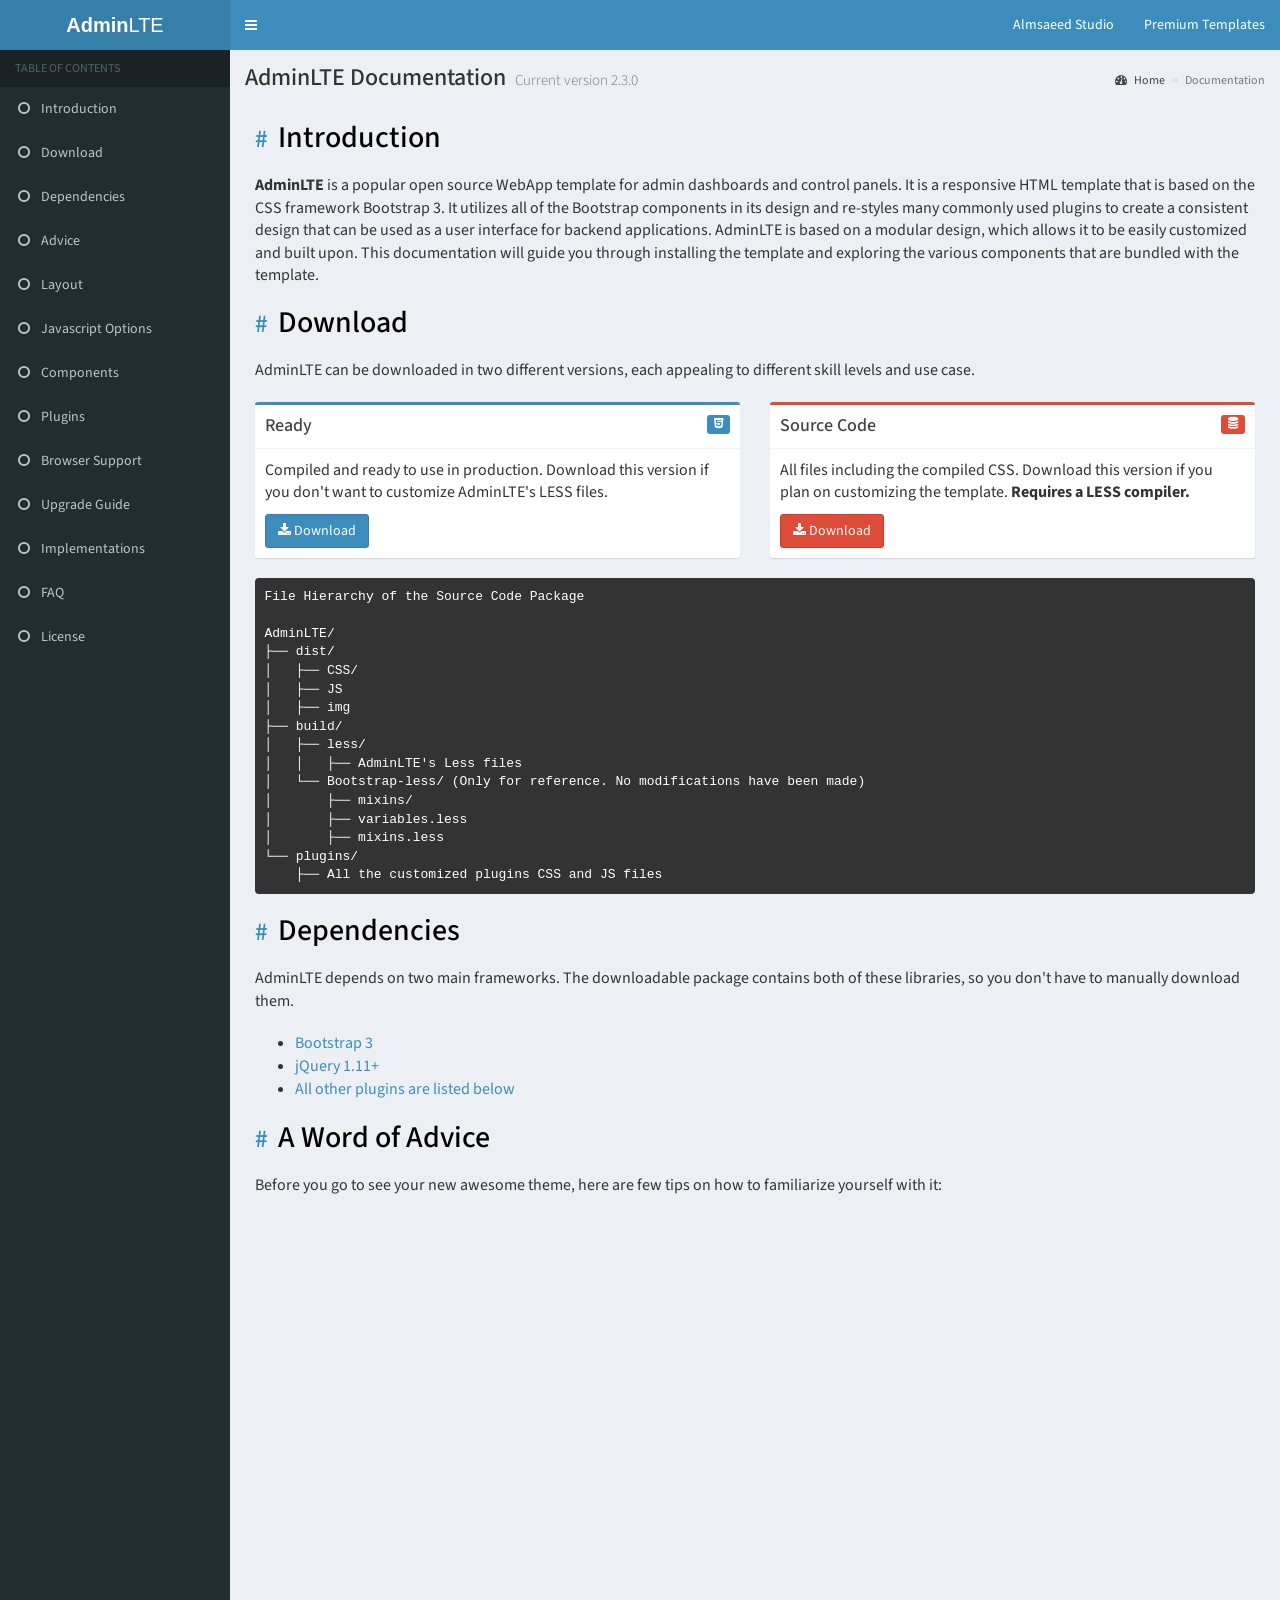
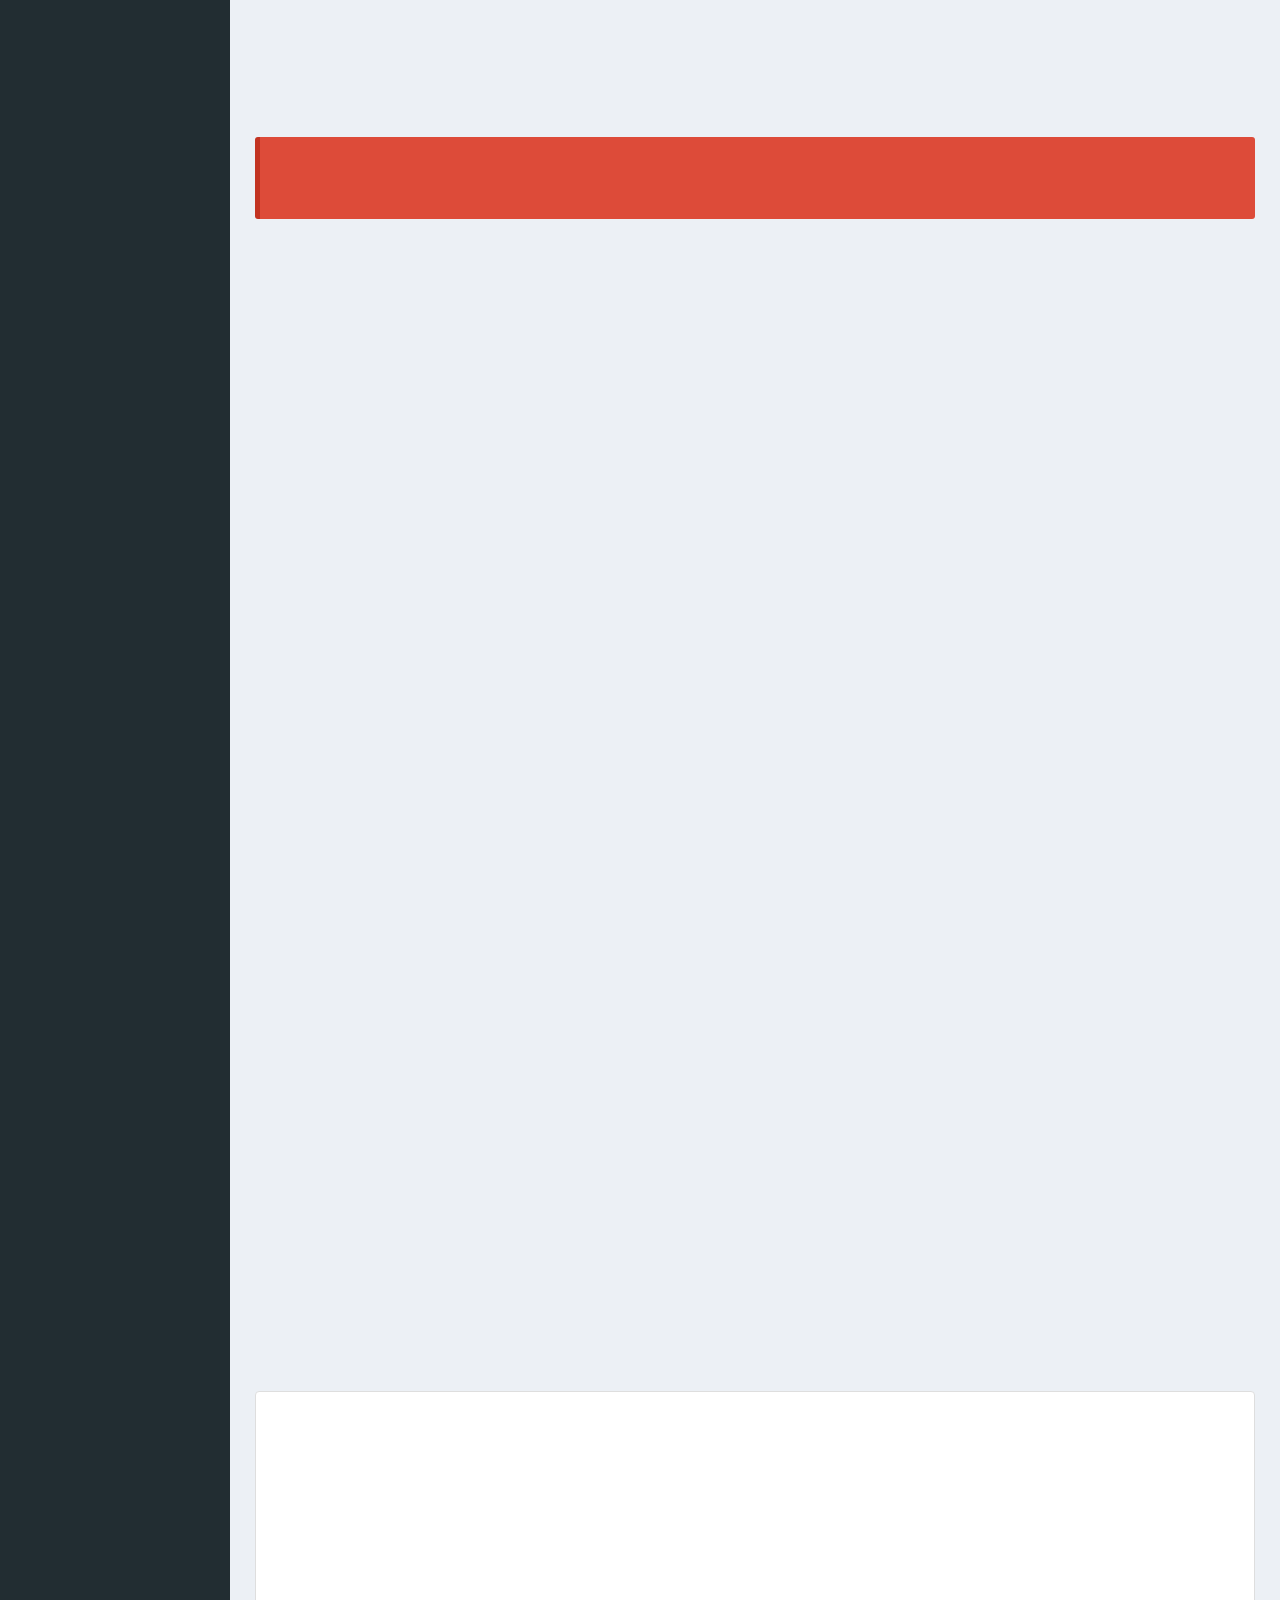
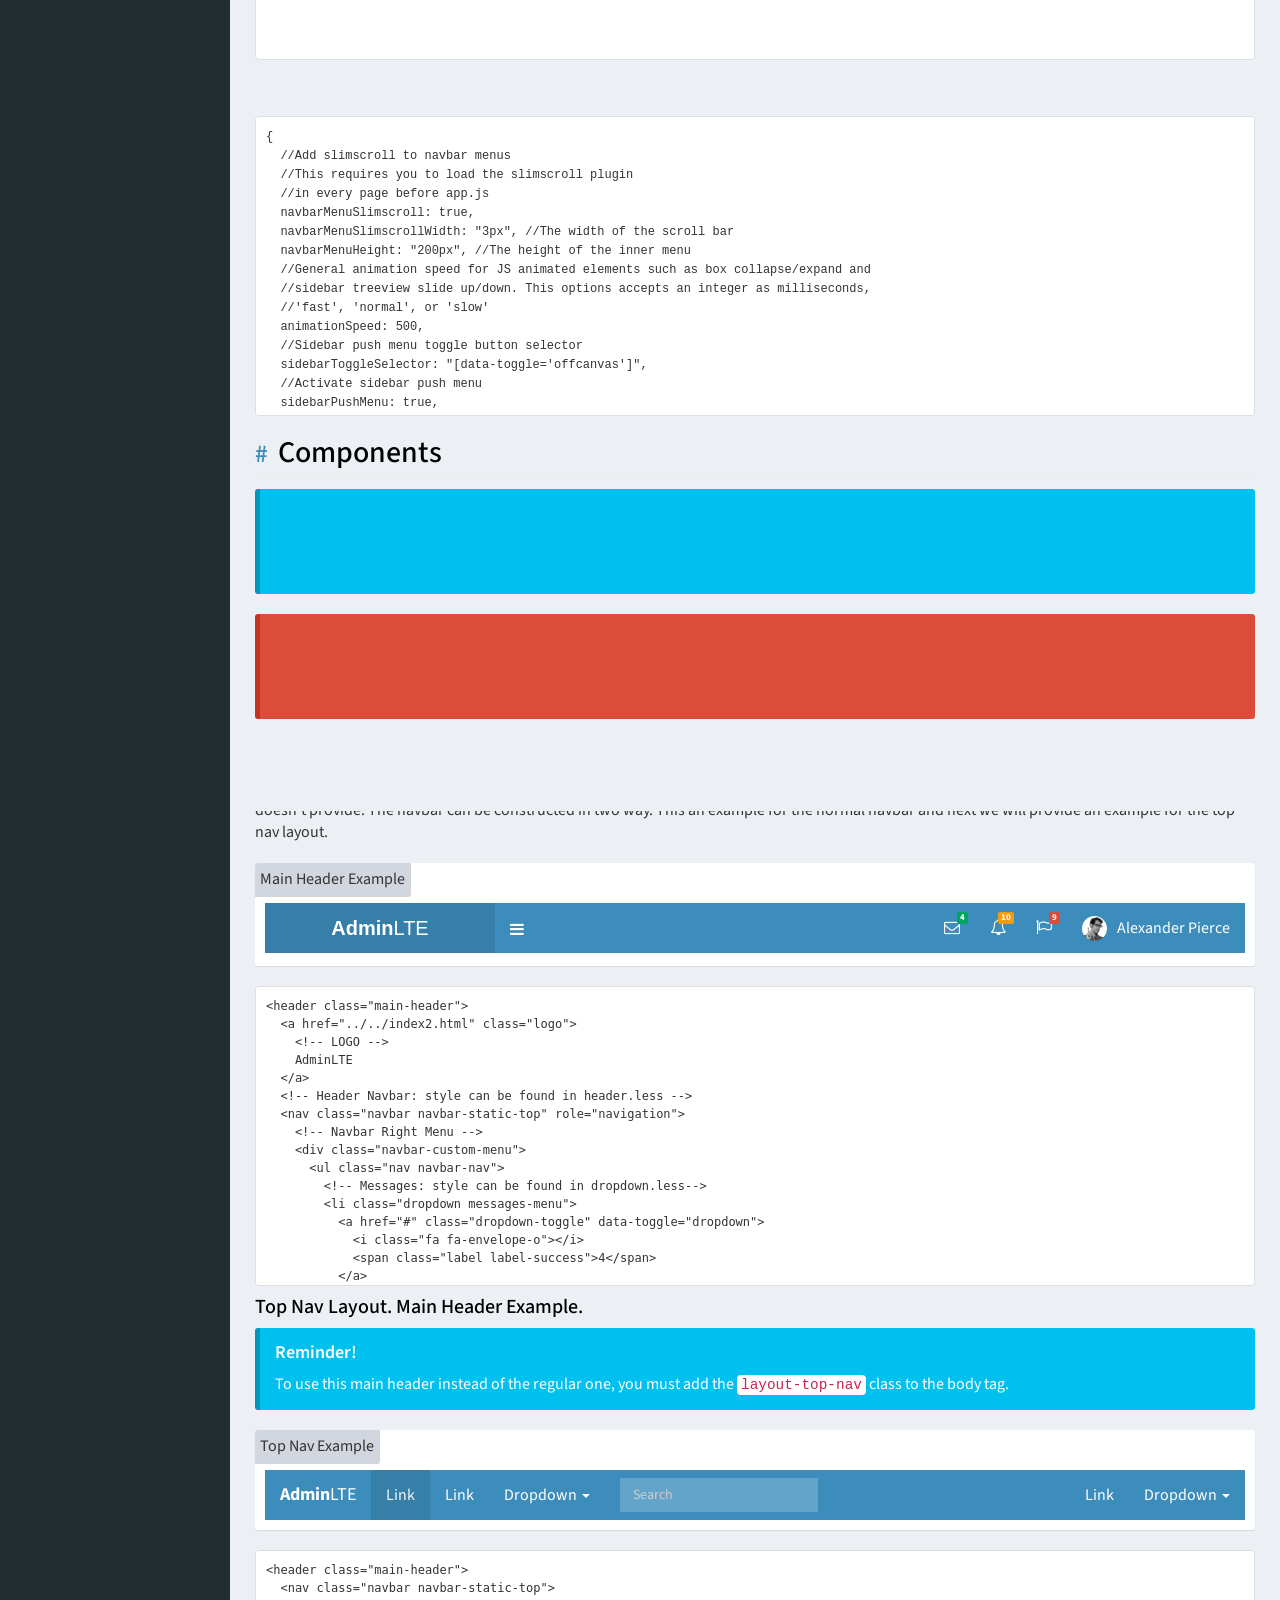
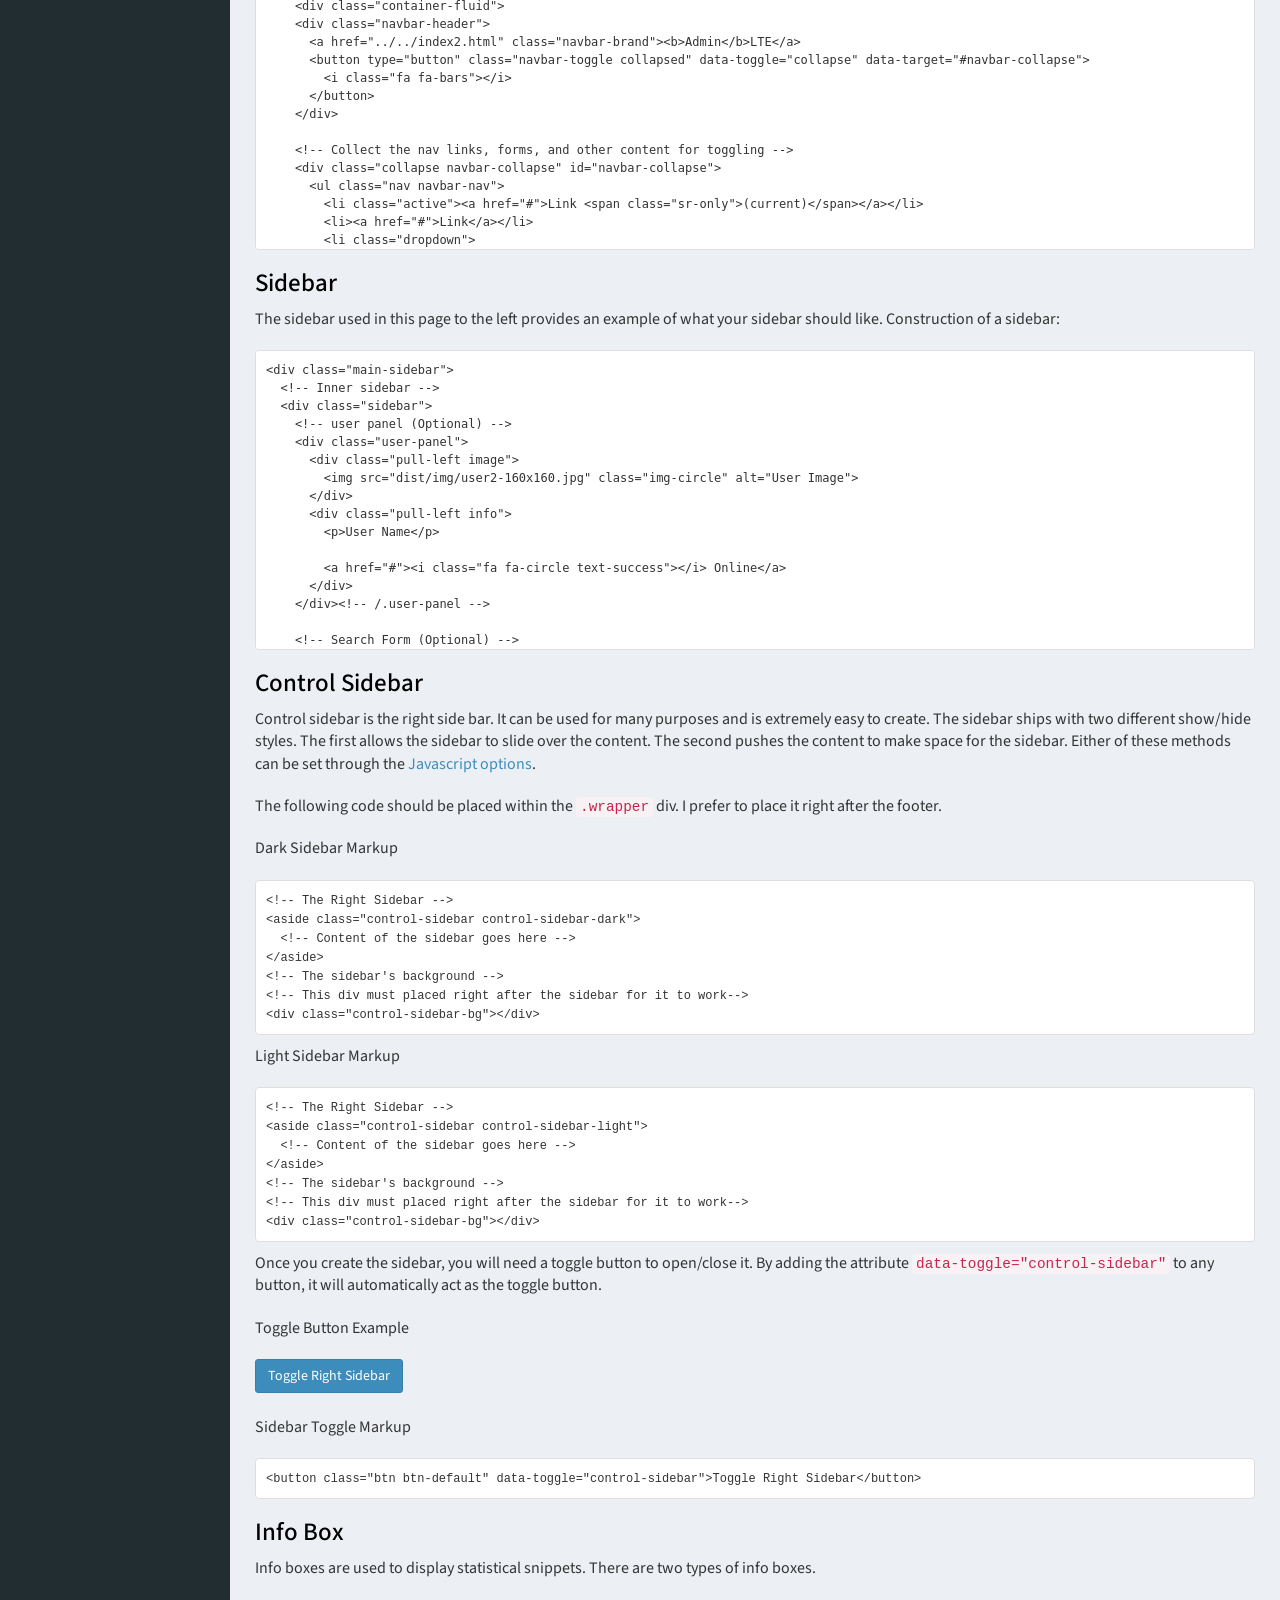
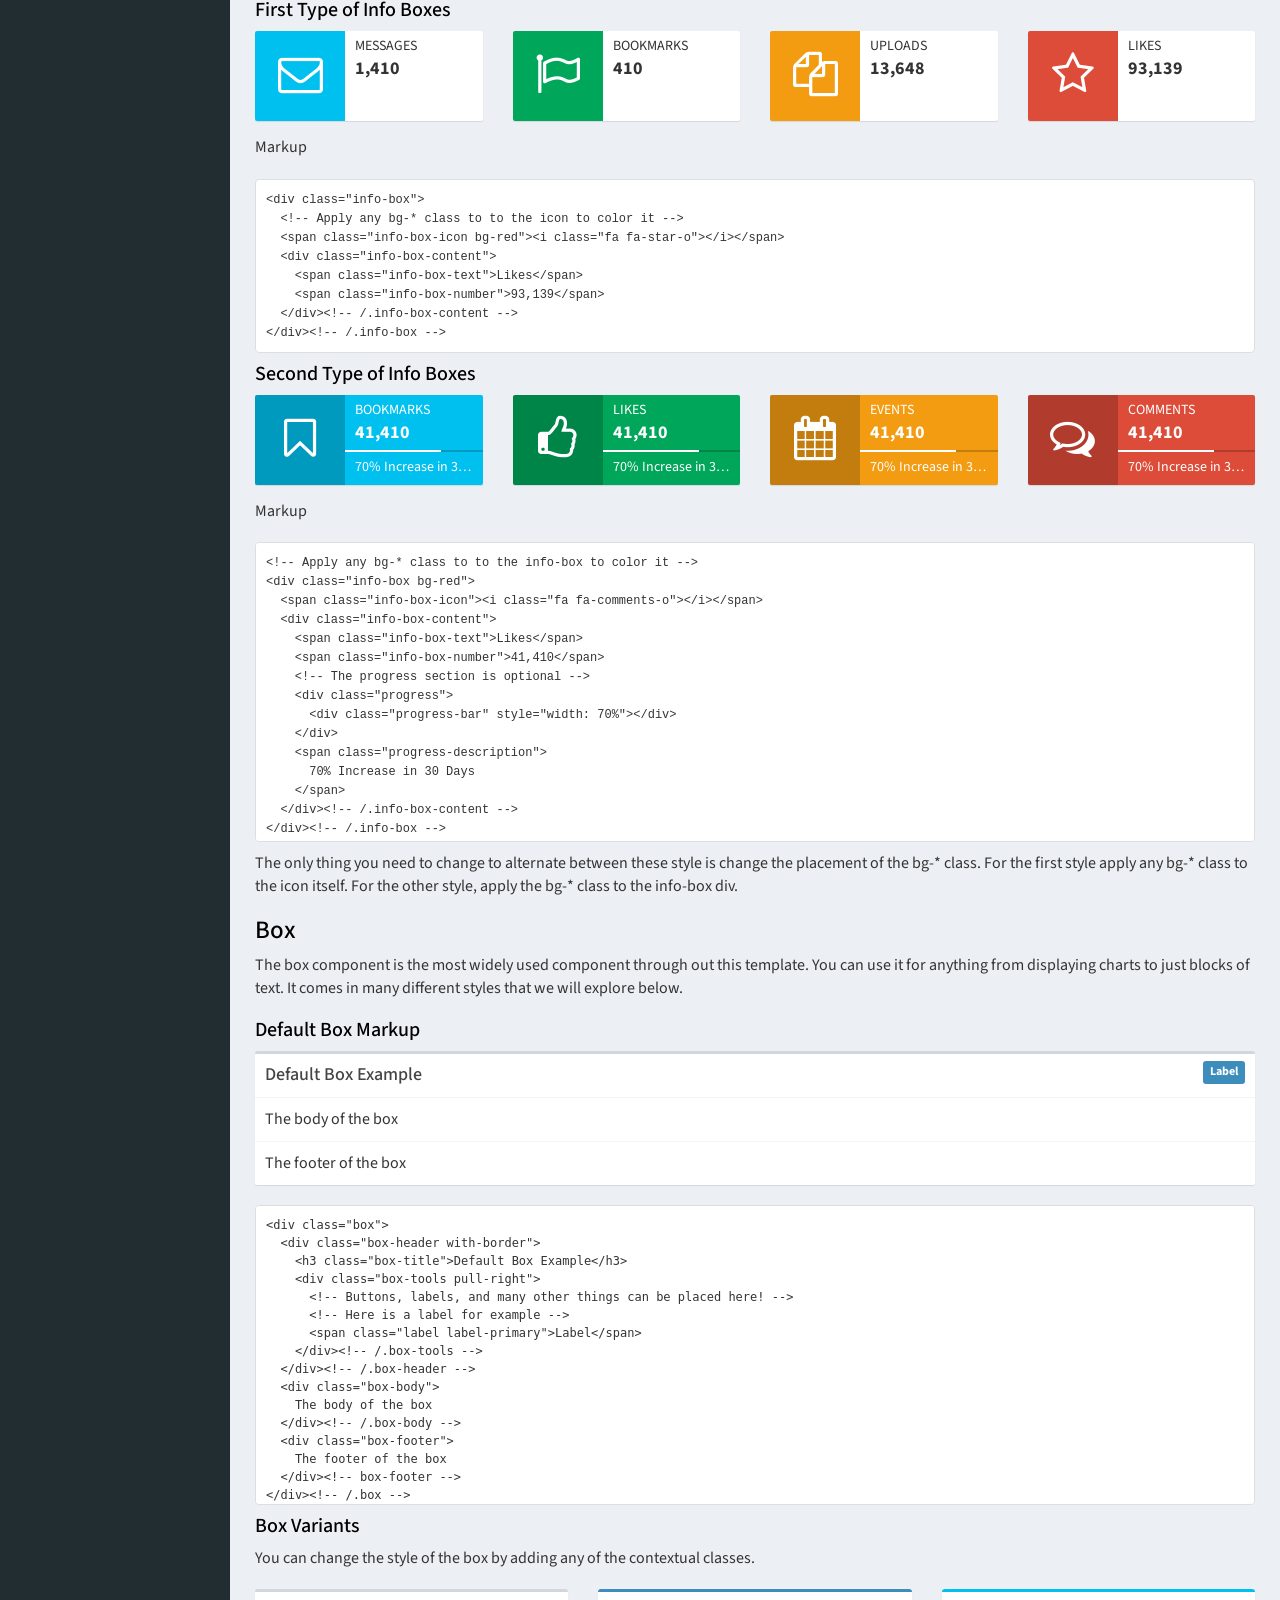
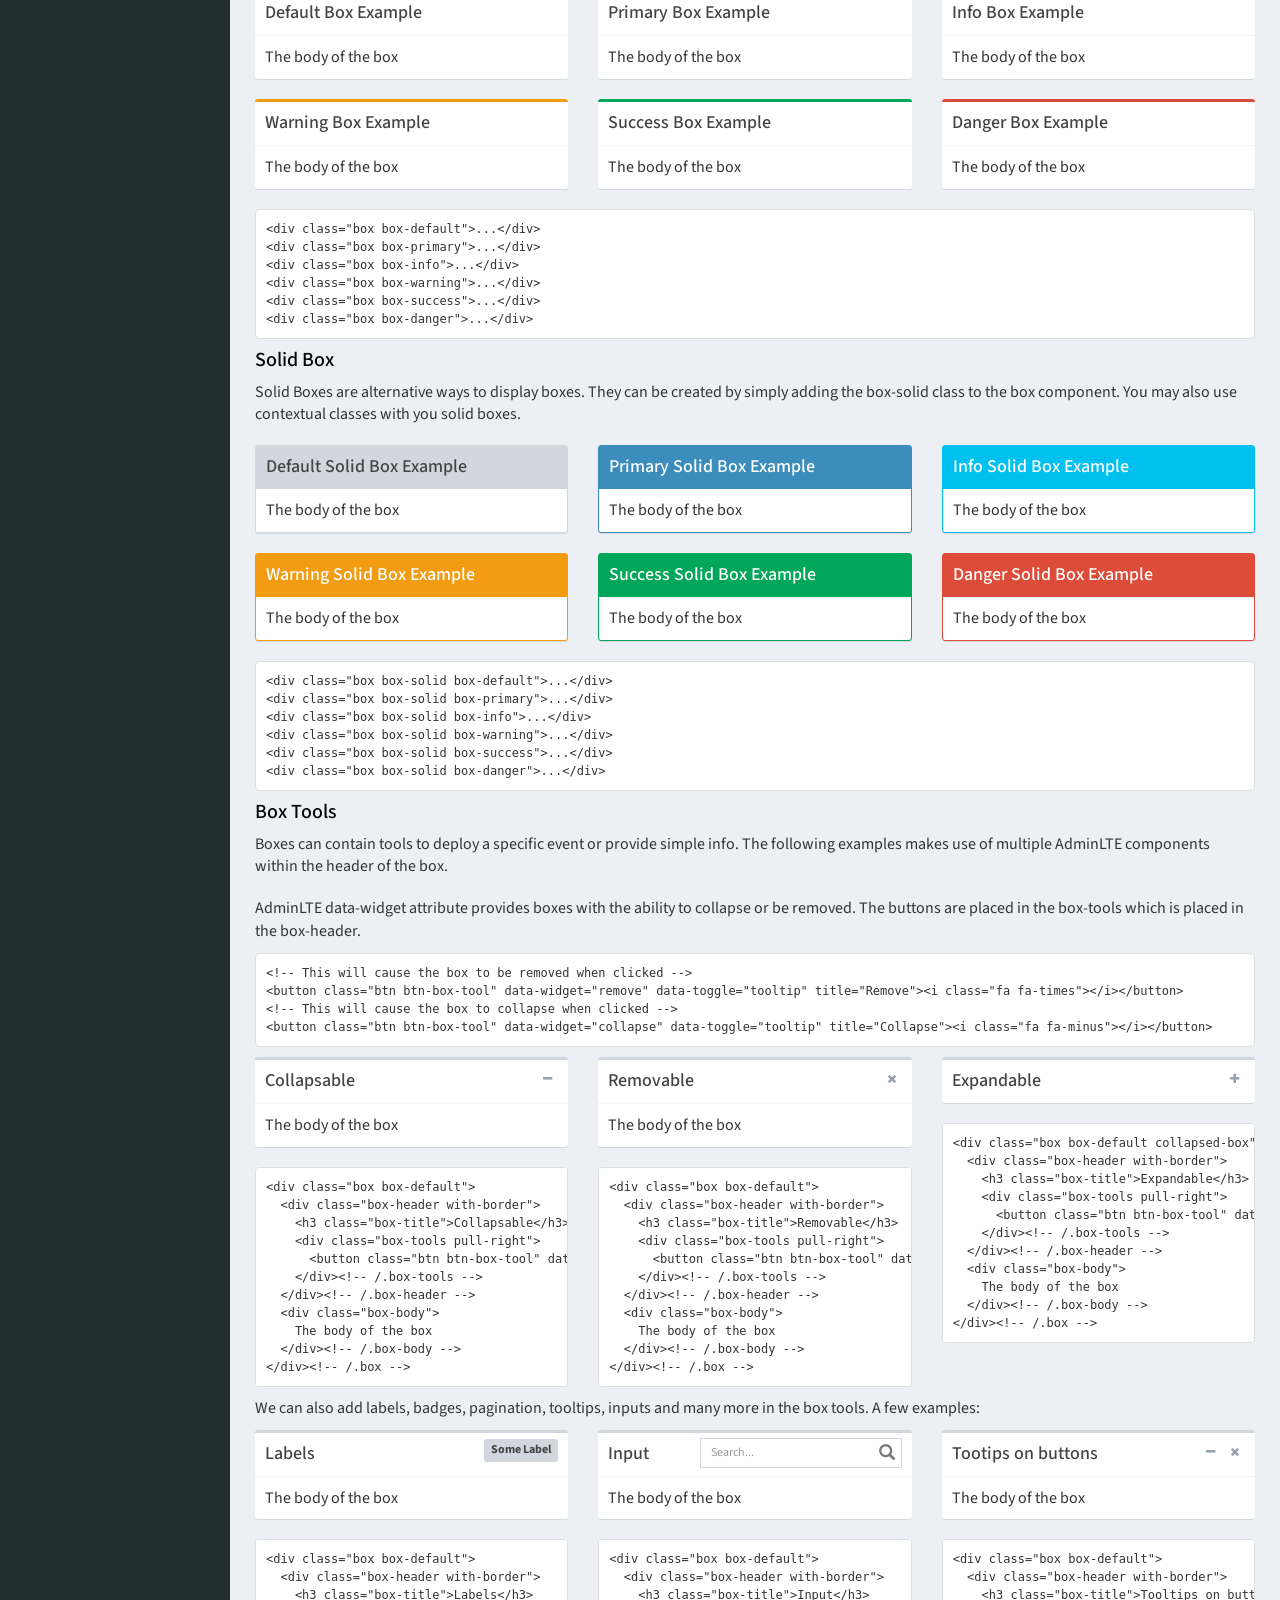
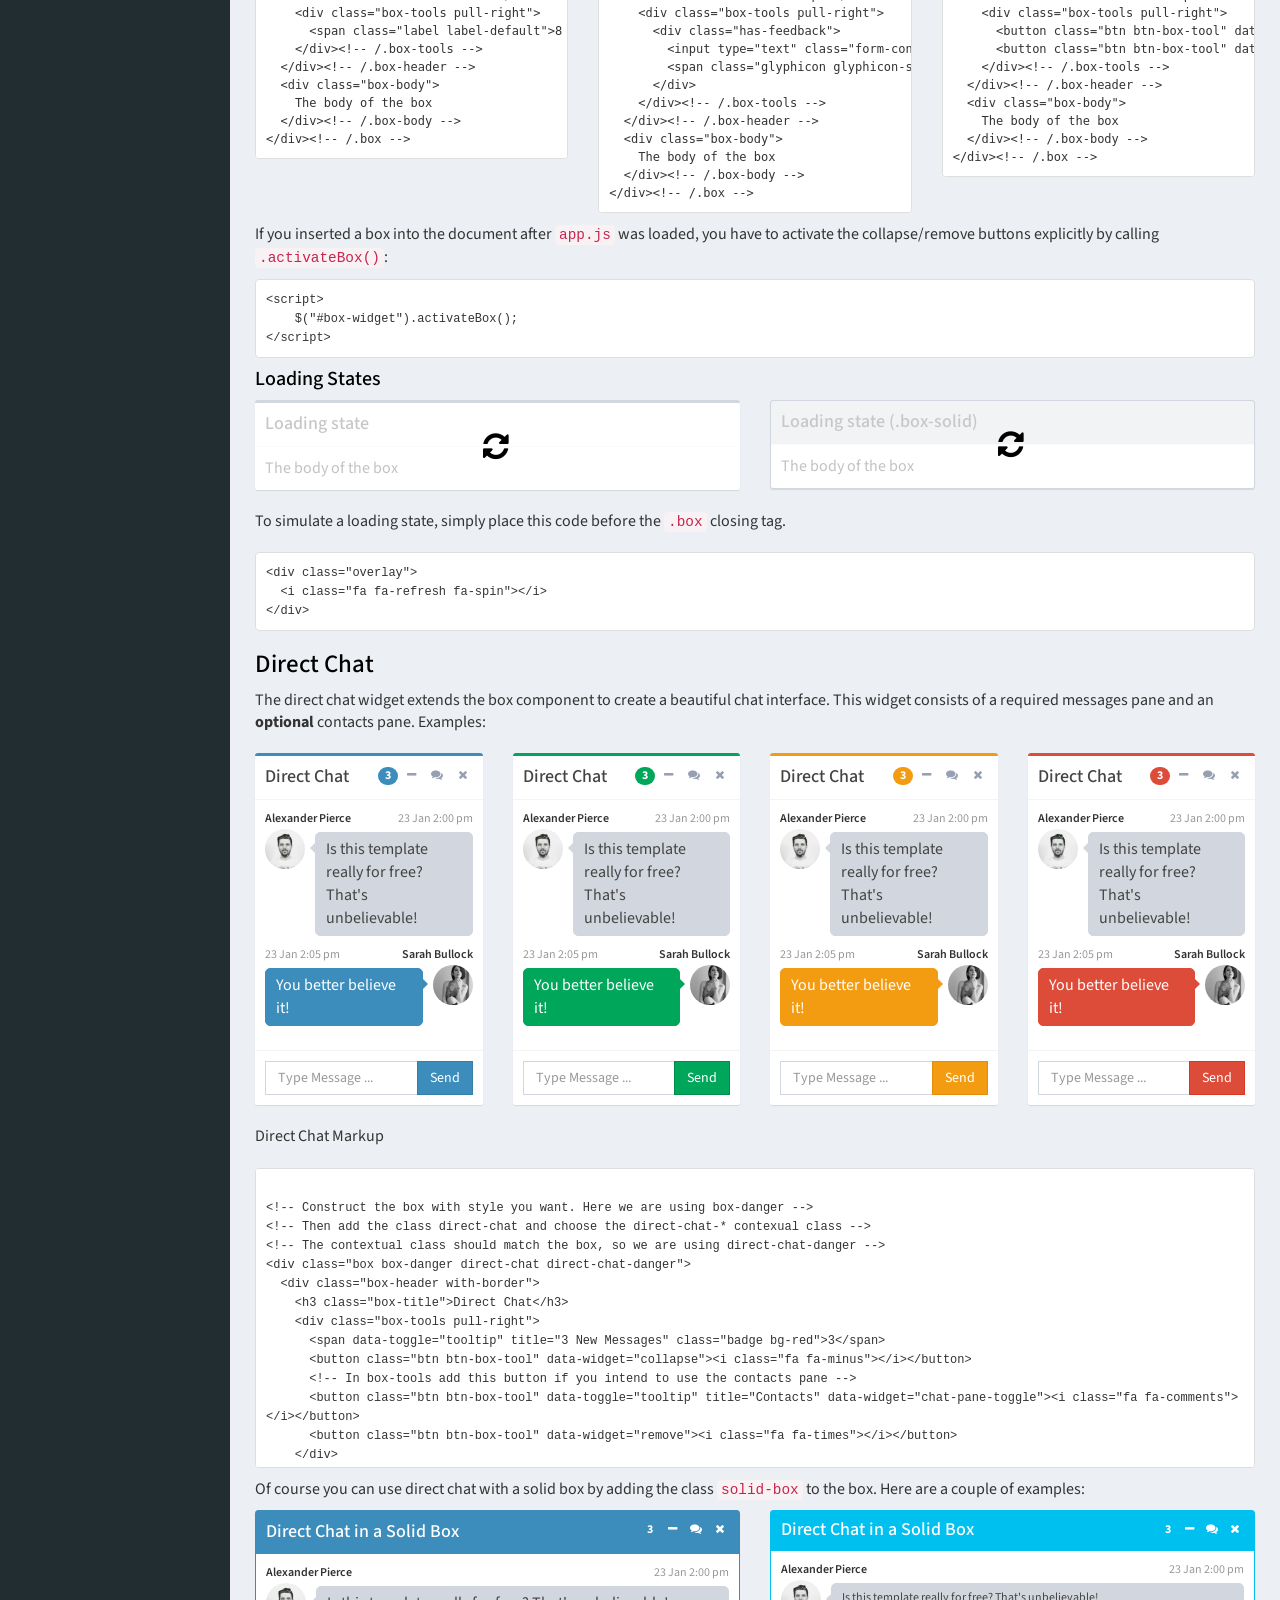
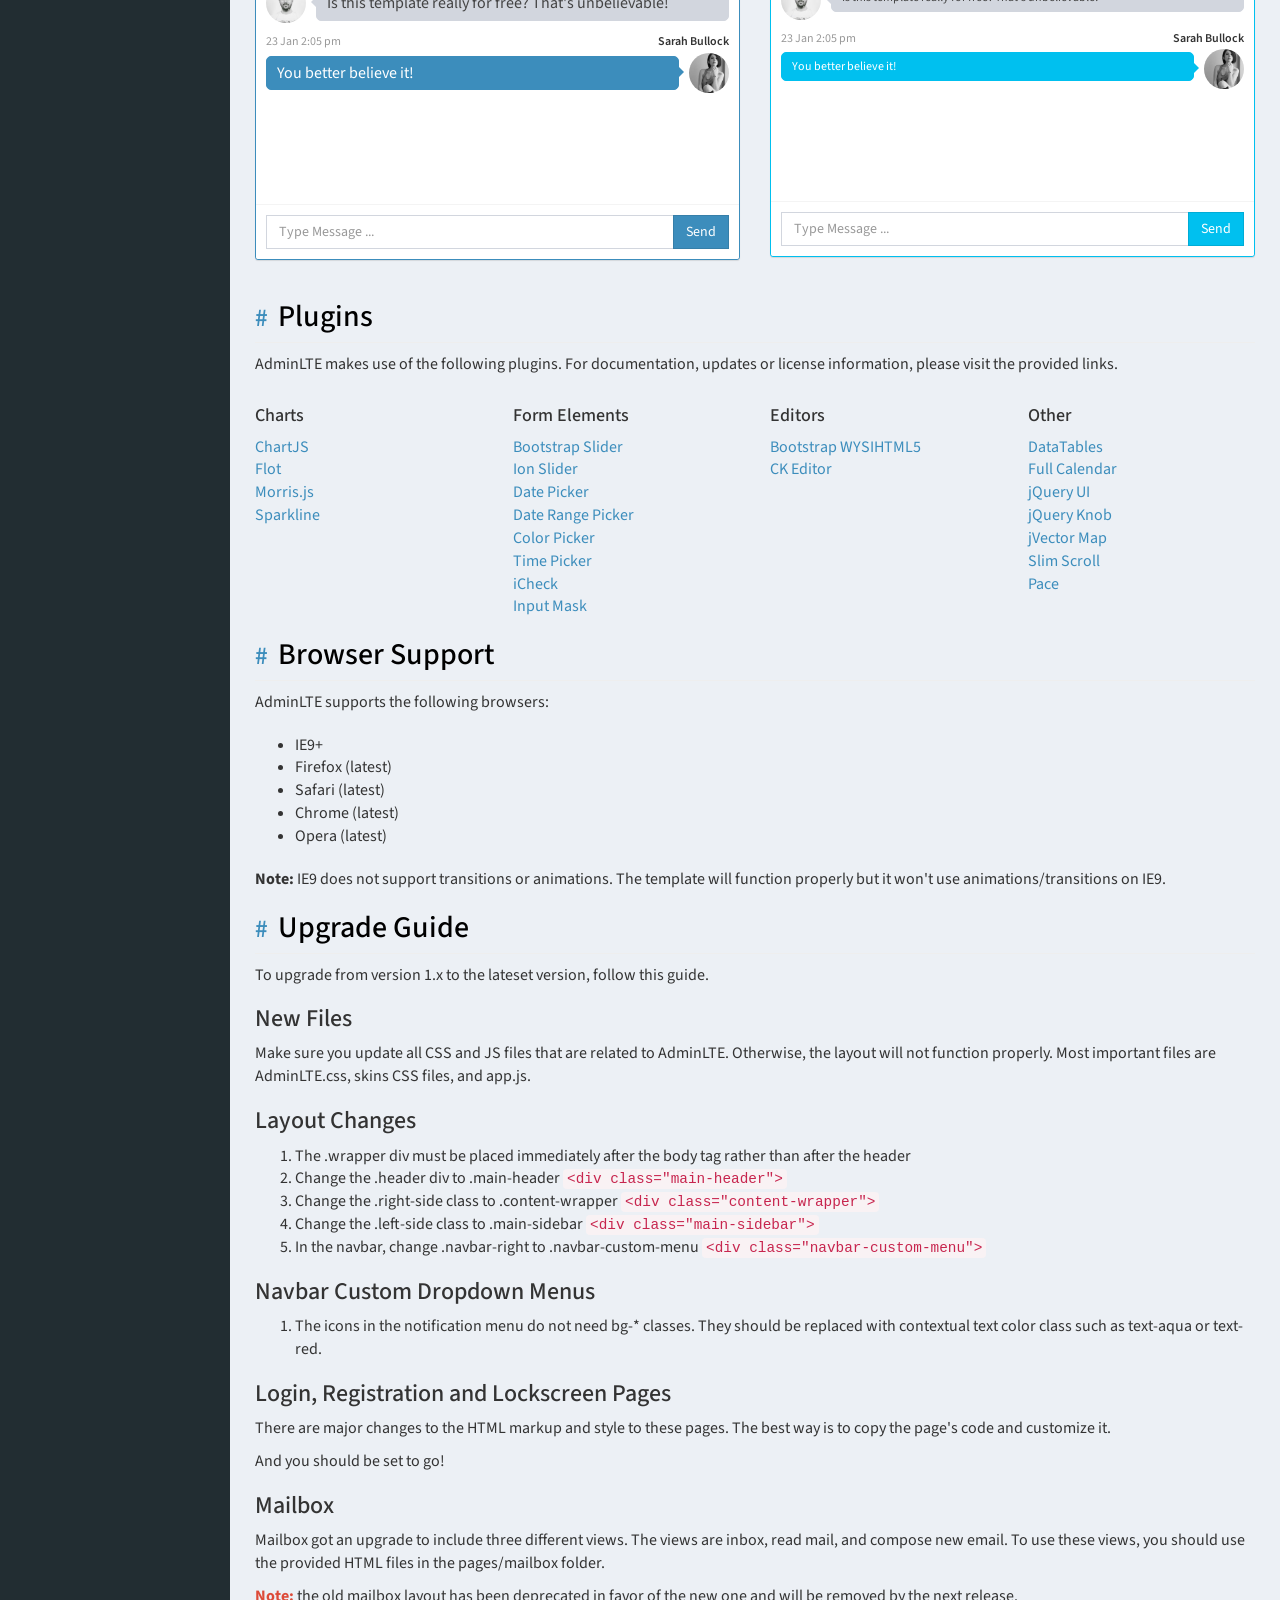
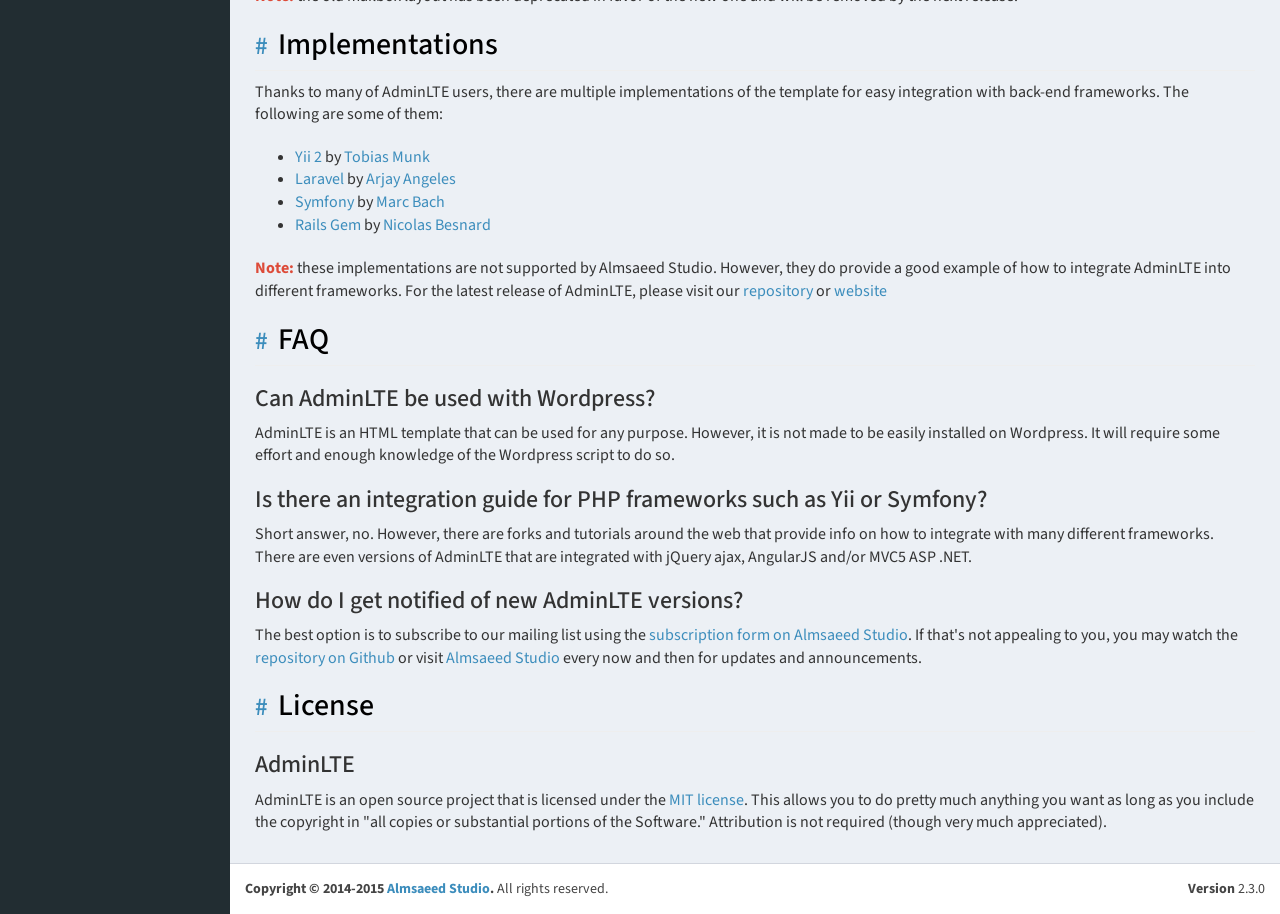
<file: documentation/index.html>
<!DOCTYPE html>
<html>
  <head>
    <meta charset="utf-8">
    <meta http-equiv="X-UA-Compatible" content="IE=edge">
    <title>AdminLTE 2 | Documentation</title>
    <meta content="width=device-width, initial-scale=1, maximum-scale=1, user-scalable=no" name="viewport">
    <!-- Bootstrap 3.3.5 -->
    <link rel="stylesheet" href="../bootstrap/css/bootstrap.min.css">
    <!-- Font Awesome -->
    <link rel="stylesheet" href="https://maxcdn.bootstrapcdn.com/font-awesome/4.4.0/css/font-awesome.min.css">
    <!-- Ionicons -->
    <link rel="stylesheet" href="https://code.ionicframework.com/ionicons/2.0.1/css/ionicons.min.css">
    <!-- Theme style -->
    <link rel="stylesheet" href="../dist/css/AdminLTE.min.css">
    <link rel="stylesheet" href="../dist/css/skins/_all-skins.min.css">
    <link rel="stylesheet" href="style.css">

    <!-- HTML5 Shim and Respond.js IE8 support of HTML5 elements and media queries -->
    <!-- WARNING: Respond.js doesn't work if you view the page via file:// -->
    <!--[if lt IE 9]>
        <script src="https://oss.maxcdn.com/html5shiv/3.7.3/html5shiv.min.js"></script>
        <script src="https://oss.maxcdn.com/respond/1.4.2/respond.min.js"></script>
    <![endif]-->
  </head>
  <body class="skin-blue fixed" data-spy="scroll" data-target="#scrollspy">
    <div class="wrapper">

      <header class="main-header">
        <!-- Logo -->
        <!-- Logo -->
        <a href="../index2.html" class="logo">
          <!-- mini logo for sidebar mini 50x50 pixels -->
          <span class="logo-mini"><b>A</b>LT</span>
          <!-- logo for regular state and mobile devices -->
          <span class="logo-lg"><b>Admin</b>LTE</span>
        </a>
        <!-- Header Navbar: style can be found in header.less -->
        <nav class="navbar navbar-static-top" role="navigation">
          <!-- Sidebar toggle button-->
          <a href="#" class="sidebar-toggle" data-toggle="offcanvas" role="button">
            <span class="sr-only">Toggle navigation</span>
          </a>
          <!-- Navbar Right Menu -->
          <div class="navbar-custom-menu">
            <ul class="nav navbar-nav">
              <li><a href="http://almsaeedstudio.com">Almsaeed Studio</a></li>
              <li><a href="http://almsaeedstudio.com/premium">Premium Templates</a></li>
            </ul>
          </div>
        </nav>
      </header>
      <!-- Left side column. contains the logo and sidebar -->
      <aside class="main-sidebar">
        <!-- sidebar: style can be found in sidebar.less -->
        <div class="sidebar" id="scrollspy">

          <!-- sidebar menu: : style can be found in sidebar.less -->
          <ul class="nav sidebar-menu">
            <li class="header">TABLE OF CONTENTS</li>
            <li class="active"><a href="#introduction"><i class="fa fa-circle-o"></i> Introduction</a></li>
            <li><a href="#download"><i class="fa fa-circle-o"></i> Download</a></li>
            <li><a href="#dependencies"><i class="fa fa-circle-o"></i> Dependencies</a></li>
            <li><a href="#advice"><i class="fa fa-circle-o"></i> Advice</a></li>
            <li><a href="#layout"><i class="fa fa-circle-o"></i> Layout</a></li>
            <li><a href="#adminlte-options"><i class="fa fa-circle-o"></i> Javascript Options</a></li>
            <li class="treeview" id="scrollspy-components">
              <a href="javascript::;"><i class="fa fa-circle-o"></i> Components</a>
              <ul class="nav treeview-menu">
                <li><a href="#component-main-header">Main Header</a></li>
                <li><a href="#component-sidebar">Sidebar</a></li>
                <li><a href="#component-control-sidebar">Control Sidebar</a></li>
                <li><a href="#component-info-box">Info Box</a></li>
                <li><a href="#component-box">Boxes</a></li>
                <li><a href="#component-direct-chat">Direct Chat</a></li>
              </ul>
            </li>
            <li><a href="#plugins"><i class="fa fa-circle-o"></i> Plugins</a></li>
            <li><a href="#browsers"><i class="fa fa-circle-o"></i> Browser Support</a></li>
            <li><a href="#upgrade"><i class="fa fa-circle-o"></i> Upgrade Guide</a></li>
            <li><a href="#implementations"><i class="fa fa-circle-o"></i> Implementations</a></li>
            <li><a href="#faq"><i class="fa fa-circle-o"></i> FAQ</a></li>
            <li><a href="#license"><i class="fa fa-circle-o"></i> License</a></li>
          </ul>
        </div>
        <!-- /.sidebar -->
      </aside>

      <!-- Content Wrapper. Contains page content -->
      <div class="content-wrapper">
        <!-- Content Header (Page header) -->
        <div class="content-header">
          <h1>
            AdminLTE Documentation
            <small>Current version 2.3.0</small>
          </h1>
          <ol class="breadcrumb">
            <li><a href="#"><i class="fa fa-dashboard"></i> Home</a></li>
            <li class="active">Documentation</li>
          </ol>
        </div>

        <!-- Main content -->
        <div class="content body">

<section id="introduction">
  <h2 class="page-header"><a href="#introduction">Introduction</a></h2>
  <p class="lead">
    <b>AdminLTE</b> is a popular open source WebApp template for admin dashboards and control panels.
    It is a responsive HTML template that is based on the CSS framework Bootstrap 3.
    It utilizes all of the Bootstrap components in its design and re-styles many
    commonly used plugins to create a consistent design that can be used as a user
    interface for backend applications. AdminLTE is based on a modular design, which
    allows it to be easily customized and built upon. This documentation will guide you through
    installing the template and exploring the various components that are bundled with the template.
  </p>
</section><!-- /#introduction -->


<!-- ============================================================= -->

<section id="download">
  <h2 class="page-header"><a href="#download">Download</a></h2>
  <p class="lead">
    AdminLTE can be downloaded in two different versions, each appealing to different skill levels and use case.
  </p>
  <div class="row">
    <div class="col-sm-6">
      <div class="box box-primary">
        <div class="box-header with-border">
          <h3 class="box-title">Ready</h3>
          <span class="label label-primary pull-right"><i class="fa fa-html5"></i></span>
        </div><!-- /.box-header -->
        <div class="box-body">
          <p>Compiled and ready to use in production. Download this version if you don't want to customize AdminLTE's LESS files.</p>
          <a href="http://almsaeedstudio.com/download/AdminLTE-dist" class="btn btn-primary"><i class="fa fa-download"></i> Download</a>
        </div><!-- /.box-body -->
      </div><!-- /.box -->
    </div><!-- /.col -->
    <div class="col-sm-6">
      <div class="box box-danger">
        <div class="box-header with-border">
          <h3 class="box-title">Source Code</h3>
          <span class="label label-danger pull-right"><i class="fa fa-database"></i></span>
        </div><!-- /.box-header -->
        <div class="box-body">
          <p>All files including the compiled CSS. Download this version if you plan on customizing the template. <b>Requires a LESS compiler.</b></p>
          <a href="http://almsaeedstudio.com/download/AdminLTE" class="btn btn-danger"><i class="fa fa-download"></i> Download</a>
        </div><!-- /.box-body -->
      </div><!-- /.box -->
    </div><!-- /.col -->
  </div><!-- /.row -->
  <pre class="hierarchy bring-up"><code class="language-bash" data-lang="bash">File Hierarchy of the Source Code Package

AdminLTE/
├── dist/
│   ├── CSS/
│   ├── JS
│   ├── img
├── build/
│   ├── less/
│   │   ├── AdminLTE's Less files
│   └── Bootstrap-less/ (Only for reference. No modifications have been made)
│       ├── mixins/
│       ├── variables.less
│       ├── mixins.less
└── plugins/
    ├── All the customized plugins CSS and JS files</code></pre>
</section>


<!-- ============================================================= -->

<section id="dependencies">
  <h2 class="page-header"><a href="#dependencies">Dependencies</a></h2>
  <p class="lead">AdminLTE depends on two main frameworks.
    The downloadable package contains both of these libraries, so you don't have to manually download them.</p>
  <ul class="bring-up">
    <li><a href="http://getbootstrap.com" target="_blank">Bootstrap 3</a></li>
    <li><a href="http://jquery.com/" target="_blank">jQuery 1.11+</a></li>
    <li><a href="#plugins">All other plugins are listed below</a></li>
  </ul>
</section>

<!-- ============================================================= -->

<section id="advice">
  <h2 class="page-header"><a href="#advice">A Word of Advice</a></h2>
  <p class="lead">
    Before you go to see your new awesome theme, here are few tips on how to familiarize yourself with it:
  </p>

  <ul>
    <li><b>AdminLTE is based on <a href="http://getbootstrap.com/" target="_blank">Bootstrap 3</a>.</b> If you are unfamiliar with Bootstrap, visit their website and read through the documentation. All of Bootstrap components have been modified to fit the style of AdminLTE and provide a consistent look throughout the template. This way, we guarantee you will get the best of AdminLTE.</li>
    <li><b>Go through the pages that are bundled with the theme.</b> Most of the template example pages contain quick tips on how to create or use a component which can be really helpful when you need to create something on the fly.</li>
    <li><b>Documentation.</b> We are trying our best to make your experience with AdminLTE be smooth. One way to achieve that is to provide documentation and support. If you think that something is missing from the documentation, please do not hesitate to create an issue to tell us about it. Also, if you would like to contribute, email the support team at <a href="mailto:support@almsaeedstudio.com">support@almsaeedstudio.com</a>.</li>
    <li><b>Built with <a href="http://lesscss.org/" target="_blank">LESS</a>.</b> This theme uses the LESS compiler to make it easier to customize and use. LESS is easy to learn if you know CSS or SASS. It is not necessary to learn LESS but it will benefit you a lot in the future.</li>
    <li><b>Hosted on <a href="https://github.com/almasaeed2010/AdminLTE/" target="_blank">GitHub</a>.</b> Visit our GitHub repository to view issues, make requests, or contribute to the project.</li>
  </ul>
  <p>
    <b>Note:</b> LESS files are better commented than the compiled CSS file.
  </p>
</section>


<!-- ============================================================= -->

<section id="layout">
  <h2 class="page-header"><a href="#layout">Layout</a></h2>
  <p class="lead">The layout consists of four major parts:</p>
  <ul>
    <li>Wrapper <code>.wrapper</code>. A div that wraps the whole site.</li>
    <li>Main Header <code>.main-header</code>. Contains the logo and navbar.</li>
    <li>Sidebar <code>.sidebar-wrapper</code>. Contains the user panel and sidebar menu.</li>
    <li>Content <code>.content-wrapper</code>. Contains the page header and content.</li>
  </ul>
  <div class="callout callout-danger lead">
    <h4>Tip!</h4>
    <p>The <a href="../starter.html">starter page</a> is a good place to start building your app if you'd like to start from scratch.</p>
  </div>

  <h3>Layout Options</h3>
  <p class="lead">AdminLTE 2.0 provides a set of options to apply to your main layout. Each on of these classes can be added
    to the body tag to get the desired goal.</p>
  <ul>
    <li><b>Fixed:</b> use the class <code>.fixed</code> to get a fixed header and sidebar.</li>
    <li><b>Collapsed Sidebar:</b> use the class <code>.sidebar-collapse</code> to have a collapsed sidebar upon loading.</li>
    <li><b>Boxed Layout:</b> use the class <code>.layout-boxed</code> to get a boxed layout that stretches only to 1250px.</li>
    <li><b>Top Navigation</b> use the class <code>.layout-top-nav</code> to remove the sidebar and have your links at the top navbar.</li>
  </ul>
  <p><b>Note:</b> you cannot use both layout-boxed and fixed at the same time. Anything else can be mixed together.</p>

  <h3>Skins</h3>
  <p class="lead">Skins can be found in the dist/css/skins folder.
    Choose and the skin file that you want then add the appropriate
    class to the body tag to change the template's appearance. Here is the list of available skins:</p>
  <div class="box box-solid" style="max-width: 300px;">
    <div class="box-body no-padding">
      <table id="layout-skins-list" class="table table-striped bring-up nth-2-center">
        <thead>
          <tr>
            <th style="width: 210px;">Skin Class</th>
            <th>Preview</th>
          </tr>
        </thead>
        <tbody>
          <tr>
            <td><code>skin-blue</code></td>
            <td><a href="#" data-skin="skin-blue" class="btn btn-primary btn-xs"><i class="fa fa-eye"></i></a></td>
          </tr>
          <tr>
            <td><code>skin-blue-light</code></td>
            <td><a href="#" data-skin="skin-blue-light" class="btn btn-primary btn-xs"><i class="fa fa-eye"></i></a></td>
          </tr>
          <tr>
            <td><code>skin-yellow</code></td>
            <td><a href="#" data-skin="skin-yellow" class="btn btn-warning btn-xs"><i class="fa fa-eye"></i></a></td>
          </tr>
          <tr>
            <td><code>skin-yellow-light</code></td>
            <td><a href="#" data-skin="skin-yellow-light" class="btn btn-warning btn-xs"><i class="fa fa-eye"></i></a></td>
          </tr>
          <tr>
            <td><code>skin-green</code></td>
            <td><a href="#" data-skin="skin-green" class="btn btn-success btn-xs"><i class="fa fa-eye"></i></a></td>
          </tr>
          <tr>
            <td><code>skin-green-light</code></td>
            <td><a href="#" data-skin="skin-green-light" class="btn btn-success btn-xs"><i class="fa fa-eye"></i></a></td>
          </tr>
          <tr>
            <td><code>skin-purple</code></td>
            <td><a href="#" data-skin="skin-purple" class="btn bg-purple btn-xs"><i class="fa fa-eye"></i></a></td>
          </tr>
          <tr>
            <td><code>skin-purple-light</code></td>
            <td><a href="#" data-skin="skin-purple-light" class="btn bg-purple btn-xs"><i class="fa fa-eye"></i></a></td>
          </tr>
          <tr>
            <td><code>skin-red</code></td>
            <td><a href="#" data-skin="skin-red" class="btn btn-danger btn-xs"><i class="fa fa-eye"></i></a></td>
          </tr>
          <tr>
            <td><code>skin-red-light</code></td>
            <td><a href="#" data-skin="skin-red-light" class="btn btn-danger btn-xs"><i class="fa fa-eye"></i></a></td>
          </tr>
          <tr>
            <td><code>skin-black</code></td>
            <td><a href="#" data-skin="skin-black" class="btn bg-black btn-xs"><i class="fa fa-eye"></i></a></td>
          </tr>
          <tr>
            <td><code>skin-black-light</code></td>
            <td><a href="#" data-skin="skin-black-light" class="btn bg-black btn-xs"><i class="fa fa-eye"></i></a></td>
          </tr>
        </tbody>
      </table>
    </div><!-- /.box-body -->
  </div><!-- /.box -->
</section>


<!-- ============================================================= -->

<section id="adminlte-options">
  <h2 class="page-header"><a href="#adminlte-options">AdminLTE Javascript Options</a></h2>
  <p class="lead">Modifying the options of AdminLTE's app.js can be done using one of the following ways.</p>

  <h3>Editing app.js</h3>
  <p>Within the main Javascript file, modify the <code>$.AdminLTE.options</code> object to suit your use case.</p>

  <h3>Defining AdminLTEOptions</h3>
  <p>Alternatively, you can define a global options variable named <code>AdminLTEOptions</code> and initialize it before loading app.js.</p>
  <p>Example</p>
  <pre class="prettyprint"><code class="html">&LT;script>
  var AdminLTEOptions = {
    //Enable sidebar expand on hover effect for sidebar mini
    //This option is forced to true if both the fixed layout and sidebar mini
    //are used together
    sidebarExpandOnHover: true,
    //BoxRefresh Plugin
    enableBoxRefresh: true,
    //Bootstrap.js tooltip
    enableBSToppltip: true
  };
&LT;/script>
&LT;script src="dist/js/app.js" type="text/javascript">&LT;/script></code></pre>

  <h3>Available AdminLTE Options</h3>
  <pre class="prettyprint"><code class="javascript">{
  //Add slimscroll to navbar menus
  //This requires you to load the slimscroll plugin
  //in every page before app.js
  navbarMenuSlimscroll: true,
  navbarMenuSlimscrollWidth: "3px", //The width of the scroll bar
  navbarMenuHeight: "200px", //The height of the inner menu
  //General animation speed for JS animated elements such as box collapse/expand and
  //sidebar treeview slide up/down. This options accepts an integer as milliseconds,
  //'fast', 'normal', or 'slow'
  animationSpeed: 500,
  //Sidebar push menu toggle button selector
  sidebarToggleSelector: "[data-toggle='offcanvas']",
  //Activate sidebar push menu
  sidebarPushMenu: true,
  //Activate sidebar slimscroll if the fixed layout is set (requires SlimScroll Plugin)
  sidebarSlimScroll: true,
  //Enable sidebar expand on hover effect for sidebar mini
  //This option is forced to true if both the fixed layout and sidebar mini
  //are used together
  sidebarExpandOnHover: false,
  //BoxRefresh Plugin
  enableBoxRefresh: true,
  //Bootstrap.js tooltip
  enableBSToppltip: true,
  BSTooltipSelector: "[data-toggle='tooltip']",
  //Enable Fast Click. Fastclick.js creates a more
  //native touch experience with touch devices. If you
  //choose to enable the plugin, make sure you load the script
  //before AdminLTE's app.js
  enableFastclick: true,
  //Control Sidebar Options
  enableControlSidebar: true,
  controlSidebarOptions: {
    //Which button should trigger the open/close event
    toggleBtnSelector: "[data-toggle='control-sidebar']",
    //The sidebar selector
    selector: ".control-sidebar",
    //Enable slide over content
    slide: true
  },
  //Box Widget Plugin. Enable this plugin
  //to allow boxes to be collapsed and/or removed
  enableBoxWidget: true,
  //Box Widget plugin options
  boxWidgetOptions: {
    boxWidgetIcons: {
      //Collapse icon
      collapse: 'fa-minus',
      //Open icon
      open: 'fa-plus',
      //Remove icon
      remove: 'fa-times'
    },
    boxWidgetSelectors: {
      //Remove button selector
      remove: '[data-widget="remove"]',
      //Collapse button selector
      collapse: '[data-widget="collapse"]'
    }
  },
  //Direct Chat plugin options
  directChat: {
    //Enable direct chat by default
    enable: true,
    //The button to open and close the chat contacts pane
    contactToggleSelector: '[data-widget="chat-pane-toggle"]'
  },
  //Define the set of colors to use globally around the website
  colors: {
    lightBlue: "#3c8dbc",
    red: "#f56954",
    green: "#00a65a",
    aqua: "#00c0ef",
    yellow: "#f39c12",
    blue: "#0073b7",
    navy: "#001F3F",
    teal: "#39CCCC",
    olive: "#3D9970",
    lime: "#01FF70",
    orange: "#FF851B",
    fuchsia: "#F012BE",
    purple: "#8E24AA",
    maroon: "#D81B60",
    black: "#222222",
    gray: "#d2d6de"
  },
  //The standard screen sizes that bootstrap uses.
  //If you change these in the variables.less file, change
  //them here too.
  screenSizes: {
    xs: 480,
    sm: 768,
    md: 992,
    lg: 1200
  }
}</code></pre>
</section>


<!-- ============================================================= -->

<section id="components" data-spy="scroll" data-target="#scrollspy-components">
  <h2 class="page-header"><a href="#components">Components</a></h2>
  <div class="callout callout-info lead">
    <h4>Reminder!</h4>
    <p>
      AdminLTE uses all of Bootstrap 3 components. It's a good start to review
      the <a href="http://getbootstrap.com">Bootstrap documentation</a> to get an idea of the various components
      that this documentation <b>does not</b> cover.
    </p>
  </div>
  <div class="callout callout-danger lead">
    <h4>Tip!</h4>
    <p>
      If you go through the example pages and would like to copy a component, right-click on
      the component and choose "inspect element" to get to the HTML quicker than scanning
      the HTML page.
    </p>
  </div>
  <h3 id="component-main-header">Main Header</h3>
  <p class="lead">The main header contains the logo and navbar. Construction of the
    navbar differs slightly from Bootstrap because it has components that Bootstrap doesn't provide.
    The navbar can be constructed in two way. This an example for the normal navbar and next we will provide an example for
    the top nav layout.</p>
  <div class="box box-solid">
    <div class="box-body" style="position: relative;">
      <span class="eg">Main Header Example</span>
      <header class="main-header" style="position: relative;">
        <!-- Logo -->
        <a href="index2.html" class="logo" style="position: relative;"><b>Admin</b>LTE</a>
        <!-- Header Navbar: style can be found in header.less -->
        <nav class="navbar" role="navigation" style="border: 0;max-height: 50px;">
          <!-- Sidebar toggle button-->
          <a href="#" class="sidebar-toggle" role="button">
            <span class="sr-only">Toggle navigation</span>
          </a>
          <!-- Navbar Right Menu -->
          <div class="navbar-custom-menu">
            <ul class="nav navbar-nav">
              <!-- Messages: style can be found in dropdown.less-->
              <li class="dropdown messages-menu">
                <a href="#" class="dropdown-toggle" data-toggle="dropdown">
                  <i class="fa fa-envelope-o"></i>
                  <span class="label label-success">4</span>
                </a>
                <ul class="dropdown-menu">
                  <li class="header">You have 4 messages</li>
                  <li>
                    <!-- inner menu: contains the actual data -->
                    <ul class="menu">
                      <li><!-- start message -->
                        <a href="#">
                          <div class="pull-left">
                            <img src="../dist/img/user2-160x160.jpg" class="img-circle" alt="User Image">
                          </div>
                          <h4>
                            Support Team
                            <small><i class="fa fa-clock-o"></i> 5 mins</small>
                          </h4>
                          <p>Why not buy a new awesome theme?</p>
                        </a>
                      </li><!-- end message -->
                    </ul>
                  </li>
                  <li class="footer"><a href="#">See All Messages</a></li>
                </ul>
              </li>
              <!-- Notifications: style can be found in dropdown.less -->
              <li class="dropdown notifications-menu">
                <a href="#" class="dropdown-toggle" data-toggle="dropdown">
                  <i class="fa fa-bell-o"></i>
                  <span class="label label-warning">10</span>
                </a>
                <ul class="dropdown-menu">
                  <li class="header">You have 10 notifications</li>
                  <li>
                    <!-- inner menu: contains the actual data -->
                    <ul class="menu">
                      <li>
                        <a href="#">
                          <i class="fa fa-users text-aqua"></i> 5 new members joined today
                        </a>
                      </li>
                    </ul>
                  </li>
                  <li class="footer"><a href="#">View all</a></li>
                </ul>
              </li>
              <!-- Tasks: style can be found in dropdown.less -->
              <li class="dropdown tasks-menu">
                <a href="#" class="dropdown-toggle" data-toggle="dropdown">
                  <i class="fa fa-flag-o"></i>
                  <span class="label label-danger">9</span>
                </a>
                <ul class="dropdown-menu">
                  <li class="header">You have 9 tasks</li>
                  <li>
                    <!-- inner menu: contains the actual data -->
                    <ul class="menu">
                      <li><!-- Task item -->
                        <a href="#">
                          <h3>
                            Design some buttons
                            <small class="pull-right">20%</small>
                          </h3>
                          <div class="progress xs">
                            <div class="progress-bar progress-bar-aqua" style="width: 20%" role="progressbar" aria-valuenow="20" aria-valuemin="0" aria-valuemax="100">
                              <span class="sr-only">20% Complete</span>
                            </div>
                          </div>
                        </a>
                      </li><!-- end task item -->
                    </ul>
                  </li>
                  <li class="footer">
                    <a href="#">View all tasks</a>
                  </li>
                </ul>
              </li>
              <!-- User Account: style can be found in dropdown.less -->
              <li class="dropdown user user-menu">
                <a href="#" class="dropdown-toggle" data-toggle="dropdown">
                  <img src="../dist/img/user2-160x160.jpg" class="user-image" alt="User Image">
                  <span class="hidden-xs">Alexander Pierce</span>
                </a>
                <ul class="dropdown-menu">
                  <!-- User image -->
                  <li class="user-header">
                    <img src="../dist/img/user2-160x160.jpg" class="img-circle" alt="User Image">
                    <p>
                      Alexander Pierce - Web Developer
                      <small>Member since Nov. 2012</small>
                    </p>
                  </li>
                  <!-- Menu Body -->
                  <li class="user-body">
                    <div class="col-xs-4 text-center">
                      <a href="#">Followers</a>
                    </div>
                    <div class="col-xs-4 text-center">
                      <a href="#">Sales</a>
                    </div>
                    <div class="col-xs-4 text-center">
                      <a href="#">Friends</a>
                    </div>
                  </li>
                  <!-- Menu Footer-->
                  <li class="user-footer">
                    <div class="pull-left">
                      <a href="#" class="btn btn-default btn-flat">Profile</a>
                    </div>
                    <div class="pull-right">
                      <a href="#" class="btn btn-default btn-flat">Sign out</a>
                    </div>
                  </li>
                </ul>
              </li>
            </ul>
          </div>
        </nav>
      </header>
    </div>
  </div>
  <pre class="prettyprint">&LT;header class="main-header">
  &LT;a href="../../index2.html" class="logo">
    &LT;!-- LOGO -->
    AdminLTE
  &LT;/a>
  &LT;!-- Header Navbar: style can be found in header.less -->
  &LT;nav class="navbar navbar-static-top" role="navigation">
    &LT;!-- Navbar Right Menu -->
    &LT;div class="navbar-custom-menu">
      &LT;ul class="nav navbar-nav">
        &LT;!-- Messages: style can be found in dropdown.less-->
        &LT;li class="dropdown messages-menu">
          &LT;a href="#" class="dropdown-toggle" data-toggle="dropdown">
            &LT;i class="fa fa-envelope-o">&LT;/i>
            &LT;span class="label label-success">4&LT;/span>
          &LT;/a>
          &LT;ul class="dropdown-menu">
            &LT;li class="header">You have 4 messages&LT;/li>
            &LT;li>
              &LT;!-- inner menu: contains the actual data -->
              &LT;ul class="menu">
                &LT;li>&LT;!-- start message -->
                  &LT;a href="#">
                    &LT;div class="pull-left">
                      &LT;img src="dist/img/user2-160x160.jpg" class="img-circle" alt="User Image">
                    &LT;/div>
                    &LT;h4>
                      Sender Name
                      &LT;small>&LT;i class="fa fa-clock-o">&LT;/i> 5 mins&LT;/small>
                    &LT;/h4>
                    &LT;p>Message Excerpt&LT;/p>
                  &LT;/a>
                &LT;/li>&LT;!-- end message -->
                ...
              &LT;/ul>
            &LT;/li>
            &LT;li class="footer">&LT;a href="#">See All Messages&LT;/a>&LT;/li>
          &LT;/ul>
        &LT;/li>
        &LT;!-- Notifications: style can be found in dropdown.less -->
        &LT;li class="dropdown notifications-menu">
          &LT;a href="#" class="dropdown-toggle" data-toggle="dropdown">
            &LT;i class="fa fa-bell-o">&LT;/i>
            &LT;span class="label label-warning">10&LT;/span>
          &LT;/a>
          &LT;ul class="dropdown-menu">
            &LT;li class="header">You have 10 notifications&LT;/li>
            &LT;li>
              &LT;!-- inner menu: contains the actual data -->
              &LT;ul class="menu">
                &LT;li>
                  &LT;a href="#">
                    &LT;i class="ion ion-ios-people info">&LT;/i> Notification title
                  &LT;/a>
                &LT;/li>
                ...
              &LT;/ul>
            &LT;/li>
            &LT;li class="footer">&LT;a href="#">View all&LT;/a>&LT;/li>
          &LT;/ul>
        &LT;/li>
        &LT;!-- Tasks: style can be found in dropdown.less -->
        &LT;li class="dropdown tasks-menu">
          &LT;a href="#" class="dropdown-toggle" data-toggle="dropdown">
            &LT;i class="fa fa-flag-o">&LT;/i>
            &LT;span class="label label-danger">9&LT;/span>
          &LT;/a>
          &LT;ul class="dropdown-menu">
            &LT;li class="header">You have 9 tasks&LT;/li>
            &LT;li>
              &LT;!-- inner menu: contains the actual data -->
              &LT;ul class="menu">
                &LT;li>&LT;!-- Task item -->
                  &LT;a href="#">
                    &LT;h3>
                      Design some buttons
                      &LT;small class="pull-right">20%&LT;/small>
                    &LT;/h3>
                    &LT;div class="progress xs">
                      &LT;div class="progress-bar progress-bar-aqua" style="width: 20%" role="progressbar" aria-valuenow="20" aria-valuemin="0" aria-valuemax="100">
                        &LT;span class="sr-only">20% Complete&LT;/span>
                      &LT;/div>
                    &LT;/div>
                  &LT;/a>
                &LT;/li>&LT;!-- end task item -->
                ...
              &LT;/ul>
            &LT;/li>
            &LT;li class="footer">
              &LT;a href="#">View all tasks&LT;/a>
            &LT;/li>
          &LT;/ul>
        &LT;/li>
        &LT;!-- User Account: style can be found in dropdown.less -->
        &LT;li class="dropdown user user-menu">
          &LT;a href="#" class="dropdown-toggle" data-toggle="dropdown">
            &LT;img src="dist/img/user2-160x160.jpg" class="user-image" alt="User Image">
            &LT;span class="hidden-xs">Alexander Pierce&LT;/span>
          &LT;/a>
          &LT;ul class="dropdown-menu">
            &LT;!-- User image -->
            &LT;li class="user-header">
              &LT;img src="dist/img/user2-160x160.jpg" class="img-circle" alt="User Image">
              &LT;p>
                Alexander Pierce - Web Developer
                &LT;small>Member since Nov. 2012&LT;/small>
              &LT;/p>
            &LT;/li>
            &LT;!-- Menu Body -->
            &LT;li class="user-body">
              &LT;div class="col-xs-4 text-center">
                &LT;a href="#">Followers&LT;/a>
              &LT;/div>
              &LT;div class="col-xs-4 text-center">
                &LT;a href="#">Sales&LT;/a>
              &LT;/div>
              &LT;div class="col-xs-4 text-center">
                &LT;a href="#">Friends&LT;/a>
              &LT;/div>
            &LT;/li>
            &LT;!-- Menu Footer-->
            &LT;li class="user-footer">
              &LT;div class="pull-left">
                &LT;a href="#" class="btn btn-default btn-flat">Profile&LT;/a>
              &LT;/div>
              &LT;div class="pull-right">
                &LT;a href="#" class="btn btn-default btn-flat">Sign out&LT;/a>
              &LT;/div>
            &LT;/li>
          &LT;/ul>
        &LT;/li>
      &LT;/ul>
    &LT;/div>
  &LT;/nav>
&LT;/header></pre>
  <h4>Top Nav Layout. Main Header Example.</h4>
  <div class="callout callout-info lead">
    <h4>Reminder!</h4>
    <p>To use this main header instead of the regular one, you must add the <code>layout-top-nav</code> class to the body tag.</p>
  </div>
  <div class="box box-solid">
    <div class="box-body layout-top-nav">
      <span class="eg">Top Nav Example</span>
      <header class="main-header">
        <nav class="navbar navbar-static-top">
          <div class="container-fluid">
            <div class="navbar-header">
              <a href="../../index2.html" class="navbar-brand"><b>Admin</b>LTE</a>
              <button type="button" class="navbar-toggle collapsed" data-toggle="collapse" data-target="#navbar-collapse">
                <i class="fa fa-bars"></i>
              </button>
            </div>

            <!-- Collect the nav links, forms, and other content for toggling -->
            <div class="collapse navbar-collapse" id="navbar-collapse">
              <ul class="nav navbar-nav">
                <li class="active"><a href="#">Link <span class="sr-only">(current)</span></a></li>
                <li><a href="#">Link</a></li>
                <li class="dropdown">
                  <a href="#" class="dropdown-toggle" data-toggle="dropdown">Dropdown <span class="caret"></span></a>
                  <ul class="dropdown-menu" role="menu">
                    <li><a href="#">Action</a></li>
                    <li><a href="#">Another action</a></li>
                    <li><a href="#">Something else here</a></li>
                    <li class="divider"></li>
                    <li><a href="#">Separated link</a></li>
                    <li class="divider"></li>
                    <li><a href="#">One more separated link</a></li>
                  </ul>
                </li>
              </ul>
              <form class="navbar-form navbar-left" role="search">
                <div class="form-group">
                  <input type="text" class="form-control" id="navbar-search-input" placeholder="Search">
                </div>
              </form>
              <ul class="nav navbar-nav navbar-right">
                <li><a href="#">Link</a></li>
                <li class="dropdown">
                  <a href="#" class="dropdown-toggle" data-toggle="dropdown">Dropdown <span class="caret"></span></a>
                  <ul class="dropdown-menu" role="menu">
                    <li><a href="#">Action</a></li>
                    <li><a href="#">Another action</a></li>
                    <li><a href="#">Something else here</a></li>
                    <li class="divider"></li>
                    <li><a href="#">Separated link</a></li>
                  </ul>
                </li>
              </ul>
            </div><!-- /.navbar-collapse -->
          </div><!-- /.container-fluid -->
        </nav>
      </header>
    </div>
  </div>
  <pre class="prettyprint">
&LT;header class="main-header">
  &LT;nav class="navbar navbar-static-top">
    &LT;div class="container-fluid">
    &LT;div class="navbar-header">
      &LT;a href="../../index2.html" class="navbar-brand">&LT;b>Admin&LT;/b>LTE&LT;/a>
      &LT;button type="button" class="navbar-toggle collapsed" data-toggle="collapse" data-target="#navbar-collapse">
        &LT;i class="fa fa-bars">&LT;/i>
      &LT;/button>
    &LT;/div>

    &LT;!-- Collect the nav links, forms, and other content for toggling -->
    &LT;div class="collapse navbar-collapse" id="navbar-collapse">
      &LT;ul class="nav navbar-nav">
        &LT;li class="active">&LT;a href="#">Link &LT;span class="sr-only">(current)&LT;/span>&LT;/a>&LT;/li>
        &LT;li>&LT;a href="#">Link&LT;/a>&LT;/li>
        &LT;li class="dropdown">
          &LT;a href="#" class="dropdown-toggle" data-toggle="dropdown">Dropdown &LT;span class="caret">&LT;/span>&LT;/a>
          &LT;ul class="dropdown-menu" role="menu">
            &LT;li>&LT;a href="#">Action&LT;/a>&LT;/li>
            &LT;li>&LT;a href="#">Another action&LT;/a>&LT;/li>
            &LT;li>&LT;a href="#">Something else here&LT;/a>&LT;/li>
            &LT;li class="divider">&LT;/li>
            &LT;li>&LT;a href="#">Separated link&LT;/a>&LT;/li>
            &LT;li class="divider">&LT;/li>
            &LT;li>&LT;a href="#">One more separated link&LT;/a>&LT;/li>
          &LT;/ul>
        &LT;/li>
      &LT;/ul>
      &LT;form class="navbar-form navbar-left" role="search">
        &LT;div class="form-group">
          &LT;input type="text" class="form-control" id="navbar-search-input" placeholder="Search">
        &LT;/div>
      &LT;/form>
      &LT;ul class="nav navbar-nav navbar-right">
        &LT;li>&LT;a href="#">Link&LT;/a>&LT;/li>
        &LT;li class="dropdown">
          &LT;a href="#" class="dropdown-toggle" data-toggle="dropdown">Dropdown &LT;span class="caret">&LT;/span>&LT;/a>
          &LT;ul class="dropdown-menu" role="menu">
            &LT;li>&LT;a href="#">Action&LT;/a>&LT;/li>
            &LT;li>&LT;a href="#">Another action&LT;/a>&LT;/li>
            &LT;li>&LT;a href="#">Something else here&LT;/a>&LT;/li>
            &LT;li class="divider">&LT;/li>
            &LT;li>&LT;a href="#">Separated link&LT;/a>&LT;/li>
          &LT;/ul>
        &LT;/li>
      &LT;/ul>
    &LT;/div>&LT;!-- /.navbar-collapse -->
    &LT;/div>&LT;!-- /.container-fluid -->
  &LT;/nav>
&LT;/header></pre>

  <!-- ===================================================================== -->

  <h3 id="component-sidebar">Sidebar</h3>
  <p class="lead">
    The sidebar used in this page to the left provides an example of what your sidebar should like.
    Construction of a sidebar:
  </p>
  <pre class="prettyprint">
&LT;div class="main-sidebar">
  &LT;!-- Inner sidebar -->
  &LT;div class="sidebar">
    &LT;!-- user panel (Optional) -->
    &LT;div class="user-panel">
      &LT;div class="pull-left image">
        &LT;img src="dist/img/user2-160x160.jpg" class="img-circle" alt="User Image">
      &LT;/div>
      &LT;div class="pull-left info">
        &LT;p>User Name&LT;/p>

        &LT;a href="#">&LT;i class="fa fa-circle text-success">&LT;/i> Online&LT;/a>
      &LT;/div>
    &LT;/div>&LT;!-- /.user-panel -->

    &LT;!-- Search Form (Optional) -->
    &LT;form action="#" method="get" class="sidebar-form">
      &LT;div class="input-group">
        &LT;input type="text" name="q" class="form-control" placeholder="Search...">
        &LT;span class="input-group-btn">
          &LT;button type="submit" name="search" id="search-btn" class="btn btn-flat">&LT;i class="fa fa-search">&LT;/i>&LT;/button>
        &LT;/span>
      &LT;/div>
    &LT;/form>&LT;!-- /.sidebar-form -->

    &LT;!-- Sidebar Menu -->
    &LT;ul class="sidebar-menu">
      &LT;li class="header">HEADER&LT;/li>
      &LT;!-- Optionally, you can add icons to the links -->
      &LT;li class="active">&LT;a href="#">&LT;span>Link&LT;/span>&LT;/a>&LT;&LT;/li>
      &LT;li>&LT;a href="#">&LT;span>Another Link&LT;/span>&LT;/a>&LT;/li>
      &LT;li class="treeview">
        &LT;a href="#">&LT;span>Multilevel&LT;/span> &LT;i class="fa fa-angle-left pull-right">&LT;/i>&LT;/a>
        &LT;ul class="treeview-menu">
          &LT;li>&LT;a href="#">Link in level 2&LT;/a>&LT;/li>
          &LT;li>&LT;a href="#">Link in level 2&LT;/a>&LT;/li>
        &LT;/ul>
      &LT;/li>
    &LT;/ul>&LT;!-- /.sidebar-menu -->

  &LT;/div>&LT;!-- /.sidebar -->
&LT;/div>&LT;!-- /.main-sidebar --></pre>

  <h3 id="component-control-sidebar">Control Sidebar</h3>
  <p class="lead">Control sidebar is the right side bar. It can be used for many purposes and is extremely easy
    to create. The sidebar ships with two different show/hide styles. The first allows the sidebar to
  slide over the content. The second pushes the content to make space for the sidebar. Either of
  these methods can be set through the <a href="#adminlte-options">Javascript options</a>.</p>
  <p class="lead">The following code should be placed within the <code>.wrapper</code> div. I prefer
  to place it right after the footer.</p>
  <p class="lead">Dark Sidebar Markup</p>
<pre class="prettyprint"><code class="lang-html">&LT;!-- The Right Sidebar -->
&LT;aside class="control-sidebar control-sidebar-dark">
  &LT;!-- Content of the sidebar goes here -->
&LT;/aside>
&LT;!-- The sidebar's background -->
&LT;!-- This div must placed right after the sidebar for it to work-->
&LT;div class="control-sidebar-bg">&LT;/div></code></pre>

  <p class="lead">Light Sidebar Markup</p>
<pre class="prettyprint"><code class="lang-html">&LT;!-- The Right Sidebar -->
&LT;aside class="control-sidebar control-sidebar-light">
  &LT;!-- Content of the sidebar goes here -->
&LT;/aside>
&LT;!-- The sidebar's background -->
&LT;!-- This div must placed right after the sidebar for it to work-->
&LT;div class="control-sidebar-bg">&LT;/div></code></pre>

  <p class="lead">Once you create the sidebar, you will need a toggle button to open/close it.
  By adding the attribute <code>data-toggle="control-sidebar"</code> to any button, it will
  automatically act as the toggle button.</p>

  <p class="lead">Toggle Button Example</p>
  <button class="btn btn-primary" data-toggle="control-sidebar">Toggle Right Sidebar</button><br><br>

  <p class="lead">Sidebar Toggle Markup</p>
  <pre class="prettyprint"><code class="lang-html">&LT;button class="btn btn-default" data-toggle="control-sidebar">Toggle Right Sidebar&LT;/button></code></pre>
  <!-- ===================================================================== -->

  <h3 id="component-info-box">Info Box</h3>
  <p class="lead">Info boxes are used to display statistical snippets. There are two types of info boxes.</p>
  <h4>First Type of Info Boxes</h4>
  <!-- Info Boxes -->
  <div class="row">
    <div class="col-md-3 col-sm-6 col-xs-12">
      <div class="info-box">
        <span class="info-box-icon bg-aqua"><i class="fa fa-envelope-o"></i></span>
        <div class="info-box-content">
          <span class="info-box-text">Messages</span>
          <span class="info-box-number">1,410</span>
        </div><!-- /.info-box-content -->
      </div><!-- /.info-box -->
    </div><!-- /.col -->
    <div class="col-md-3 col-sm-6 col-xs-12">
      <div class="info-box">
        <span class="info-box-icon bg-green"><i class="fa fa-flag-o"></i></span>
        <div class="info-box-content">
          <span class="info-box-text">Bookmarks</span>
          <span class="info-box-number">410</span>
        </div><!-- /.info-box-content -->
      </div><!-- /.info-box -->
    </div><!-- /.col -->
    <div class="col-md-3 col-sm-6 col-xs-12">
      <div class="info-box">
        <span class="info-box-icon bg-yellow"><i class="fa fa-files-o"></i></span>
        <div class="info-box-content">
          <span class="info-box-text">Uploads</span>
          <span class="info-box-number">13,648</span>
        </div><!-- /.info-box-content -->
      </div><!-- /.info-box -->
    </div><!-- /.col -->
    <div class="col-md-3 col-sm-6 col-xs-12">
      <div class="info-box">
        <span class="info-box-icon bg-red"><i class="fa fa-star-o"></i></span>
        <div class="info-box-content">
          <span class="info-box-text">Likes</span>
          <span class="info-box-number">93,139</span>
        </div><!-- /.info-box-content -->
      </div><!-- /.info-box -->
    </div><!-- /.col -->
  </div><!-- /.row -->
  <p class="lead">Markup</p>
  <pre class="prettyprint"><code class="lang-html">&LT;div class="info-box">
  &LT;!-- Apply any bg-* class to to the icon to color it -->
  &LT;span class="info-box-icon bg-red">&LT;i class="fa fa-star-o">&LT;/i>&LT;/span>
  &LT;div class="info-box-content">
    &LT;span class="info-box-text">Likes&LT;/span>
    &LT;span class="info-box-number">93,139&LT;/span>
  &LT;/div>&LT;!-- /.info-box-content -->
&LT;/div>&LT;!-- /.info-box --></code></pre>

  <h4>Second Type of Info Boxes</h4>
  <div class="row">
    <div class="col-md-3 col-sm-6 col-xs-12">
      <div class="info-box bg-aqua">
        <span class="info-box-icon"><i class="fa fa-bookmark-o"></i></span>
        <div class="info-box-content">
          <span class="info-box-text">Bookmarks</span>
          <span class="info-box-number">41,410</span>
          <div class="progress">
            <div class="progress-bar" style="width: 70%"></div>
          </div>
          <span class="progress-description">
            70% Increase in 30 Days
          </span>
        </div><!-- /.info-box-content -->
      </div><!-- /.info-box -->
    </div><!-- /.col -->
    <div class="col-md-3 col-sm-6 col-xs-12">
      <div class="info-box bg-green">
        <span class="info-box-icon"><i class="fa fa-thumbs-o-up"></i></span>
        <div class="info-box-content">
          <span class="info-box-text">Likes</span>
          <span class="info-box-number">41,410</span>
          <div class="progress">
            <div class="progress-bar" style="width: 70%"></div>
          </div>
          <span class="progress-description">
            70% Increase in 30 Days
          </span>
        </div><!-- /.info-box-content -->
      </div><!-- /.info-box -->
    </div><!-- /.col -->
    <div class="col-md-3 col-sm-6 col-xs-12">
      <div class="info-box bg-yellow">
        <span class="info-box-icon"><i class="fa fa-calendar"></i></span>
        <div class="info-box-content">
          <span class="info-box-text">Events</span>
          <span class="info-box-number">41,410</span>
          <div class="progress">
            <div class="progress-bar" style="width: 70%"></div>
          </div>
          <span class="progress-description">
            70% Increase in 30 Days
          </span>
        </div><!-- /.info-box-content -->
      </div><!-- /.info-box -->
    </div><!-- /.col -->
    <div class="col-md-3 col-sm-6 col-xs-12">
      <div class="info-box bg-red">
        <span class="info-box-icon"><i class="fa fa-comments-o"></i></span>
        <div class="info-box-content">
          <span class="info-box-text">Comments</span>
          <span class="info-box-number">41,410</span>
          <div class="progress">
            <div class="progress-bar" style="width: 70%"></div>
          </div>
          <span class="progress-description">
            70% Increase in 30 Days
          </span>
        </div><!-- /.info-box-content -->
      </div><!-- /.info-box -->
    </div><!-- /.col -->
  </div><!-- /.row -->
  <p class="lead">Markup</p>
  <pre class="prettyprint"><code class="lang-html">&LT;!-- Apply any bg-* class to to the info-box to color it -->
&LT;div class="info-box bg-red">
  &LT;span class="info-box-icon">&LT;i class="fa fa-comments-o">&LT;/i>&LT;/span>
  &LT;div class="info-box-content">
    &LT;span class="info-box-text">Likes&LT;/span>
    &LT;span class="info-box-number">41,410&LT;/span>
    &LT;!-- The progress section is optional -->
    &LT;div class="progress">
      &LT;div class="progress-bar" style="width: 70%">&LT;/div>
    &LT;/div>
    &LT;span class="progress-description">
      70% Increase in 30 Days
    &LT;/span>
  &LT;/div>&LT;!-- /.info-box-content -->
&LT;/div>&LT;!-- /.info-box --></code></pre>
  <p class="lead">The only thing you need to change to alternate between these style is change the placement of the bg-* class. For the
    first style apply any bg-* class to the icon itself. For the other style, apply the bg-* class to the info-box div.</p>
  <!-- ===================================================================== -->

  <h3 id="component-box">Box</h3>
  <p class="lead">The box component is the most widely used component through out this template. You can
    use it for anything from displaying charts to just blocks of text. It comes in many different
    styles that we will explore below.</p>
  <h4>Default Box Markup</h4>
  <div class="box">
    <div class="box-header with-border">
      <h3 class="box-title">Default Box Example</h3>
      <div class="box-tools pull-right">
        <!-- Buttons, labels, and many other things can be placed here! -->
        <!-- Here is a label for example -->
        <span class="label label-primary">Label</span>
      </div><!-- /.box-tools -->
    </div><!-- /.box-header -->
    <div class="box-body">
      The body of the box
    </div><!-- /.box-body -->
    <div class="box-footer">
      The footer of the box
    </div><!-- box-footer -->
  </div><!-- /.box -->
  <pre class="prettyprint">&LT;div class="box">
  &LT;div class="box-header with-border">
    &LT;h3 class="box-title">Default Box Example&LT;/h3>
    &LT;div class="box-tools pull-right">
      &LT;!-- Buttons, labels, and many other things can be placed here! -->
      &LT;!-- Here is a label for example -->
      &LT;span class="label label-primary">Label&LT;/span>
    &LT;/div>&LT;!-- /.box-tools -->
  &LT;/div>&LT;!-- /.box-header -->
  &LT;div class="box-body">
    The body of the box
  &LT;/div>&LT;!-- /.box-body -->
  &LT;div class="box-footer">
    The footer of the box
  &LT;/div>&LT;!-- box-footer -->
&LT;/div>&LT;!-- /.box --></pre>
  <h4>Box Variants</h4>
  <p class="lead">You can change the style of the box by adding any of the contextual classes.</p>
  <div class="row">
    <div class="col-md-4">
      <div class="box">
        <div class="box-header with-border">
          <h3 class="box-title">Default Box Example</h3>
        </div><!-- /.box-header -->
        <div class="box-body">
          The body of the box
        </div><!-- /.box-body -->
      </div><!-- /.box -->
    </div>
    <div class="col-md-4">
      <div class="box box-primary">
        <div class="box-header with-border">
          <h3 class="box-title">Primary Box Example</h3>
        </div><!-- /.box-header -->
        <div class="box-body">
          The body of the box
        </div><!-- /.box-body -->
      </div><!-- /.box -->
    </div>
    <div class="col-md-4">
      <div class="box box-info">
        <div class="box-header with-border">
          <h3 class="box-title">Info Box Example</h3>
        </div><!-- /.box-header -->
        <div class="box-body">
          The body of the box
        </div><!-- /.box-body -->
      </div><!-- /.box -->
    </div>
    <div class="clearfix"></div>
    <div class="col-md-4">
      <div class="box box-warning">
        <div class="box-header with-border">
          <h3 class="box-title">Warning Box Example</h3>
        </div><!-- /.box-header -->
        <div class="box-body">
          The body of the box
        </div><!-- /.box-body -->
      </div><!-- /.box -->
    </div>
    <div class="col-md-4">
      <div class="box box-success">
        <div class="box-header with-border">
          <h3 class="box-title">Success Box Example</h3>
        </div><!-- /.box-header -->
        <div class="box-body">
          The body of the box
        </div><!-- /.box-body -->
      </div><!-- /.box -->
    </div>
    <div class="col-md-4">
      <div class="box box-danger">
        <div class="box-header with-border">
          <h3 class="box-title">Danger Box Example</h3>
        </div><!-- /.box-header -->
        <div class="box-body">
          The body of the box
        </div><!-- /.box-body -->
      </div><!-- /.box -->
    </div>
  </div><!-- /.row -->
  <pre class="prettyprint">&LT;div class="box box-default">...&LT;/div>
&LT;div class="box box-primary">...&LT;/div>
&LT;div class="box box-info">...&LT;/div>
&LT;div class="box box-warning">...&LT;/div>
&LT;div class="box box-success">...&LT;/div>
&LT;div class="box box-danger">...&LT;/div></pre>

  <h4>Solid Box</h4>
  <p class="lead">Solid Boxes are alternative ways to display boxes.
    They can be created by simply adding the box-solid class to the box component.
    You may also use contextual classes with you solid boxes.</p>
  <div class="row">
    <div class="col-md-4">
      <div class="box box-solid box-default">
        <div class="box-header">
          <h3 class="box-title">Default Solid Box Example</h3>
        </div><!-- /.box-header -->
        <div class="box-body">
          The body of the box
        </div><!-- /.box-body -->
      </div><!-- /.box -->
    </div>
    <div class="col-md-4">
      <div class="box box-solid box-primary">
        <div class="box-header">
          <h3 class="box-title">Primary Solid Box Example</h3>
        </div><!-- /.box-header -->
        <div class="box-body">
          The body of the box
        </div><!-- /.box-body -->
      </div><!-- /.box -->
    </div>
    <div class="col-md-4">
      <div class="box box-solid box-info">
        <div class="box-header">
          <h3 class="box-title">Info Solid Box Example</h3>
        </div><!-- /.box-header -->
        <div class="box-body">
          The body of the box
        </div><!-- /.box-body -->
      </div><!-- /.box -->
    </div>
    <div class="clearfix"></div>
    <div class="col-md-4">
      <div class="box box-solid box-warning">
        <div class="box-header">
          <h3 class="box-title">Warning Solid Box Example</h3>
        </div><!-- /.box-header -->
        <div class="box-body">
          The body of the box
        </div><!-- /.box-body -->
      </div><!-- /.box -->
    </div>
    <div class="col-md-4">
      <div class="box box-solid box-success">
        <div class="box-header">
          <h3 class="box-title">Success Solid Box Example</h3>
        </div><!-- /.box-header -->
        <div class="box-body">
          The body of the box
        </div><!-- /.box-body -->
      </div><!-- /.box -->
    </div>
    <div class="col-md-4">
      <div class="box box-solid box-danger">
        <div class="box-header">
          <h3 class="box-title">Danger Solid Box Example</h3>
        </div><!-- /.box-header -->
        <div class="box-body">
          The body of the box
        </div><!-- /.box-body -->
      </div><!-- /.box -->
    </div>
  </div><!-- /.row -->
  <pre class="prettyprint">
&LT;div class="box box-solid box-default">...&LT;/div>
&LT;div class="box box-solid box-primary">...&LT;/div>
&LT;div class="box box-solid box-info">...&LT;/div>
&LT;div class="box box-solid box-warning">...&LT;/div>
&LT;div class="box box-solid box-success">...&LT;/div>
&LT;div class="box box-solid box-danger">...&LT;/div></pre>
  <h4>Box Tools</h4>
  <p class="lead">Boxes can contain tools to deploy a specific event or provide simple info. The following examples makes use
    of multiple AdminLTE components within the header of the box.</p>
  <p>AdminLTE data-widget attribute provides boxes with the ability to collapse or be removed. The buttons
    are placed in the box-tools which is placed in the box-header.</p>
  <pre class="prettyprint">
&LT;!-- This will cause the box to be removed when clicked -->
&LT;button class="btn btn-box-tool" data-widget="remove" data-toggle="tooltip" title="Remove">&LT;i class="fa fa-times">&LT;/i>&LT;/button>
&LT;!-- This will cause the box to collapse when clicked -->
&LT;button class="btn btn-box-tool" data-widget="collapse" data-toggle="tooltip" title="Collapse">&LT;i class="fa fa-minus">&LT;/i>&LT;/button></pre>
  <div class="row">
    <div class="col-md-4">
      <div class="box box-default">
        <div class="box-header with-border">
          <h3 class="box-title">Collapsable</h3>
          <div class="box-tools pull-right">
            <button class="btn btn-box-tool" data-widget="collapse"><i class="fa fa-minus"></i></button>
          </div><!-- /.box-tools -->
        </div><!-- /.box-header -->
        <div class="box-body">
          The body of the box
        </div><!-- /.box-body -->
      </div><!-- /.box -->
      <pre class="prettyprint">
&LT;div class="box box-default">
  &LT;div class="box-header with-border">
    &LT;h3 class="box-title">Collapsable&LT;/h3>
    &LT;div class="box-tools pull-right">
      &LT;button class="btn btn-box-tool" data-widget="collapse">&LT;i class="fa fa-minus">&LT;/i>&LT;/button>
    &LT;/div>&LT;!-- /.box-tools -->
  &LT;/div>&LT;!-- /.box-header -->
  &LT;div class="box-body">
    The body of the box
  &LT;/div>&LT;!-- /.box-body -->
&LT;/div>&LT;!-- /.box --></pre>
    </div>
    <div class="col-md-4">
      <div class="box box-default">
        <div class="box-header with-border">
          <h3 class="box-title">Removable</h3>
          <div class="box-tools pull-right">
            <button class="btn btn-box-tool" data-widget="remove"><i class="fa fa-times"></i></button>
          </div><!-- /.box-tools -->
        </div><!-- /.box-header -->
        <div class="box-body">
          The body of the box
        </div><!-- /.box-body -->
      </div><!-- /.box -->
      <pre class="prettyprint">
&LT;div class="box box-default">
  &LT;div class="box-header with-border">
    &LT;h3 class="box-title">Removable&LT;/h3>
    &LT;div class="box-tools pull-right">
      &LT;button class="btn btn-box-tool" data-widget="remove">&LT;i class="fa fa-times">&LT;/i>&LT;/button>
    &LT;/div>&LT;!-- /.box-tools -->
  &LT;/div>&LT;!-- /.box-header -->
  &LT;div class="box-body">
    The body of the box
  &LT;/div>&LT;!-- /.box-body -->
&LT;/div>&LT;!-- /.box --></pre>
    </div>
    <div class="col-md-4">
      <div class="box box-default collapsed-box">
        <div class="box-header with-border">
          <h3 class="box-title">Expandable</h3>
          <div class="box-tools pull-right">
            <button class="btn btn-box-tool" data-widget="collapse"><i class="fa fa-plus"></i></button>
          </div><!-- /.box-tools -->
        </div><!-- /.box-header -->
        <div class="box-body">
          The body of the box
        </div><!-- /.box-body -->
      </div><!-- /.box -->
      <pre class="prettyprint">
&LT;div class="box box-default collapsed-box">
  &LT;div class="box-header with-border">
    &LT;h3 class="box-title">Expandable&LT;/h3>
    &LT;div class="box-tools pull-right">
      &LT;button class="btn btn-box-tool" data-widget="collapse">&LT;i class="fa fa-plus">&LT;/i>&LT;/button>
    &LT;/div>&LT;!-- /.box-tools -->
  &LT;/div>&LT;!-- /.box-header -->
  &LT;div class="box-body">
    The body of the box
  &LT;/div>&LT;!-- /.box-body -->
&LT;/div>&LT;!-- /.box --></pre>
    </div>
  </div><!-- /.row -->
  <p>We can also add labels, badges, pagination, tooltips, inputs and many more in the box tools. A few examples:</p>
  <div class="row">
    <div class="col-md-4">
      <div class="box box-default">
        <div class="box-header with-border">
          <h3 class="box-title">Labels</h3>
          <div class="box-tools pull-right">
            <span class="label label-default">Some Label</span>
          </div><!-- /.box-tools -->
        </div><!-- /.box-header -->
        <div class="box-body">
          The body of the box
        </div><!-- /.box-body -->
      </div><!-- /.box -->
      <pre class="prettyprint">
&LT;div class="box box-default">
  &LT;div class="box-header with-border">
    &LT;h3 class="box-title">Labels&LT;/h3>
    &LT;div class="box-tools pull-right">
      &LT;span class="label label-default">8 New Messages&LT;/span>
    &LT;/div>&LT;!-- /.box-tools -->
  &LT;/div>&LT;!-- /.box-header -->
  &LT;div class="box-body">
    The body of the box
  &LT;/div>&LT;!-- /.box-body -->
&LT;/div>&LT;!-- /.box --></pre>
    </div>
    <div class="col-md-4">
      <div class="box box-default">
        <div class="box-header with-border">
          <h3 class="box-title">Input</h3>
          <div class="box-tools pull-right">
            <div class="has-feedback">
              <input type="text" class="form-control input-sm" placeholder="Search...">
              <span class="glyphicon glyphicon-search form-control-feedback text-muted"></span>
            </div>
          </div><!-- /.box-tools -->
        </div><!-- /.box-header -->
        <div class="box-body">
          The body of the box
        </div><!-- /.box-body -->
      </div><!-- /.box -->
      <pre class="prettyprint">
&LT;div class="box box-default">
  &LT;div class="box-header with-border">
    &LT;h3 class="box-title">Input&LT;/h3>
    &LT;div class="box-tools pull-right">
      &LT;div class="has-feedback">
        &LT;input type="text" class="form-control input-sm" placeholder="Search...">
        &LT;span class="glyphicon glyphicon-search form-control-feedback">&LT;/span>
      &LT;/div>
    &LT;/div>&LT;!-- /.box-tools -->
  &LT;/div>&LT;!-- /.box-header -->
  &LT;div class="box-body">
    The body of the box
  &LT;/div>&LT;!-- /.box-body -->
&LT;/div>&LT;!-- /.box --></pre>
    </div>
    <div class="col-md-4">
      <div class="box box-default">
        <div class="box-header with-border">
          <h3 class="box-title">Tootips on buttons</h3>
          <div class="box-tools pull-right">
            <button class="btn btn-box-tool" data-widget="collapse" data-toggle="tooltip" title="Collapse"><i class="fa fa-minus"></i></button>
            <button class="btn btn-box-tool" data-widget="remove" data-toggle="tooltip" title="Remove"><i class="fa fa-times"></i></button>
          </div><!-- /.box-tools -->
        </div><!-- /.box-header -->
        <div class="box-body">
          The body of the box
        </div><!-- /.box-body -->
      </div><!-- /.box -->
      <pre class="prettyprint">
&LT;div class="box box-default">
  &LT;div class="box-header with-border">
    &LT;h3 class="box-title">Tooltips on buttons&LT;/h3>
    &LT;div class="box-tools pull-right">
      &LT;button class="btn btn-box-tool" data-widget="collapse" data-toggle="tooltip" title="Collapse">&LT;i class="fa fa-minus">&LT;/i>&LT;/button>
      &LT;button class="btn btn-box-tool" data-widget="remove" data-toggle="tooltip" title="Remove">&LT;i class="fa fa-times">&LT;/i>&LT;/button>
    &LT;/div>&LT;!-- /.box-tools -->
  &LT;/div>&LT;!-- /.box-header -->
  &LT;div class="box-body">
    The body of the box
  &LT;/div>&LT;!-- /.box-body -->
&LT;/div>&LT;!-- /.box --></pre>
    </div><!-- /.col -->
  </div><!-- /.row -->
  <p>
    If you inserted a box into the document after <code>app.js</code> was loaded, you have to activate
    the collapse/remove buttons explicitly by calling <code>.activateBox()</code>:
  </p>
  <pre class="prettyprint"><code class="html">&LT;script>
    $("#box-widget").activateBox();
&LT;/script></code></pre>

  <h4>Loading States</h4>
  <div class="row">
    <div class="col-md-6">
      <div class="box box-default">
        <div class="box-header with-border">
          <h3 class="box-title">Loading state</h3>
        </div>
        <div class="box-body">
          The body of the box
        </div><!-- /.box-body -->
        <!-- Loading (remove the following to stop the loading)-->
        <div class="overlay">
          <i class="fa fa-refresh fa-spin"></i>
        </div>
        <!-- end loading -->
      </div><!-- /.box -->
    </div><!-- /.col -->

    <div class="col-md-6">
      <div class="box box-default box-solid">
        <div class="box-header with-border">
          <h3 class="box-title">Loading state (.box-solid)</h3>
        </div>
        <div class="box-body">
          The body of the box
        </div><!-- /.box-body -->
        <!-- Loading (remove the following to stop the loading)-->
        <div class="overlay">
          <i class="fa fa-refresh fa-spin"></i>
        </div>
        <!-- end loading -->
      </div><!-- /.box -->
    </div><!-- /.col -->
  </div><!-- /.row -->
  <p class="lead">
    To simulate a loading state, simply place this code before the <code>.box</code> closing tag.
  </p>
  <pre class="prettyprint"><code class="html">&LT;div class="overlay">
  &LT;i class="fa fa-refresh fa-spin">&LT;/i>
&LT;/div>
</code></pre>
  <h3 id="component-direct-chat">Direct Chat</h3>
  <p class="lead">The direct chat widget extends the box component to create a beautiful chat interface. This widget
    consists of a required messages pane and an <b>optional</b> contacts pane. Examples:</p>
  <!-- Direct Chat -->
  <div class="row">
    <div class="col-md-3">
      <!-- DIRECT CHAT PRIMARY -->
      <div class="box box-primary direct-chat direct-chat-primary">
        <div class="box-header with-border">
          <h3 class="box-title">Direct Chat</h3>
          <div class="box-tools pull-right">
            <span data-toggle="tooltip" title="3 New Messages" class="badge bg-light-blue">3</span>
            <button class="btn btn-box-tool" data-widget="collapse"><i class="fa fa-minus"></i></button>
            <button class="btn btn-box-tool" data-toggle="tooltip" title="Contacts" data-widget="chat-pane-toggle"><i class="fa fa-comments"></i></button>
            <button class="btn btn-box-tool" data-widget="remove"><i class="fa fa-times"></i></button>
          </div>
        </div><!-- /.box-header -->
        <div class="box-body">
          <!-- Conversations are loaded here -->
          <div class="direct-chat-messages">
            <!-- Message. Default to the left -->
            <div class="direct-chat-msg">
              <div class="direct-chat-info clearfix">
                <span class="direct-chat-name pull-left">Alexander Pierce</span>
                <span class="direct-chat-timestamp pull-right">23 Jan 2:00 pm</span>
              </div><!-- /.direct-chat-info -->
              <img class="direct-chat-img" src="../dist/img/user1-128x128.jpg" alt="message user image"><!-- /.direct-chat-img -->
              <div class="direct-chat-text">
                Is this template really for free? That's unbelievable!
              </div><!-- /.direct-chat-text -->
            </div><!-- /.direct-chat-msg -->

            <!-- Message to the right -->
            <div class="direct-chat-msg right">
              <div class="direct-chat-info clearfix">
                <span class="direct-chat-name pull-right">Sarah Bullock</span>
                <span class="direct-chat-timestamp pull-left">23 Jan 2:05 pm</span>
              </div><!-- /.direct-chat-info -->
              <img class="direct-chat-img" src="../dist/img/user3-128x128.jpg" alt="message user image"><!-- /.direct-chat-img -->
              <div class="direct-chat-text">
                You better believe it!
              </div><!-- /.direct-chat-text -->
            </div><!-- /.direct-chat-msg -->
          </div><!--/.direct-chat-messages-->

          <!-- Contacts are loaded here -->
          <div class="direct-chat-contacts">
            <ul class="contacts-list">
              <li>
                <a href="#">
                  <img class="contacts-list-img" src="../dist/img/user1-128x128.jpg" alt="Contact Avatar">
                  <div class="contacts-list-info">
                    <span class="contacts-list-name">
                      Count Dracula
                      <small class="contacts-list-date pull-right">2/28/2015</small>
                    </span>
                    <span class="contacts-list-msg">How have you been? I was...</span>
                  </div><!-- /.contacts-list-info -->
                </a>
              </li><!-- End Contact Item -->
            </ul><!-- /.contatcts-list -->
          </div><!-- /.direct-chat-pane -->
        </div><!-- /.box-body -->
        <div class="box-footer">
          <form action="#" method="post">
            <div class="input-group">
              <input type="text" name="message" placeholder="Type Message ..." class="form-control">
              <span class="input-group-btn">
                <button type="button" class="btn btn-primary btn-flat">Send</button>
              </span>
            </div>
          </form>
        </div><!-- /.box-footer-->
      </div><!--/.direct-chat -->
    </div><!-- /.col -->

    <div class="col-md-3">
      <!-- DIRECT CHAT SUCCESS -->
      <div class="box box-success direct-chat direct-chat-success">
        <div class="box-header with-border">
          <h3 class="box-title">Direct Chat</h3>
          <div class="box-tools pull-right">
            <span data-toggle="tooltip" title="3 New Messages" class="badge bg-green">3</span>
            <button class="btn btn-box-tool" data-widget="collapse"><i class="fa fa-minus"></i></button>
            <button class="btn btn-box-tool" data-toggle="tooltip" title="Contacts" data-widget="chat-pane-toggle"><i class="fa fa-comments"></i></button>
            <button class="btn btn-box-tool" data-widget="remove"><i class="fa fa-times"></i></button>
          </div>
        </div><!-- /.box-header -->
        <div class="box-body">
          <!-- Conversations are loaded here -->
          <div class="direct-chat-messages">
            <!-- Message. Default to the left -->
            <div class="direct-chat-msg">
              <div class="direct-chat-info clearfix">
                <span class="direct-chat-name pull-left">Alexander Pierce</span>
                <span class="direct-chat-timestamp pull-right">23 Jan 2:00 pm</span>
              </div><!-- /.direct-chat-info -->
              <img class="direct-chat-img" src="../dist/img/user1-128x128.jpg" alt="message user image"><!-- /.direct-chat-img -->
              <div class="direct-chat-text">
                Is this template really for free? That's unbelievable!
              </div><!-- /.direct-chat-text -->
            </div><!-- /.direct-chat-msg -->

            <!-- Message to the right -->
            <div class="direct-chat-msg right">
              <div class="direct-chat-info clearfix">
                <span class="direct-chat-name pull-right">Sarah Bullock</span>
                <span class="direct-chat-timestamp pull-left">23 Jan 2:05 pm</span>
              </div><!-- /.direct-chat-info -->
              <img class="direct-chat-img" src="../dist/img/user3-128x128.jpg" alt="message user image"><!-- /.direct-chat-img -->
              <div class="direct-chat-text">
                You better believe it!
              </div><!-- /.direct-chat-text -->
            </div><!-- /.direct-chat-msg -->
          </div><!--/.direct-chat-messages-->

          <!-- Contacts are loaded here -->
          <div class="direct-chat-contacts">
            <ul class="contacts-list">
              <li>
                <a href="#">
                  <img class="contacts-list-img" src="../dist/img/user1-128x128.jpg" alt="Contact Avatar">
                  <div class="contacts-list-info">
                    <span class="contacts-list-name">
                      Count Dracula
                      <small class="contacts-list-date pull-right">2/28/2015</small>
                    </span>
                    <span class="contacts-list-msg">How have you been? I was...</span>
                  </div><!-- /.contacts-list-info -->
                </a>
              </li><!-- End Contact Item -->
            </ul><!-- /.contatcts-list -->
          </div><!-- /.direct-chat-pane -->
        </div><!-- /.box-body -->
        <div class="box-footer">
          <form action="#" method="post">
            <div class="input-group">
              <input type="text" name="message" placeholder="Type Message ..." class="form-control">
              <span class="input-group-btn">
                <button type="button" class="btn btn-success btn-flat">Send</button>
              </span>
            </div>
          </form>
        </div><!-- /.box-footer-->
      </div><!--/.direct-chat -->
    </div><!-- /.col -->

    <div class="col-md-3">
      <!-- DIRECT CHAT WARNING -->
      <div class="box box-warning direct-chat direct-chat-warning">
        <div class="box-header with-border">
          <h3 class="box-title">Direct Chat</h3>
          <div class="box-tools pull-right">
            <span data-toggle="tooltip" title="3 New Messages" class="badge bg-yellow">3</span>
            <button class="btn btn-box-tool" data-widget="collapse"><i class="fa fa-minus"></i></button>
            <button class="btn btn-box-tool" data-toggle="tooltip" title="Contacts" data-widget="chat-pane-toggle"><i class="fa fa-comments"></i></button>
            <button class="btn btn-box-tool" data-widget="remove"><i class="fa fa-times"></i></button>
          </div>
        </div><!-- /.box-header -->
        <div class="box-body">
          <!-- Conversations are loaded here -->
          <div class="direct-chat-messages">
            <!-- Message. Default to the left -->
            <div class="direct-chat-msg">
              <div class="direct-chat-info clearfix">
                <span class="direct-chat-name pull-left">Alexander Pierce</span>
                <span class="direct-chat-timestamp pull-right">23 Jan 2:00 pm</span>
              </div><!-- /.direct-chat-info -->
              <img class="direct-chat-img" src="../dist/img/user1-128x128.jpg" alt="message user image"><!-- /.direct-chat-img -->
              <div class="direct-chat-text">
                Is this template really for free? That's unbelievable!
              </div><!-- /.direct-chat-text -->
            </div><!-- /.direct-chat-msg -->

            <!-- Message to the right -->
            <div class="direct-chat-msg right">
              <div class="direct-chat-info clearfix">
                <span class="direct-chat-name pull-right">Sarah Bullock</span>
                <span class="direct-chat-timestamp pull-left">23 Jan 2:05 pm</span>
              </div><!-- /.direct-chat-info -->
              <img class="direct-chat-img" src="../dist/img/user3-128x128.jpg" alt="message user image"><!-- /.direct-chat-img -->
              <div class="direct-chat-text">
                You better believe it!
              </div><!-- /.direct-chat-text -->
            </div><!-- /.direct-chat-msg -->
          </div><!--/.direct-chat-messages-->

          <!-- Contacts are loaded here -->
          <div class="direct-chat-contacts">
            <ul class="contacts-list">
              <li>
                <a href="#">
                  <img class="contacts-list-img" src="../dist/img/user1-128x128.jpg" alt="Contact Avatar">
                  <div class="contacts-list-info">
                    <span class="contacts-list-name">
                      Count Dracula
                      <small class="contacts-list-date pull-right">2/28/2015</small>
                    </span>
                    <span class="contacts-list-msg">How have you been? I was...</span>
                  </div><!-- /.contacts-list-info -->
                </a>
              </li><!-- End Contact Item -->
            </ul><!-- /.contatcts-list -->
          </div><!-- /.direct-chat-pane -->
        </div><!-- /.box-body -->
        <div class="box-footer">
          <form action="#" method="post">
            <div class="input-group">
              <input type="text" name="message" placeholder="Type Message ..." class="form-control">
              <span class="input-group-btn">
                <button type="button" class="btn btn-warning btn-flat">Send</button>
              </span>
            </div>
          </form>
        </div><!-- /.box-footer-->
      </div><!--/.direct-chat -->
    </div><!-- /.col -->

    <div class="col-md-3">
      <!-- DIRECT CHAT DANGER -->
      <div class="box box-danger direct-chat direct-chat-danger">
        <div class="box-header with-border">
          <h3 class="box-title">Direct Chat</h3>
          <div class="box-tools pull-right">
            <span data-toggle="tooltip" title="3 New Messages" class="badge bg-red">3</span>
            <button class="btn btn-box-tool" data-widget="collapse"><i class="fa fa-minus"></i></button>
            <button class="btn btn-box-tool" data-toggle="tooltip" title="Contacts" data-widget="chat-pane-toggle"><i class="fa fa-comments"></i></button>
            <button class="btn btn-box-tool" data-widget="remove"><i class="fa fa-times"></i></button>
          </div>
        </div><!-- /.box-header -->
        <div class="box-body">
          <!-- Conversations are loaded here -->
          <div class="direct-chat-messages">
            <!-- Message. Default to the left -->
            <div class="direct-chat-msg">
              <div class="direct-chat-info clearfix">
                <span class="direct-chat-name pull-left">Alexander Pierce</span>
                <span class="direct-chat-timestamp pull-right">23 Jan 2:00 pm</span>
              </div><!-- /.direct-chat-info -->
              <img class="direct-chat-img" src="../dist/img/user1-128x128.jpg" alt="message user image"><!-- /.direct-chat-img -->
              <div class="direct-chat-text">
                Is this template really for free? That's unbelievable!
              </div><!-- /.direct-chat-text -->
            </div><!-- /.direct-chat-msg -->

            <!-- Message to the right -->
            <div class="direct-chat-msg right">
              <div class="direct-chat-info clearfix">
                <span class="direct-chat-name pull-right">Sarah Bullock</span>
                <span class="direct-chat-timestamp pull-left">23 Jan 2:05 pm</span>
              </div><!-- /.direct-chat-info -->
              <img class="direct-chat-img" src="../dist/img/user3-128x128.jpg" alt="message user image"><!-- /.direct-chat-img -->
              <div class="direct-chat-text">
                You better believe it!
              </div><!-- /.direct-chat-text -->
            </div><!-- /.direct-chat-msg -->
          </div><!--/.direct-chat-messages-->

          <!-- Contacts are loaded here -->
          <div class="direct-chat-contacts">
            <ul class="contacts-list">
              <li>
                <a href="#">
                  <img class="contacts-list-img" src="../dist/img/user1-128x128.jpg" alt="Contact Avatar">
                  <div class="contacts-list-info">
                    <span class="contacts-list-name">
                      Count Dracula
                      <small class="contacts-list-date pull-right">2/28/2015</small>
                    </span>
                    <span class="contacts-list-msg">How have you been? I was...</span>
                  </div><!-- /.contacts-list-info -->
                </a>
              </li><!-- End Contact Item -->
            </ul><!-- /.contatcts-list -->
          </div><!-- /.direct-chat-pane -->
        </div><!-- /.box-body -->
        <div class="box-footer">
          <form action="#" method="post">
            <div class="input-group">
              <input type="text" name="message" placeholder="Type Message ..." class="form-control">
              <span class="input-group-btn">
                <button type="button" class="btn btn-danger btn-flat">Send</button>
              </span>
            </div>
          </form>
        </div><!-- /.box-footer-->
      </div><!--/.direct-chat -->
    </div><!-- /.col -->
  </div><!-- /.row -->
  <p class="lead">Direct Chat Markup</p>
  <pre class="prettyprint"><code class="html">
&LT;!-- Construct the box with style you want. Here we are using box-danger -->
&LT;!-- Then add the class direct-chat and choose the direct-chat-* contexual class -->
&LT;!-- The contextual class should match the box, so we are using direct-chat-danger -->
&LT;div class="box box-danger direct-chat direct-chat-danger">
  &LT;div class="box-header with-border">
    &LT;h3 class="box-title">Direct Chat&LT;/h3>
    &LT;div class="box-tools pull-right">
      &LT;span data-toggle="tooltip" title="3 New Messages" class="badge bg-red">3&LT;/span>
      &LT;button class="btn btn-box-tool" data-widget="collapse">&LT;i class="fa fa-minus">&LT;/i>&LT;/button>
      &LT;!-- In box-tools add this button if you intend to use the contacts pane -->
      &LT;button class="btn btn-box-tool" data-toggle="tooltip" title="Contacts" data-widget="chat-pane-toggle">&LT;i class="fa fa-comments">&LT;/i>&LT;/button>
      &LT;button class="btn btn-box-tool" data-widget="remove">&LT;i class="fa fa-times">&LT;/i>&LT;/button>
    &LT;/div>
  &LT;/div>&LT;!-- /.box-header -->
  &LT;div class="box-body">
    &LT;!-- Conversations are loaded here -->
    &LT;div class="direct-chat-messages">
      &LT;!-- Message. Default to the left -->
      &LT;div class="direct-chat-msg">
        &LT;div class="direct-chat-info clearfix">
          &LT;span class="direct-chat-name pull-left">Alexander Pierce&LT;/span>
          &LT;span class="direct-chat-timestamp pull-right">23 Jan 2:00 pm&LT;/span>
        &LT;/div>&LT;!-- /.direct-chat-info -->
        &LT;img class="direct-chat-img" src="../dist/img/user1-128x128.jpg" alt="message user image">&LT;!-- /.direct-chat-img -->
        &LT;div class="direct-chat-text">
          Is this template really for free? That's unbelievable!
        &LT;/div>&LT;!-- /.direct-chat-text -->
      &LT;/div>&LT;!-- /.direct-chat-msg -->

      &LT;!-- Message to the right -->
      &LT;div class="direct-chat-msg right">
        &LT;div class="direct-chat-info clearfix">
          &LT;span class="direct-chat-name pull-right">Sarah Bullock&LT;/span>
          &LT;span class="direct-chat-timestamp pull-left">23 Jan 2:05 pm&LT;/span>
        &LT;/div>&LT;!-- /.direct-chat-info -->
        &LT;img class="direct-chat-img" src="../dist/img/user3-128x128.jpg" alt="message user image">&LT;!-- /.direct-chat-img -->
        &LT;div class="direct-chat-text">
          You better believe it!
        &LT;/div>&LT;!-- /.direct-chat-text -->
      &LT;/div>&LT;!-- /.direct-chat-msg -->
    &LT;/div>&LT;!--/.direct-chat-messages-->

    &LT;!-- Contacts are loaded here -->
    &LT;div class="direct-chat-contacts">
      &LT;ul class="contacts-list">
        &LT;li>
          &LT;a href="#">
            &LT;img class="contacts-list-img" src="../dist/img/user1-128x128.jpg" alt="Contact Avatar">
            &LT;div class="contacts-list-info">
              &LT;span class="contacts-list-name">
                Count Dracula
                &LT;small class="contacts-list-date pull-right">2/28/2015&LT;/small>
              &LT;/span>
              &LT;span class="contacts-list-msg">How have you been? I was...&LT;/span>
            &LT;/div>&LT;!-- /.contacts-list-info -->
          &LT;/a>
        &LT;/li>&LT;!-- End Contact Item -->
      &LT;/ul>&LT;!-- /.contatcts-list -->
    &LT;/div>&LT;!-- /.direct-chat-pane -->
  &LT;/div>&LT;!-- /.box-body -->
  &LT;div class="box-footer">
    &LT;div class="input-group">
      &LT;input type="text" name="message" placeholder="Type Message ..." class="form-control">
      &LT;span class="input-group-btn">
        &LT;button type="button" class="btn btn-danger btn-flat">Send&LT;/button>
      &LT;/span>
    &LT;/div>
  &LT;/div>&LT;!-- /.box-footer-->
&LT;/div>&LT;!--/.direct-chat -->
</code></pre>

  <p>Of course you can use direct chat with a solid box by adding the class <code>solid-box</code> to the box. Here are a couple of examples:</p>

  <!-- Direct Chat With Solid Boxes -->
  <div class="row">
    <div class="col-md-6">
      <!-- DIRECT CHAT WARNING -->
      <div class="box box-primary box-solid direct-chat direct-chat-primary">
        <div class="box-header">
          <h3 class="box-title">Direct Chat in a Solid Box</h3>
          <div class="box-tools pull-right">
            <span data-toggle="tooltip" title="3 New Messages" class="badge bg-light-blue">3</span>
            <button class="btn btn-box-tool" data-widget="collapse"><i class="fa fa-minus"></i></button>
            <button class="btn btn-box-tool" data-toggle="tooltip" title="Contacts" data-widget="chat-pane-toggle"><i class="fa fa-comments"></i></button>
            <button class="btn btn-box-tool" data-widget="remove"><i class="fa fa-times"></i></button>
          </div>
        </div><!-- /.box-header -->
        <div class="box-body">
          <!-- Conversations are loaded here -->
          <div class="direct-chat-messages">
            <!-- Message. Default to the left -->
            <div class="direct-chat-msg">
              <div class="direct-chat-info clearfix">
                <span class="direct-chat-name pull-left">Alexander Pierce</span>
                <span class="direct-chat-timestamp pull-right">23 Jan 2:00 pm</span>
              </div><!-- /.direct-chat-info -->
              <img class="direct-chat-img" src="../dist/img/user1-128x128.jpg" alt="message user image"><!-- /.direct-chat-img -->
              <div class="direct-chat-text">
                Is this template really for free? That's unbelievable!
              </div><!-- /.direct-chat-text -->
            </div><!-- /.direct-chat-msg -->

            <!-- Message to the right -->
            <div class="direct-chat-msg right">
              <div class="direct-chat-info clearfix">
                <span class="direct-chat-name pull-right">Sarah Bullock</span>
                <span class="direct-chat-timestamp pull-left">23 Jan 2:05 pm</span>
              </div><!-- /.direct-chat-info -->
              <img class="direct-chat-img" src="../dist/img/user3-128x128.jpg" alt="message user image"><!-- /.direct-chat-img -->
              <div class="direct-chat-text">
                You better believe it!
              </div><!-- /.direct-chat-text -->
            </div><!-- /.direct-chat-msg -->
          </div><!--/.direct-chat-messages-->

          <!-- Contacts are loaded here -->
          <div class="direct-chat-contacts">
            <ul class="contacts-list">
              <li>
                <a href="#">
                  <img class="contacts-list-img" src="../dist/img/user1-128x128.jpg" alt="Contact Avatar">
                  <div class="contacts-list-info">
                    <span class="contacts-list-name">
                      Count Dracula
                      <small class="contacts-list-date pull-right">2/28/2015</small>
                    </span>
                    <span class="contacts-list-msg">How have you been? I was...</span>
                  </div><!-- /.contacts-list-info -->
                </a>
              </li><!-- End Contact Item -->
            </ul><!-- /.contatcts-list -->
          </div><!-- /.direct-chat-pane -->
        </div><!-- /.box-body -->
        <div class="box-footer">
          <form action="#" method="post">
            <div class="input-group">
              <input type="text" name="message" placeholder="Type Message ..." class="form-control">
              <span class="input-group-btn">
                <button type="button" class="btn btn-primary btn-flat">Send</button>
              </span>
            </div>
          </form>
        </div><!-- /.box-footer-->
      </div><!--/.direct-chat -->
    </div><!-- /.col -->

    <div class="col-md-6">
      <!-- DIRECT CHAT DANGER -->
      <div class="box box-info box-solid direct-chat direct-chat-info">
        <div class="box-header">
          <h3 class="box-title">Direct Chat in a Solid Box</h3>
          <div class="box-tools pull-right">
            <span data-toggle="tooltip" title="3 New Messages" class="badge bg-aqua">3</span>
            <button class="btn btn-box-tool" data-widget="collapse"><i class="fa fa-minus"></i></button>
            <button class="btn btn-box-tool" data-toggle="tooltip" title="Contacts" data-widget="chat-pane-toggle"><i class="fa fa-comments"></i></button>
            <button class="btn btn-box-tool" data-widget="remove"><i class="fa fa-times"></i></button>
          </div>
        </div><!-- /.box-header -->
        <div class="box-body">
          <!-- Conversations are loaded here -->
          <div class="direct-chat-messages">
            <!-- Message. Default to the left -->
            <div class="direct-chat-msg">
              <div class="direct-chat-info clearfix">
                <span class="direct-chat-name pull-left">Alexander Pierce</span>
                <span class="direct-chat-timestamp pull-right">23 Jan 2:00 pm</span>
              </div><!-- /.direct-chat-info -->
              <img class="direct-chat-img" src="../dist/img/user1-128x128.jpg" alt="message user image"><!-- /.direct-chat-img -->
              <div class="direct-chat-text">
                Is this template really for free? That's unbelievable!
              </div><!-- /.direct-chat-text -->
            </div><!-- /.direct-chat-msg -->

            <!-- Message to the right -->
            <div class="direct-chat-msg right">
              <div class="direct-chat-info clearfix">
                <span class="direct-chat-name pull-right">Sarah Bullock</span>
                <span class="direct-chat-timestamp pull-left">23 Jan 2:05 pm</span>
              </div><!-- /.direct-chat-info -->
              <img class="direct-chat-img" src="../dist/img/user3-128x128.jpg" alt="message user image"><!-- /.direct-chat-img -->
              <div class="direct-chat-text">
                You better believe it!
              </div><!-- /.direct-chat-text -->
            </div><!-- /.direct-chat-msg -->
          </div><!--/.direct-chat-messages-->

          <!-- Contacts are loaded here -->
          <div class="direct-chat-contacts">
            <ul class="contacts-list">
              <li>
                <a href="#">
                  <img class="contacts-list-img" src="../dist/img/user1-128x128.jpg" alt="Contact Avatar">
                  <div class="contacts-list-info">
                    <span class="contacts-list-name">
                      Count Dracula
                      <small class="contacts-list-date pull-right">2/28/2015</small>
                    </span>
                    <span class="contacts-list-msg">How have you been? I was...</span>
                  </div><!-- /.contacts-list-info -->
                </a>
              </li><!-- End Contact Item -->
            </ul><!-- /.contatcts-list -->
          </div><!-- /.direct-chat-pane -->
        </div><!-- /.box-body -->
        <div class="box-footer">
          <form action="#" method="post">
            <div class="input-group">
              <input type="text" name="message" placeholder="Type Message ..." class="form-control">
              <span class="input-group-btn">
                <button type="button" class="btn btn-info btn-flat">Send</button>
              </span>
            </div>
          </form>
        </div><!-- /.box-footer-->
      </div><!--/.direct-chat -->
    </div><!-- /.col -->
  </div><!-- /.row -->
</section>


<!-- ============================================================= -->

<section id="plugins">
  <h2 class="page-header"><a href="#plugins">Plugins</a></h2>
  <p class="lead">AdminLTE makes use of the following plugins. For documentation, updates or license information, please visit the provided links.</p>
  <div class="row bring-up">
    <div class="col-sm-3">
      <ul class="list-unstyled">
        <li><h4>Charts</h4></li>
        <li><a href="http://www.chartjs.org/" target="_blank">ChartJS</a></li>
        <li><a href="http://www.flotcharts.org/" target="_blank">Flot</a></li>
        <li><a href="http://morrisjs.github.io/morris.js/" target="_blank">Morris.js</a></li>
        <li><a href="http://omnipotent.net/jquery.sparkline/" target="_blank">Sparkline</a></li>
      </ul>
    </div><!-- /.col -->
    <div class="col-sm-3">
      <ul class="list-unstyled">
        <li><h4>Form Elements</h4></li>
        <li><a href="https://github.com/seiyria/bootstrap-slider/">Bootstrap Slider</a></li>
        <li><a href="http://ionden.com/a/plugins/ion.rangeSlider/en.html" target="_blank">Ion Slider</a></li>
        <li><a href="http://bootstrap-datepicker.readthedocs.org/" target="_blank">Date Picker</a></li>
        <li><a href="http://www.daterangepicker.com/" target="_blank">Date Range Picker</a></li>
        <li><a href="http://mjolnic.com/bootstrap-colorpicker/" target="_blank">Color Picker</a></li>
        <li><a href="https://github.com/jdewit/bootstrap-timepicker/" target="_blank">Time Picker</a></li>
        <li><a href="http://fronteed.com/iCheck/" target="_blank">iCheck</a></li>
        <li><a href="https://github.com/RobinHerbots/jquery.inputmask/" target="_blank">Input Mask</a></li>
      </ul>
    </div><!-- /.col -->
    <div class="col-sm-3">
      <ul class="list-unstyled">
        <li><h4>Editors</h4></li>
        <li><a href="https://github.com/bootstrap-wysiwyg/bootstrap3-wysiwyg/" target="_blank">Bootstrap WYSIHTML5</a></li>
        <li><a href="http://ckeditor.com/" target="_blank">CK Editor</a></li>
      </ul>
    </div><!-- /. col -->
    <div class="col-sm-3">
      <ul class="list-unstyled">
        <li><h4>Other</h4></li>
        <li><a href="https://datatables.net/examples/styling/bootstrap.html" target="_blank">DataTables</a></li>
        <li><a href="http://fullcalendar.io/" target="_blank">Full Calendar</a></li>
        <li><a href="http://jqueryui.com/" target="_blank">jQuery UI</a></li>
        <li><a href="http://anthonyterrien.com/knob/" target="_blank">jQuery Knob</a></li>
        <li><a href="http://jvectormap.com/" target="_blank">jVector Map</a></li>
        <li><a href="http://rocha.la/jQuery-slimScroll/" target="_blank">Slim Scroll</a></li>
        <li><a href="http://github.hubspot.com/pace/docs/welcome/" target="_blank">Pace</a></li>
      </ul>
    </div><!-- /.col -->
  </div><!-- /.row -->
</section>


<!-- ============================================================= -->

<section id="browsers">
  <h2 class="page-header"><a href="#browsers">Browser Support</a></h2>
  <p class="lead">AdminLTE supports the following browsers:</p>
  <ul>
    <li>IE9+</li>
    <li>Firefox (latest)</li>
    <li>Safari (latest)</li>
    <li>Chrome (latest)</li>
    <li>Opera (latest)</li>
  </ul>
  <p><b>Note:</b> IE9 does not support transitions or animations. The template will function properly but it won't use animations/transitions on IE9.</p>
</section>


<!-- ============================================================= -->

<section id="upgrade">
  <h2 class="page-header"><a href="#upgrade">Upgrade Guide</a></h2>
  <p class="lead">To upgrade from version 1.x to the lateset version, follow this guide.</p>
  <h3>New Files</h3>
  <p>Make sure you update all CSS and JS files that are related to AdminLTE. Otherwise, the layout will not
    function properly. Most important files are AdminLTE.css, skins CSS files, and app.js.</p>
  <h3>Layout Changes</h3>
  <ol>
    <li>The .wrapper div must be placed immediately after the body tag rather than after the header</li>
    <li>Change the .header div to .main-header <code>&LT;div class="main-header"></code></li>
    <li>Change the .right-side class to .content-wrapper <code>&LT;div class="content-wrapper"></code></li>
    <li>Change the .left-side class to .main-sidebar <code>&LT;div class="main-sidebar"></code></li>
    <li>In the navbar, change .navbar-right to .navbar-custom-menu <code>&LT;div class="navbar-custom-menu"></code></li>
  </ol>
  <h3>Navbar Custom Dropdown Menus</h3>
  <ol>
    <li>The icons in the notification menu do not need bg-* classes. They should be replaced with contextual text color class such as text-aqua or text-red.</li>
  </ol>
  <h3>Login, Registration and Lockscreen Pages</h3>
  <p>There are major changes to the HTML markup and style to these pages. The best way is to copy the page's code and customize it.</p>
  <p>And you should be set to go!</p>
  <h3>Mailbox</h3>
  <p>Mailbox got an upgrade to include three different views. The views are inbox, read mail, and compose new email. To use these views,
    you should use the provided HTML files in the pages/mailbox folder.</p>
  <p><b class="text-red">Note:</b> the old mailbox layout has been deprecated in favor of the new one and will be removed by the next release.</p>
</section>


<!-- ============================================================= -->

<section id="implementations">
  <h2 class="page-header"><a href="#implementations">Implementations</a></h2>
  <p class="lead">Thanks to many of AdminLTE users, there are multiple implementations of the template
  for easy integration with back-end frameworks. The following are some of them:</p>

  <ul>
    <li><a href="https://github.com/dmstr/yii2-adminlte-asset" target="_blank">Yii 2</a> by <a href="https://github.com/schmunk42" target="_blank">Tobias Munk</a></li>
    <li><a href="https://github.com/yajra/laravel-admin-template" target="_blank">Laravel</a> by <a href="https://github.com/yajra" target="_blank">Arjay Angeles</a></li>
    <li><a href="https://github.com/avanzu/AdminThemeBundle" target="_blank">Symfony</a> by <a href="https://github.com/avanzu" target="_blank">Marc Bach</a></li>
    <li><a href="https://github.com/nicolas-besnard/adminlte2-rails" target="_blank">Rails Gem</a> by <a href="https://github.com/nicolas-besnard" target="_blank">Nicolas Besnard</a></li>
  </ul>

  <p><b class="text-red">Note:</b> these implementations are not supported by Almsaeed Studio. However,
    they do provide a good example of how to integrate AdminLTE into different frameworks. For the latest release
    of AdminLTE, please visit our <a href="https://github.com/almasaeed2010/AdminLTE">repository</a> or <a href="https://almsaeedstudio.com">website</a></p>
</section>


<!-- ============================================================= -->

<section id="faq">
  <h2 class="page-header"><a href="#faq">FAQ</a></h2>
  <h3>Can AdminLTE be used with Wordpress?</h3>
  <p class="lead">AdminLTE is an HTML template that can be used for any purpose. However, it is not made to be easily installed on Wordpress. It will require some effort and enough knowledge of the Wordpress script to do so.</p>

  <h3>Is there an integration guide for PHP frameworks such as Yii or Symfony?</h3>
  <p class="lead">Short answer, no. However, there are forks and tutorials around the web that provide info on how to integrate with many different frameworks. There are even versions of AdminLTE that are integrated with jQuery ajax, AngularJS and/or MVC5 ASP .NET.</p>

  <h3>How do I get notified of new AdminLTE versions?</h3>
  <p class="lead">The best option is to subscribe to our mailing list using the <a href="http://almsaeedstudio.com/#subscribe">subscription form on Almsaeed Studio</a>.
    If that's not appealing to you, you may watch the <a href="https://github.com/almasaeed2010/AdminLTE">repository on Github</a> or visit <a href="http://almsaeedstudio.com">Almsaeed Studio</a> every now and then for updates and announcements.</p>
</section>


<!-- ============================================================= -->

<section id="license">
  <h2 class="page-header"><a href="#license">License</a></h2>
  <h3>AdminLTE</h3>
  <p class="lead">
    AdminLTE is an open source project that is licensed under the <a href="http://opensource.org/licenses/MIT">MIT license</a>.
    This allows you to do pretty much anything you want as long as you include
    the copyright in "all copies or substantial portions of the Software."
    Attribution is not required (though very much appreciated).
  </p>
</section>


        </div><!-- /.content -->
      </div><!-- /.content-wrapper -->

      <footer class="main-footer">
        <div class="pull-right hidden-xs">
          <b>Version</b> 2.3.0
        </div>
        <strong>Copyright &copy; 2014-2015 <a href="http://almsaeedstudio.com">Almsaeed Studio</a>.</strong> All rights reserved.
      </footer>

      <!-- Control Sidebar -->
      <aside class="control-sidebar control-sidebar-dark">
        <!-- Create the tabs -->
        <div class="pad">
          This is an example of the control sidebar.
        </div>
      </aside><!-- /.control-sidebar -->
      <!-- Add the sidebar's background. This div must be placed
           immediately after the control sidebar -->
      <div class="control-sidebar-bg"></div>

    </div><!-- ./wrapper -->

    <!-- jQuery 2.1.4 -->
    <script src="../plugins/jQuery/jQuery-2.1.4.min.js"></script>
    <!-- Bootstrap 3.3.5 -->
    <script src="../bootstrap/js/bootstrap.min.js"></script>
    <!-- FastClick -->
    <script src="../plugins/fastclick/fastclick.min.js"></script>
    <!-- AdminLTE App -->
    <script src="../dist/js/app.min.js"></script>
    <!-- SlimScroll 1.3.0 -->
    <script src="../plugins/slimScroll/jquery.slimscroll.min.js"></script>
    <script src="https://google-code-prettify.googlecode.com/svn/loader/run_prettify.js"></script>
    <script src="docs.js"></script>
  </body>
</html>
</file>
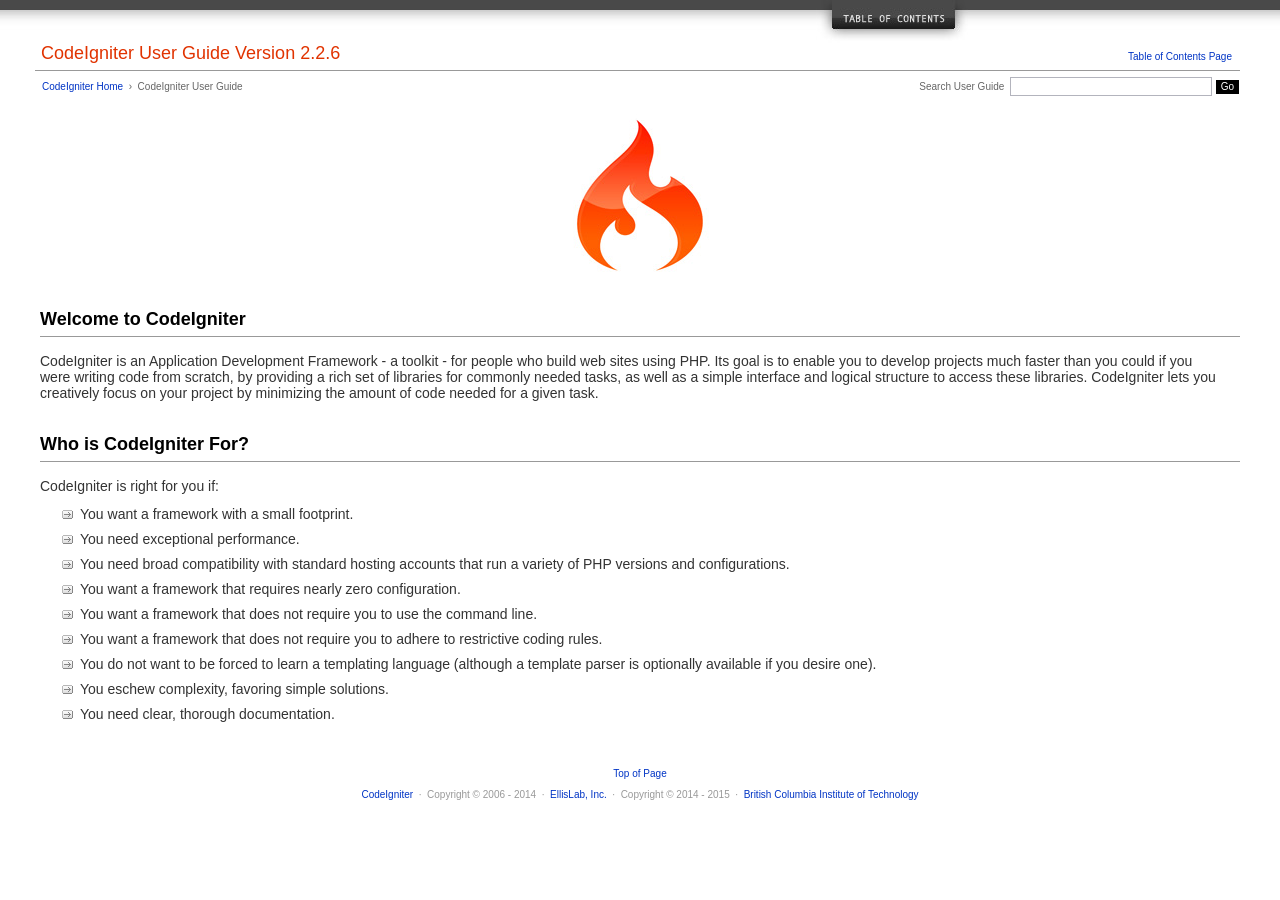
<file: user_guide/index.html>
<!DOCTYPE html PUBLIC "-//W3C//DTD XHTML 1.0 Transitional//EN" "http://www.w3.org/TR/xhtml1/DTD/xhtml1-transitional.dtd">
<html xmlns="http://www.w3.org/1999/xhtml" xml:lang="en" lang="en">
<head>

<meta http-equiv="Content-Type" content="text/html; charset=utf-8" />
<title>Welcome to CodeIgniter : CodeIgniter User Guide</title>

<style type='text/css' media='all'>@import url('userguide.css');</style>
<link rel='stylesheet' type='text/css' media='all' href='userguide.css' />

<script type="text/javascript" src="nav/nav.js"></script>
<script type="text/javascript" src="nav/prototype.lite.js"></script>
<script type="text/javascript" src="nav/moo.fx.js"></script>
<script type="text/javascript" src="nav/user_guide_menu.js"></script>

<meta http-equiv='expires' content='-1' />
<meta http-equiv= 'pragma' content='no-cache' />
<meta name='robots' content='all' />
<meta name='author' content='ExpressionEngine Dev Team' />
<meta name='description' content='CodeIgniter User Guide' />

</head>
<body>

<!-- START NAVIGATION -->
<div id="nav"><div id="nav_inner"><script type="text/javascript">create_menu('null');</script></div></div>
<div id="nav2"><a name="top"></a><a href="javascript:void(0);" onclick="myHeight.toggle();"><img src="images/nav_toggle_darker.jpg" width="154" height="43" border="0" title="Toggle Table of Contents" alt="Toggle Table of Contents" /></a></div>
<div id="masthead">
<table cellpadding="0" cellspacing="0" border="0" style="width:100%">
<tr>
<td><h1>CodeIgniter User Guide Version 2.2.6</h1></td>
<td id="breadcrumb_right"><a href="toc.html">Table of Contents Page</a></td>
</tr>
</table>
</div>
<!-- END NAVIGATION -->


<table cellpadding="0" cellspacing="0" border="0" style="width:100%">
<tr>
<td id="breadcrumb">
<a href="http://codeigniter.com/">CodeIgniter Home</a> &nbsp;&#8250;&nbsp; CodeIgniter User Guide
</td>
<td id="searchbox"><form method="get" action="http://www.google.com/search"><input type="hidden" name="as_sitesearch" id="as_sitesearch" value="codeigniter.com/user_guide/" />Search User Guide&nbsp; <input type="text" class="input" style="width:200px;" name="q" id="q" size="31" maxlength="255" value="" />&nbsp;<input type="submit" class="submit" name="sa" value="Go" /></form></td>
</tr>
</table>



<br clear="all" />

<div class="center"><img src="images/ci_logo_flame.jpg" width="150" height="164" border="0" alt="CodeIgniter" /></div>


<!-- START CONTENT -->
<div id="content">



<h2>Welcome to CodeIgniter</h2>

<p>CodeIgniter is an Application Development Framework - a toolkit - for people who build web sites using PHP.
Its goal is to enable you to develop projects much faster than you could if you were writing code
from scratch, by providing a rich set of libraries for commonly needed tasks, as well as a simple interface and
logical structure to access these libraries. CodeIgniter lets you creatively focus on your project by
minimizing the amount of code needed for a given task.</p>


<h2>Who is CodeIgniter For?</h2>

<p>CodeIgniter is right for you if:</p>

<ul>
<li>You want a framework with a small footprint.</li>
<li>You need exceptional performance.</li>
<li>You need broad compatibility with standard hosting accounts that run a variety of PHP versions and configurations.</li>
<li>You want a framework that requires nearly zero configuration.</li>
<li>You want a framework that does not require you to use the command line.</li>
<li>You want a framework that does not require you to adhere to restrictive coding rules.</li>
<li>You do not want to be forced to learn a templating language (although a template parser is optionally available if you desire one).</li>
<li>You eschew complexity, favoring simple solutions.</li>
<li>You need clear, thorough documentation.</li>
</ul>


</div>
<!-- END CONTENT -->


<div id="footer">
<p><a href="#top">Top of Page</a></p>
<p><a href="http://codeigniter.com">CodeIgniter</a> &nbsp;&middot;&nbsp; Copyright &#169; 2006 - 2014 &nbsp;&middot;&nbsp; <a href="http://ellislab.com/">EllisLab, Inc.</a> &nbsp;&middot;&nbsp; Copyright &#169; 2014 - 2015 &nbsp;&middot;&nbsp; <a href="http://bcit.ca/">British Columbia Institute of Technology</a></p>
</div>



</body>
</html>
</file>
<file: documentation/style.css>
/*
 * Documentation specific stylesheet
 */
.content-wrapper p {
  padding: 0 10px;
  font-size: 16px;
  position: relative;
  z-index: 30;
}
.bring-up {
  position: relative;
  z-index: 30;
}
.nth-2-center > tbody > tr > td:last-of-type {
  text-align: center!important;
}
.content {
  font-size: 16px;
  z-index: 500;
}

#components > h3 {
  font-size: 25px;
  color: #000;
}

#components > h4 {
  font-size: 20px;
  color: #000;
}
ul {
  margin-bottom: 20px;
}
.page-header {
  /*border-bottom: 1px solid #ddd;        */
  margin: 20px 0 10px 0!important;
  position: relative;
  z-index: 1;
  font-size: 30px;
}
.page-header span,
.page-header a {
  z-index: 5;
  display: block;
  background-color: #ecf0f5;
  color: #000;
}
.page-header span::before,
.page-header a::before {
  content: '#';
  font-size: 25px;
  margin-right: 10px;
  color: #3c8dbc;
}
.page-header:before,
#components > h3:before {
  display: block;
  content: " ";
  margin-top: -60px;
  height: 60px;
  visibility: hidden;
  z-index: -10;
}

.lead {
  font-size: 18px;
  font-weight: 400;
}
.eg{
  position: absolute;
  top: 0;
  left: 0;
  display: inline-block;
  background: #d2d6de;
  padding: 5px;
  border-bottom-right-radius: 3px;
  border-top-left-radius: 3px;
  border-bottom: 1px solid #d2d6dc;
  border-right: 1px solid #d2d6dc;
}
.eg + * {
  margin-top: 30px;
}
.content {
  padding: 10px 25px;
}
.hierarchy {
  background: #333;
  color: #fff;
}
.plugins-list li {
  width: 50%;
  float: left;
}
pre {
  border: none;
}

.sidebar {
  margin-top: 0;
  padding-top: 0!important;
}
.box .main-header {
  z-index: 1000;
  position: relative;
}
.treeview .nav li a:hover,
.treeview .nav li a:active {
  background: transparent;
}
p {
  padding: 0!important;
}
/* Hemisu Light */
/* Original theme - http://noahfrederick.com/vim-color-scheme-hemisu/ */
pre.prettyprint {
  background: white;
  font-family: Menlo, 'Bitstream Vera Sans Mono', 'DejaVu Sans Mono', Monaco, Consolas, monospace;
  font-size: 12px;
  line-height: 1.5;
  border: 1px solid #dedede!important;
  padding: 10px;
  max-height: 300px;
  width: auto;
  overflow: auto!important;
}
pre.prettyprint > code {
  width: auto;
  overflow: auto!important;
}

.pln {
  color: #111111;
}

@media screen {
  .str {
    color: #739200;
  }

  .kwd {
    color: #739200;
  }

  .com {
    color: #999999;
  }

  .typ {
    color: #ff0055;
  }

  .lit {
    color: #538192;
  }

  .pun {
    color: #111111;
  }

  .opn {
    color: #111111;
  }

  .clo {
    color: #111111;
  }

  .tag {
    color: #111111;
  }

  .atn {
    color: #739200;
  }

  .atv {
    color: #ff0055;
  }

  .dec {
    color: #111111;
  }

  .var {
    color: #111111;
  }

  .fun {
    color: #538192;
  }
}
@media print, projection {
  .str {
    color: #006600;
  }

  .kwd {
    color: #006;
    font-weight: bold;
  }

  .com {
    color: #600;
    font-style: italic;
  }

  .typ {
    color: #404;
    font-weight: bold;
  }

  .lit {
    color: #004444;
  }

  .pun, .opn, .clo {
    color: #444400;
  }

  .tag {
    color: #006;
    font-weight: bold;
  }

  .atn {
    color: #440044;
  }

  .atv {
    color: #006600;
  }
}
/* Specify class=linenums on a pre to get line numbering */
ol.linenums {
  margin-top: 0;
  margin-bottom: 0;
}

/* IE indents via margin-left */
li.L0,
li.L1,
li.L2,
li.L3,
li.L4,
li.L5,
li.L6,
li.L7,
li.L8,
li.L9 {
  /* */
}

/* Alternate shading for lines */
li.L1,
li.L3,
li.L5,
li.L7,
li.L9 {
  /* */
}
</file>
<file: user_guide/userguide.css>
body {
 margin: 0;
 padding: 0;
 font-family: Lucida Grande, Verdana, Geneva, Sans-serif;
 font-size: 14px;
 color: #333;
 background-color: #fff;
}

a {
 color: #0134c5;
 background-color: transparent;
 text-decoration: none;
 font-weight: normal;
 outline-style: none;
}
a:visited {
 color: #0134c5;
 background-color: transparent;
 text-decoration: none;
 outline-style: none;
}
a:hover {
 color: #000;
 text-decoration: none;
 background-color: transparent;
 outline-style: none;
}

#breadcrumb {
 float: left;
 background-color: transparent;
 margin: 10px 0 0 42px;
 padding: 0;
 font-size: 10px;
 color: #666;
}
#breadcrumb_right {
 float: right;
 width: 175px;
 background-color: transparent;
 padding: 8px 8px 3px 0;
 text-align: right;
 font-size: 10px;
 color: #666;
}
#nav {
 background-color: #494949;
 margin: 0;
 padding: 0;
}
#nav2 {
 background: #fff url(images/nav_bg_darker.jpg) repeat-x left top;
 padding: 0 310px 0 0;
 margin: 0;
 text-align: right;
}
#nav_inner {
 background-color: transparent;
 padding: 8px 12px 0 20px;
 margin: 0;
 font-family: Lucida Grande, Verdana, Geneva, Sans-serif;
 font-size: 11px;
}

#nav_inner h3 {
 font-size: 12px;
 color: #fff;
 margin: 0;
 padding: 0;
}

#nav_inner .td_sep {
 background: transparent url(images/nav_separator_darker.jpg) repeat-y left top;
 width: 25%;
 padding: 0 0 0 20px;
}
#nav_inner .td {
 width: 25%;
}
#nav_inner p {
 color: #eee;
 background-color: transparent;
 padding:0;
 margin: 0 0 10px 0;
}
#nav_inner ul {
 list-style-image: url(images/arrow.gif);
 padding: 0 0 0 18px;
 margin: 8px 0 12px 0;
}
#nav_inner li {
 padding: 0;
 margin: 0 0 4px 0;
}

#nav_inner a {
 color: #eee;
 background-color: transparent;
 text-decoration: none;
 font-weight: normal;
 outline-style: none;
}

#nav_inner a:visited {
 color: #eee;
 background-color: transparent;
 text-decoration: none;
 outline-style: none;
}

#nav_inner a:hover {
 color: #ccc;
 text-decoration: none;
 background-color: transparent;
 outline-style: none;
}

#masthead {
 margin: 0 40px 0 35px;
 padding: 0 0 0 6px;
 border-bottom: 1px solid #999;
}

#masthead h1 {
background-color: transparent;
color: #e13300;
font-size: 18px;
font-weight: normal;
margin: 0;
padding: 0 0 6px 0;
}

#searchbox {
 background-color: transparent;
 padding: 6px 40px 0 0;
 text-align: right;
 font-size: 10px;
 color: #666;
}

#img_welcome {
 border-bottom: 1px solid #D0D0D0;
 margin: 0 40px 0 40px;
 padding: 0;
 text-align: center;
}

#content {
 margin: 20px 40px 0 40px;
 padding: 0;
}

#content p {
 margin: 12px 20px 12px 0;
}

#content h1 {
color: #e13300;
border-bottom: 1px solid #666;
background-color: transparent;
font-weight: normal;
font-size: 24px;
margin: 0 0 20px 0;
padding: 3px 0 7px 3px;
}

#content h2 {
 background-color: transparent;
 border-bottom: 1px solid #999;
 color: #000;
 font-size: 18px;
 font-weight: bold;
 margin: 28px 0 16px 0;
 padding: 5px 0 6px 0;
}

#content h3 {
 background-color: transparent;
 color: #333;
 font-size: 16px;
 font-weight: bold;
 margin: 16px 0 15px 0;
 padding: 0 0 0 0;
}

#content h4 {
 background-color: transparent;
 color: #444;
 font-size: 14px;
 font-weight: bold;
 margin: 22px 0 0 0;
 padding: 0 0 0 0;
}

#content img {
 margin: auto;
 padding: 0;
}

#content code {
 font-family: Monaco, Verdana, Sans-serif;
 font-size: 12px;
 background-color: #f9f9f9;
 border: 1px solid #D0D0D0;
 color: #002166;
 display: block;
 margin: 14px 0 14px 0;
 padding: 12px 10px 12px 10px;
}

#content pre {
 font-family: Monaco, Verdana, Sans-serif;
 font-size: 12px;
 background-color: #f9f9f9;
 border: 1px solid #D0D0D0;
 color: #002166;
 display: block;
 margin: 14px 0 14px 0;
 padding: 12px 10px 12px 10px;
}

#content .path {
 background-color: #EBF3EC;
 border: 1px solid #99BC99;
 color: #005702;
 text-align: center;
 margin: 0 0 14px 0;
 padding: 5px 10px 5px 8px;
}

#content dfn {
 font-family: Lucida Grande, Verdana, Geneva, Sans-serif;
 color: #00620C;
 font-weight: bold;
 font-style: normal;
}
#content var {
 font-family: Lucida Grande, Verdana, Geneva, Sans-serif;
 color: #8F5B00;
 font-weight: bold;
 font-style: normal;
}
#content samp {
 font-family: Lucida Grande, Verdana, Geneva, Sans-serif;
 color: #480091;
 font-weight: bold;
 font-style: normal;
}
#content kbd {
 font-family: Lucida Grande, Verdana, Geneva, Sans-serif;
 color: #A70000;
 font-weight: bold;
 font-style: normal;
}

#content ul {
 list-style-image: url(images/arrow.gif);
 margin: 10px 0 12px 0;
}

li.reactor {
 list-style-image: url(images/reactor-bullet.png);
}
#content li {
 margin-bottom: 9px;
}

#content li p {
 margin-left: 0;
 margin-right: 0;
}

#content .tableborder {
 border: 1px solid #999;
}
#content th {
 font-weight: bold;
 text-align: left;
 font-size: 12px;
 background-color: #666;
 color: #fff;
 padding: 4px;
}

#content .td {
 font-weight: normal;
 font-size: 12px;
 padding: 6px;
 background-color: #f3f3f3;
}

#content .tdpackage {
 font-weight: normal;
 font-size: 12px;
}

#content .important {
 background: #FBE6F2;
 border: 1px solid #D893A1;
 color: #333;
 margin: 10px 0 5px 0;
 padding: 10px;
}

#content .important p {
 margin: 6px 0 8px 0;
 padding: 0;
}

#content .important .leftpad {
 margin: 6px 0 8px 0;
 padding-left: 20px;
}

#content .critical {
 background: #FBE6F2;
 border: 1px solid #E68F8F;
 color: #333;
 margin: 10px 0 5px 0;
 padding: 10px;
}

#content .critical p {
 margin: 5px 0 6px 0;
 padding: 0;
}


#footer {
background-color: transparent;
font-size: 10px;
padding: 16px 0 15px 0;
margin: 20px 0 0 0;
text-align: center;
}

#footer p {
 font-size: 10px;
 color: #999;
 text-align: center;
}
#footer address {
 font-style: normal;
}

.center {
 text-align: center;
}

img {
 padding:0;
 border: 0;
 margin: 0;
}

.nopad {
 padding:0;
 border: 0;
 margin: 0;
}


form {
 margin: 0;
 padding: 0;
}

.input {
 font-family: Lucida Grande, Verdana, Geneva, Sans-serif;
 font-size: 11px;
 color: #333;
 border: 1px solid #B3B4BD;
 width: 100%;
 font-size: 11px;
 height: 1.5em;
 padding: 0;
 margin: 0;
}

.textarea {
 font-family: Lucida Grande, Verdana, Geneva, Sans-serif;
 font-size: 14px;
 color: #143270;
 background-color: #f9f9f9;
 border: 1px solid #B3B4BD;
 width: 100%;
 padding: 6px;
 margin: 0;
}

.select {
 background-color: #fff;
 font-size:  11px;
 font-weight: normal;
 color: #333;
 padding: 0;
 margin: 0 0 3px 0;
}

.checkbox {
 background-color: transparent;
 padding: 0;
 border: 0;
}

.submit {
 background-color: #000;
 color: #fff;
 font-weight: normal;
 font-size: 10px;
 border: 1px solid #fff;
 margin: 0;
 padding: 1px 5px 2px 5px;
}
</file>
<file: dist/css/AdminLTE.min.css>
@import url(https://fonts.googleapis.com/css?family=Source+Sans+Pro:300,400,600,700,300italic,400italic,600italic);/*!
 *   AdminLTE v2.3.0
 *   Author: Almsaeed Studio
 *	 Website: Almsaeed Studio <http://almsaeedstudio.com>
 *   License: Open source - MIT
 *           Please visit http://opensource.org/licenses/MIT for more information
!*/html,body{min-height:100%}.layout-boxed html,.layout-boxed body{height:100%}body{-webkit-font-smoothing:antialiased;-moz-osx-font-smoothing:grayscale;font-family:'Source Sans Pro','Helvetica Neue',Helvetica,Arial,sans-serif;font-weight:400;overflow-x:hidden;overflow-y:auto}.wrapper{min-height:100%;position:static;overflow:hidden}.wrapper:before,.wrapper:after{content:" ";display:table}.wrapper:after{clear:both}.layout-boxed .wrapper{max-width:1250px;margin:0 auto;min-height:100%;box-shadow:0 0 8px rgba(0,0,0,0.5);position:relative}.layout-boxed{background:url('../img/boxed-bg.jpg') repeat fixed}.content-wrapper,.right-side,.main-footer{-webkit-transition:-webkit-transform .3s ease-in-out,margin .3s ease-in-out;-moz-transition:-moz-transform .3s ease-in-out,margin .3s ease-in-out;-o-transition:-o-transform .3s ease-in-out,margin .3s ease-in-out;transition:transform .3s ease-in-out,margin .3s ease-in-out;margin-left:230px;z-index:820}.layout-top-nav .content-wrapper,.layout-top-nav .right-side,.layout-top-nav .main-footer{margin-left:0}@media (max-width:767px){.content-wrapper,.right-side,.main-footer{margin-left:0}}@media (min-width:768px){.sidebar-collapse .content-wrapper,.sidebar-collapse .right-side,.sidebar-collapse .main-footer{margin-left:0}}@media (max-width:767px){.sidebar-open .content-wrapper,.sidebar-open .right-side,.sidebar-open .main-footer{-webkit-transform:translate(230px, 0);-ms-transform:translate(230px, 0);-o-transform:translate(230px, 0);transform:translate(230px, 0)}}.content-wrapper,.right-side{min-height:100%;background-color:#ecf0f5;z-index:800}.main-footer{background:#fff;padding:15px;color:#444;border-top:1px solid #d2d6de}.fixed .main-header,.fixed .main-sidebar,.fixed .left-side{position:fixed}.fixed .main-header{top:0;right:0;left:0}.fixed .content-wrapper,.fixed .right-side{padding-top:50px}@media (max-width:767px){.fixed .content-wrapper,.fixed .right-side{padding-top:100px}}.fixed.layout-boxed .wrapper{max-width:100%}body.hold-transition .content-wrapper,body.hold-transition .right-side,body.hold-transition .main-footer,body.hold-transition .main-sidebar,body.hold-transition .left-side,body.hold-transition .main-header>.navbar,body.hold-transition .main-header .logo{-webkit-transition:none;-o-transition:none;transition:none}.content{min-height:250px;padding:15px;margin-right:auto;margin-left:auto;padding-left:15px;padding-right:15px}h1,h2,h3,h4,h5,h6,.h1,.h2,.h3,.h4,.h5,.h6{font-family:'Source Sans Pro',sans-serif}a{color:#3c8dbc}a:hover,a:active,a:focus{outline:none;text-decoration:none;color:#72afd2}.page-header{margin:10px 0 20px 0;font-size:22px}.page-header>small{color:#666;display:block;margin-top:5px}.main-header{position:relative;max-height:100px;z-index:1030}.main-header>.navbar{-webkit-transition:margin-left .3s ease-in-out;-o-transition:margin-left .3s ease-in-out;transition:margin-left .3s ease-in-out;margin-bottom:0;margin-left:230px;border:none;min-height:50px;border-radius:0}.layout-top-nav .main-header>.navbar{margin-left:0}.main-header #navbar-search-input.form-control{background:rgba(255,255,255,0.2);border-color:transparent}.main-header #navbar-search-input.form-control:focus,.main-header #navbar-search-input.form-control:active{border-color:rgba(0,0,0,0.1);background:rgba(255,255,255,0.9)}.main-header #navbar-search-input.form-control::-moz-placeholder{color:#ccc;opacity:1}.main-header #navbar-search-input.form-control:-ms-input-placeholder{color:#ccc}.main-header #navbar-search-input.form-control::-webkit-input-placeholder{color:#ccc}.main-header .navbar-custom-menu,.main-header .navbar-right{float:right}@media (max-width:991px){.main-header .navbar-custom-menu a,.main-header .navbar-right a{color:inherit;background:transparent}}@media (max-width:767px){.main-header .navbar-right{float:none}.navbar-collapse .main-header .navbar-right{margin:7.5px -15px}.main-header .navbar-right>li{color:inherit;border:0}}.main-header .sidebar-toggle{float:left;background-color:transparent;background-image:none;padding:15px 15px;font-family:fontAwesome}.main-header .sidebar-toggle:before{content:"\f0c9"}.main-header .sidebar-toggle:hover{color:#fff}.main-header .sidebar-toggle:focus,.main-header .sidebar-toggle:active{background:transparent}.main-header .sidebar-toggle .icon-bar{display:none}.main-header .navbar .nav>li.user>a>.fa,.main-header .navbar .nav>li.user>a>.glyphicon,.main-header .navbar .nav>li.user>a>.ion{margin-right:5px}.main-header .navbar .nav>li>a>.label{position:absolute;top:9px;right:7px;text-align:center;font-size:9px;padding:2px 3px;line-height:.9}.main-header .logo{-webkit-transition:width .3s ease-in-out;-o-transition:width .3s ease-in-out;transition:width .3s ease-in-out;display:block;float:left;height:50px;font-size:20px;line-height:50px;text-align:center;width:230px;font-family:"Helvetica Neue",Helvetica,Arial,sans-serif;padding:0 15px;font-weight:300;overflow:hidden}.main-header .logo .logo-lg{display:block}.main-header .logo .logo-mini{display:none}.main-header .navbar-brand{color:#fff}.content-header{position:relative;padding:15px 15px 0 15px}.content-header>h1{margin:0;font-size:24px}.content-header>h1>small{font-size:15px;display:inline-block;padding-left:4px;font-weight:300}.content-header>.breadcrumb{float:right;background:transparent;margin-top:0;margin-bottom:0;font-size:12px;padding:7px 5px;position:absolute;top:15px;right:10px;border-radius:2px}.content-header>.breadcrumb>li>a{color:#444;text-decoration:none;display:inline-block}.content-header>.breadcrumb>li>a>.fa,.content-header>.breadcrumb>li>a>.glyphicon,.content-header>.breadcrumb>li>a>.ion{margin-right:5px}.content-header>.breadcrumb>li+li:before{content:'>\00a0'}@media (max-width:991px){.content-header>.breadcrumb{position:relative;margin-top:5px;top:0;right:0;float:none;background:#d2d6de;padding-left:10px}.content-header>.breadcrumb li:before{color:#97a0b3}}.navbar-toggle{color:#fff;border:0;margin:0;padding:15px 15px}@media (max-width:991px){.navbar-custom-menu .navbar-nav>li{float:left}.navbar-custom-menu .navbar-nav{margin:0;float:left}.navbar-custom-menu .navbar-nav>li>a{padding-top:15px;padding-bottom:15px;line-height:20px}}@media (max-width:767px){.main-header{position:relative}.main-header .logo,.main-header .navbar{width:100%;float:none}.main-header .navbar{margin:0}.main-header .navbar-custom-menu{float:right}}@media (max-width:991px){.navbar-collapse.pull-left{float:none!important}.navbar-collapse.pull-left+.navbar-custom-menu{display:block;position:absolute;top:0;right:40px}}.main-sidebar,.left-side{position:absolute;top:0;left:0;padding-top:50px;min-height:100%;width:230px;z-index:810;-webkit-transition:-webkit-transform .3s ease-in-out,width .3s ease-in-out;-moz-transition:-moz-transform .3s ease-in-out,width .3s ease-in-out;-o-transition:-o-transform .3s ease-in-out,width .3s ease-in-out;transition:transform .3s ease-in-out,width .3s ease-in-out}@media (max-width:767px){.main-sidebar,.left-side{padding-top:100px}}@media (max-width:767px){.main-sidebar,.left-side{-webkit-transform:translate(-230px, 0);-ms-transform:translate(-230px, 0);-o-transform:translate(-230px, 0);transform:translate(-230px, 0)}}@media (min-width:768px){.sidebar-collapse .main-sidebar,.sidebar-collapse .left-side{-webkit-transform:translate(-230px, 0);-ms-transform:translate(-230px, 0);-o-transform:translate(-230px, 0);transform:translate(-230px, 0)}}@media (max-width:767px){.sidebar-open .main-sidebar,.sidebar-open .left-side{-webkit-transform:translate(0, 0);-ms-transform:translate(0, 0);-o-transform:translate(0, 0);transform:translate(0, 0)}}.sidebar{padding-bottom:10px}.sidebar-form input:focus{border-color:transparent}.user-panel{position:relative;width:100%;padding:10px;overflow:hidden}.user-panel:before,.user-panel:after{content:" ";display:table}.user-panel:after{clear:both}.user-panel>.image>img{width:100%;max-width:45px;height:auto}.user-panel>.info{padding:5px 5px 5px 15px;line-height:1;position:absolute;left:55px}.user-panel>.info>p{font-weight:600;margin-bottom:9px}.user-panel>.info>a{text-decoration:none;padding-right:5px;margin-top:3px;font-size:11px}.user-panel>.info>a>.fa,.user-panel>.info>a>.ion,.user-panel>.info>a>.glyphicon{margin-right:3px}.sidebar-menu{list-style:none;margin:0;padding:0}.sidebar-menu>li{position:relative;margin:0;padding:0}.sidebar-menu>li>a{padding:12px 5px 12px 15px;display:block}.sidebar-menu>li>a>.fa,.sidebar-menu>li>a>.glyphicon,.sidebar-menu>li>a>.ion{width:20px}.sidebar-menu>li .label,.sidebar-menu>li .badge{margin-top:3px;margin-right:5px}.sidebar-menu li.header{padding:10px 25px 10px 15px;font-size:12px}.sidebar-menu li>a>.fa-angle-left{width:auto;height:auto;padding:0;margin-right:10px;margin-top:3px}.sidebar-menu li.active>a>.fa-angle-left{-webkit-transform:rotate(-90deg);-ms-transform:rotate(-90deg);-o-transform:rotate(-90deg);transform:rotate(-90deg)}.sidebar-menu li.active>.treeview-menu{display:block}.sidebar-menu .treeview-menu{display:none;list-style:none;padding:0;margin:0;padding-left:5px}.sidebar-menu .treeview-menu .treeview-menu{padding-left:20px}.sidebar-menu .treeview-menu>li{margin:0}.sidebar-menu .treeview-menu>li>a{padding:5px 5px 5px 15px;display:block;font-size:14px}.sidebar-menu .treeview-menu>li>a>.fa,.sidebar-menu .treeview-menu>li>a>.glyphicon,.sidebar-menu .treeview-menu>li>a>.ion{width:20px}.sidebar-menu .treeview-menu>li>a>.fa-angle-left,.sidebar-menu .treeview-menu>li>a>.fa-angle-down{width:auto}@media (min-width:768px){.sidebar-mini.sidebar-collapse .content-wrapper,.sidebar-mini.sidebar-collapse .right-side,.sidebar-mini.sidebar-collapse .main-footer{margin-left:50px!important;z-index:840}.sidebar-mini.sidebar-collapse .main-sidebar{-webkit-transform:translate(0, 0);-ms-transform:translate(0, 0);-o-transform:translate(0, 0);transform:translate(0, 0);width:50px!important;z-index:850}.sidebar-mini.sidebar-collapse .sidebar-menu>li{position:relative}.sidebar-mini.sidebar-collapse .sidebar-menu>li>a{margin-right:0}.sidebar-mini.sidebar-collapse .sidebar-menu>li>a>span{border-top-right-radius:4px}.sidebar-mini.sidebar-collapse .sidebar-menu>li:not(.treeview)>a>span{border-bottom-right-radius:4px}.sidebar-mini.sidebar-collapse .sidebar-menu>li>.treeview-menu{padding-top:5px;padding-bottom:5px;border-bottom-right-radius:4px}.sidebar-mini.sidebar-collapse .sidebar-menu>li:hover>a>span:not(.pull-right),.sidebar-mini.sidebar-collapse .sidebar-menu>li:hover>.treeview-menu{display:block!important;position:absolute;width:180px;left:50px}.sidebar-mini.sidebar-collapse .sidebar-menu>li:hover>a>span{top:0;margin-left:-3px;padding:12px 5px 12px 20px;background-color:inherit}.sidebar-mini.sidebar-collapse .sidebar-menu>li:hover>.treeview-menu{top:44px;margin-left:0}.sidebar-mini.sidebar-collapse .main-sidebar .user-panel>.info,.sidebar-mini.sidebar-collapse .sidebar-form,.sidebar-mini.sidebar-collapse .sidebar-menu>li>a>span,.sidebar-mini.sidebar-collapse .sidebar-menu>li>.treeview-menu,.sidebar-mini.sidebar-collapse .sidebar-menu>li>a>.pull-right,.sidebar-mini.sidebar-collapse .sidebar-menu li.header{display:none!important;-webkit-transform:translateZ(0)}.sidebar-mini.sidebar-collapse .main-header .logo{width:50px}.sidebar-mini.sidebar-collapse .main-header .logo>.logo-mini{display:block;margin-left:-15px;margin-right:-15px;font-size:18px}.sidebar-mini.sidebar-collapse .main-header .logo>.logo-lg{display:none}.sidebar-mini.sidebar-collapse .main-header .navbar{margin-left:50px}}.sidebar-menu,.main-sidebar .user-panel,.sidebar-menu>li.header{white-space:nowrap;overflow:hidden}.sidebar-menu:hover{overflow:visible}.sidebar-form,.sidebar-menu>li.header{overflow:hidden;text-overflow:clip}.sidebar-menu li>a{position:relative}.sidebar-menu li>a>.pull-right{position:absolute;top:50%;right:10px;margin-top:-7px}.control-sidebar-bg{position:fixed;z-index:1000;bottom:0}.control-sidebar-bg,.control-sidebar{top:0;right:-230px;width:230px;-webkit-transition:right .3s ease-in-out;-o-transition:right .3s ease-in-out;transition:right .3s ease-in-out}.control-sidebar{position:absolute;padding-top:50px;z-index:1010}@media (max-width:768px){.control-sidebar{padding-top:100px}}.control-sidebar>.tab-content{padding:10px 15px}.control-sidebar.control-sidebar-open,.control-sidebar.control-sidebar-open+.control-sidebar-bg{right:0}.control-sidebar-open .control-sidebar-bg,.control-sidebar-open .control-sidebar{right:0}@media (min-width:768px){.control-sidebar-open .content-wrapper,.control-sidebar-open .right-side,.control-sidebar-open .main-footer{margin-right:230px}}.nav-tabs.control-sidebar-tabs>li:first-of-type>a,.nav-tabs.control-sidebar-tabs>li:first-of-type>a:hover,.nav-tabs.control-sidebar-tabs>li:first-of-type>a:focus{border-left-width:0}.nav-tabs.control-sidebar-tabs>li>a{border-radius:0}.nav-tabs.control-sidebar-tabs>li>a,.nav-tabs.control-sidebar-tabs>li>a:hover{border-top:none;border-right:none;border-left:1px solid transparent;border-bottom:1px solid transparent}.nav-tabs.control-sidebar-tabs>li>a .icon{font-size:16px}.nav-tabs.control-sidebar-tabs>li.active>a,.nav-tabs.control-sidebar-tabs>li.active>a:hover,.nav-tabs.control-sidebar-tabs>li.active>a:focus,.nav-tabs.control-sidebar-tabs>li.active>a:active{border-top:none;border-right:none;border-bottom:none}@media (max-width:768px){.nav-tabs.control-sidebar-tabs{display:table}.nav-tabs.control-sidebar-tabs>li{display:table-cell}}.control-sidebar-heading{font-weight:400;font-size:16px;padding:10px 0;margin-bottom:10px}.control-sidebar-subheading{display:block;font-weight:400;font-size:14px}.control-sidebar-menu{list-style:none;padding:0;margin:0 -15px}.control-sidebar-menu>li>a{display:block;padding:10px 15px}.control-sidebar-menu>li>a:before,.control-sidebar-menu>li>a:after{content:" ";display:table}.control-sidebar-menu>li>a:after{clear:both}.control-sidebar-menu>li>a>.control-sidebar-subheading{margin-top:0}.control-sidebar-menu .menu-icon{float:left;width:35px;height:35px;border-radius:50%;text-align:center;line-height:35px}.control-sidebar-menu .menu-info{margin-left:45px;margin-top:3px}.control-sidebar-menu .menu-info>.control-sidebar-subheading{margin:0}.control-sidebar-menu .menu-info>p{margin:0;font-size:11px}.control-sidebar-menu .progress{margin:0}.control-sidebar-dark{color:#b8c7ce}.control-sidebar-dark,.control-sidebar-dark+.control-sidebar-bg{background:#222d32}.control-sidebar-dark .nav-tabs.control-sidebar-tabs{border-bottom:#1c2529}.control-sidebar-dark .nav-tabs.control-sidebar-tabs>li>a{background:#181f23;color:#b8c7ce}.control-sidebar-dark .nav-tabs.control-sidebar-tabs>li>a,.control-sidebar-dark .nav-tabs.control-sidebar-tabs>li>a:hover,.control-sidebar-dark .nav-tabs.control-sidebar-tabs>li>a:focus{border-left-color:#141a1d;border-bottom-color:#141a1d}.control-sidebar-dark .nav-tabs.control-sidebar-tabs>li>a:hover,.control-sidebar-dark .nav-tabs.control-sidebar-tabs>li>a:focus,.control-sidebar-dark .nav-tabs.control-sidebar-tabs>li>a:active{background:#1c2529}.control-sidebar-dark .nav-tabs.control-sidebar-tabs>li>a:hover{color:#fff}.control-sidebar-dark .nav-tabs.control-sidebar-tabs>li.active>a,.control-sidebar-dark .nav-tabs.control-sidebar-tabs>li.active>a:hover,.control-sidebar-dark .nav-tabs.control-sidebar-tabs>li.active>a:focus,.control-sidebar-dark .nav-tabs.control-sidebar-tabs>li.active>a:active{background:#222d32;color:#fff}.control-sidebar-dark .control-sidebar-heading,.control-sidebar-dark .control-sidebar-subheading{color:#fff}.control-sidebar-dark .control-sidebar-menu>li>a:hover{background:#1e282c}.control-sidebar-dark .control-sidebar-menu>li>a .menu-info>p{color:#b8c7ce}.control-sidebar-light{color:#5e5e5e}.control-sidebar-light,.control-sidebar-light+.control-sidebar-bg{background:#f9fafc;border-left:1px solid #d2d6de}.control-sidebar-light .nav-tabs.control-sidebar-tabs{border-bottom:#d2d6de}.control-sidebar-light .nav-tabs.control-sidebar-tabs>li>a{background:#e8ecf4;color:#444}.control-sidebar-light .nav-tabs.control-sidebar-tabs>li>a,.control-sidebar-light .nav-tabs.control-sidebar-tabs>li>a:hover,.control-sidebar-light .nav-tabs.control-sidebar-tabs>li>a:focus{border-left-color:#d2d6de;border-bottom-color:#d2d6de}.control-sidebar-light .nav-tabs.control-sidebar-tabs>li>a:hover,.control-sidebar-light .nav-tabs.control-sidebar-tabs>li>a:focus,.control-sidebar-light .nav-tabs.control-sidebar-tabs>li>a:active{background:#eff1f7}.control-sidebar-light .nav-tabs.control-sidebar-tabs>li.active>a,.control-sidebar-light .nav-tabs.control-sidebar-tabs>li.active>a:hover,.control-sidebar-light .nav-tabs.control-sidebar-tabs>li.active>a:focus,.control-sidebar-light .nav-tabs.control-sidebar-tabs>li.active>a:active{background:#f9fafc;color:#111}.control-sidebar-light .control-sidebar-heading,.control-sidebar-light .control-sidebar-subheading{color:#111}.control-sidebar-light .control-sidebar-menu{margin-left:-14px}.control-sidebar-light .control-sidebar-menu>li>a:hover{background:#f4f4f5}.control-sidebar-light .control-sidebar-menu>li>a .menu-info>p{color:#5e5e5e}.dropdown-menu{box-shadow:none;border-color:#eee}.dropdown-menu>li>a{color:#777}.dropdown-menu>li>a>.glyphicon,.dropdown-menu>li>a>.fa,.dropdown-menu>li>a>.ion{margin-right:10px}.dropdown-menu>li>a:hover{background-color:#e1e3e9;color:#333}.dropdown-menu>.divider{background-color:#eee}.navbar-nav>.notifications-menu>.dropdown-menu,.navbar-nav>.messages-menu>.dropdown-menu,.navbar-nav>.tasks-menu>.dropdown-menu{width:280px;padding:0 0 0 0;margin:0;top:100%}.navbar-nav>.notifications-menu>.dropdown-menu>li,.navbar-nav>.messages-menu>.dropdown-menu>li,.navbar-nav>.tasks-menu>.dropdown-menu>li{position:relative}.navbar-nav>.notifications-menu>.dropdown-menu>li.header,.navbar-nav>.messages-menu>.dropdown-menu>li.header,.navbar-nav>.tasks-menu>.dropdown-menu>li.header{border-top-left-radius:4px;border-top-right-radius:4px;border-bottom-right-radius:0;border-bottom-left-radius:0;background-color:#ffffff;padding:7px 10px;border-bottom:1px solid #f4f4f4;color:#444444;font-size:14px}.navbar-nav>.notifications-menu>.dropdown-menu>li.footer>a,.navbar-nav>.messages-menu>.dropdown-menu>li.footer>a,.navbar-nav>.tasks-menu>.dropdown-menu>li.footer>a{border-top-left-radius:0;border-top-right-radius:0;border-bottom-right-radius:4px;border-bottom-left-radius:4px;font-size:12px;background-color:#fff;padding:7px 10px;border-bottom:1px solid #eeeeee;color:#444!important;text-align:center}@media (max-width:991px){.navbar-nav>.notifications-menu>.dropdown-menu>li.footer>a,.navbar-nav>.messages-menu>.dropdown-menu>li.footer>a,.navbar-nav>.tasks-menu>.dropdown-menu>li.footer>a{background:#fff!important;color:#444!important}}.navbar-nav>.notifications-menu>.dropdown-menu>li.footer>a:hover,.navbar-nav>.messages-menu>.dropdown-menu>li.footer>a:hover,.navbar-nav>.tasks-menu>.dropdown-menu>li.footer>a:hover{text-decoration:none;font-weight:normal}.navbar-nav>.notifications-menu>.dropdown-menu>li .menu,.navbar-nav>.messages-menu>.dropdown-menu>li .menu,.navbar-nav>.tasks-menu>.dropdown-menu>li .menu{max-height:200px;margin:0;padding:0;list-style:none;overflow-x:hidden}.navbar-nav>.notifications-menu>.dropdown-menu>li .menu>li>a,.navbar-nav>.messages-menu>.dropdown-menu>li .menu>li>a,.navbar-nav>.tasks-menu>.dropdown-menu>li .menu>li>a{display:block;white-space:nowrap;border-bottom:1px solid #f4f4f4}.navbar-nav>.notifications-menu>.dropdown-menu>li .menu>li>a:hover,.navbar-nav>.messages-menu>.dropdown-menu>li .menu>li>a:hover,.navbar-nav>.tasks-menu>.dropdown-menu>li .menu>li>a:hover{background:#f4f4f4;text-decoration:none}.navbar-nav>.notifications-menu>.dropdown-menu>li .menu>li>a{color:#444444;overflow:hidden;text-overflow:ellipsis;white-space:nowrap;padding:10px}.navbar-nav>.notifications-menu>.dropdown-menu>li .menu>li>a>.glyphicon,.navbar-nav>.notifications-menu>.dropdown-menu>li .menu>li>a>.fa,.navbar-nav>.notifications-menu>.dropdown-menu>li .menu>li>a>.ion{width:20px}.navbar-nav>.messages-menu>.dropdown-menu>li .menu>li>a{margin:0;padding:10px 10px}.navbar-nav>.messages-menu>.dropdown-menu>li .menu>li>a>div>img{margin:auto 10px auto auto;width:40px;height:40px}.navbar-nav>.messages-menu>.dropdown-menu>li .menu>li>a>h4{padding:0;margin:0 0 0 45px;color:#444444;font-size:15px;position:relative}.navbar-nav>.messages-menu>.dropdown-menu>li .menu>li>a>h4>small{color:#999999;font-size:10px;position:absolute;top:0;right:0}.navbar-nav>.messages-menu>.dropdown-menu>li .menu>li>a>p{margin:0 0 0 45px;font-size:12px;color:#888888}.navbar-nav>.messages-menu>.dropdown-menu>li .menu>li>a:before,.navbar-nav>.messages-menu>.dropdown-menu>li .menu>li>a:after{content:" ";display:table}.navbar-nav>.messages-menu>.dropdown-menu>li .menu>li>a:after{clear:both}.navbar-nav>.tasks-menu>.dropdown-menu>li .menu>li>a{padding:10px}.navbar-nav>.tasks-menu>.dropdown-menu>li .menu>li>a>h3{font-size:14px;padding:0;margin:0 0 10px 0;color:#666666}.navbar-nav>.tasks-menu>.dropdown-menu>li .menu>li>a>.progress{padding:0;margin:0}.navbar-nav>.user-menu>.dropdown-menu{border-top-right-radius:0;border-top-left-radius:0;padding:1px 0 0 0;border-top-width:0;width:280px}.navbar-nav>.user-menu>.dropdown-menu,.navbar-nav>.user-menu>.dropdown-menu>.user-body{border-bottom-right-radius:4px;border-bottom-left-radius:4px}.navbar-nav>.user-menu>.dropdown-menu>li.user-header{height:175px;padding:10px;text-align:center}.navbar-nav>.user-menu>.dropdown-menu>li.user-header>img{z-index:5;height:90px;width:90px;border:3px solid;border-color:transparent;border-color:rgba(255,255,255,0.2)}.navbar-nav>.user-menu>.dropdown-menu>li.user-header>p{z-index:5;color:#fff;color:rgba(255,255,255,0.8);font-size:17px;margin-top:10px}.navbar-nav>.user-menu>.dropdown-menu>li.user-header>p>small{display:block;font-size:12px}.navbar-nav>.user-menu>.dropdown-menu>.user-body{padding:15px;border-bottom:1px solid #f4f4f4;border-top:1px solid #dddddd}.navbar-nav>.user-menu>.dropdown-menu>.user-body:before,.navbar-nav>.user-menu>.dropdown-menu>.user-body:after{content:" ";display:table}.navbar-nav>.user-menu>.dropdown-menu>.user-body:after{clear:both}.navbar-nav>.user-menu>.dropdown-menu>.user-body a{color:#444 !important}@media (max-width:991px){.navbar-nav>.user-menu>.dropdown-menu>.user-body a{background:#fff !important;color:#444 !important}}.navbar-nav>.user-menu>.dropdown-menu>.user-footer{background-color:#f9f9f9;padding:10px}.navbar-nav>.user-menu>.dropdown-menu>.user-footer:before,.navbar-nav>.user-menu>.dropdown-menu>.user-footer:after{content:" ";display:table}.navbar-nav>.user-menu>.dropdown-menu>.user-footer:after{clear:both}.navbar-nav>.user-menu>.dropdown-menu>.user-footer .btn-default{color:#666666}@media (max-width:991px){.navbar-nav>.user-menu>.dropdown-menu>.user-footer .btn-default:hover{background-color:#f9f9f9}}.navbar-nav>.user-menu .user-image{float:left;width:25px;height:25px;border-radius:50%;margin-right:10px;margin-top:-2px}@media (max-width:767px){.navbar-nav>.user-menu .user-image{float:none;margin-right:0;margin-top:-8px;line-height:10px}}.open:not(.dropup)>.animated-dropdown-menu{backface-visibility:visible !important;-webkit-animation:flipInX .7s both;-o-animation:flipInX .7s both;animation:flipInX .7s both}@keyframes flipInX{0%{transform:perspective(400px) rotate3d(1, 0, 0, 90deg);transition-timing-function:ease-in;opacity:0}40%{transform:perspective(400px) rotate3d(1, 0, 0, -20deg);transition-timing-function:ease-in}60%{transform:perspective(400px) rotate3d(1, 0, 0, 10deg);opacity:1}80%{transform:perspective(400px) rotate3d(1, 0, 0, -5deg)}100%{transform:perspective(400px)}}@-webkit-keyframes flipInX{0%{-webkit-transform:perspective(400px) rotate3d(1, 0, 0, 90deg);-webkit-transition-timing-function:ease-in;opacity:0}40%{-webkit-transform:perspective(400px) rotate3d(1, 0, 0, -20deg);-webkit-transition-timing-function:ease-in}60%{-webkit-transform:perspective(400px) rotate3d(1, 0, 0, 10deg);opacity:1}80%{-webkit-transform:perspective(400px) rotate3d(1, 0, 0, -5deg)}100%{-webkit-transform:perspective(400px)}}.navbar-custom-menu>.navbar-nav>li{position:relative}.navbar-custom-menu>.navbar-nav>li>.dropdown-menu{position:absolute;right:0;left:auto}@media (max-width:991px){.navbar-custom-menu>.navbar-nav{float:right}.navbar-custom-menu>.navbar-nav>li{position:static}.navbar-custom-menu>.navbar-nav>li>.dropdown-menu{position:absolute;right:5%;left:auto;border:1px solid #ddd;background:#fff}}.form-control{border-radius:0;box-shadow:none;border-color:#d2d6de}.form-control:focus{border-color:#3c8dbc;box-shadow:none}.form-control::-moz-placeholder,.form-control:-ms-input-placeholder,.form-control::-webkit-input-placeholder{color:#bbb;opacity:1}.form-control:not(select){-webkit-appearance:none;-moz-appearance:none;appearance:none}.form-group.has-success label{color:#00a65a}.form-group.has-success .form-control{border-color:#00a65a;box-shadow:none}.form-group.has-warning label{color:#f39c12}.form-group.has-warning .form-control{border-color:#f39c12;box-shadow:none}.form-group.has-error label{color:#dd4b39}.form-group.has-error .form-control{border-color:#dd4b39;box-shadow:none}.input-group .input-group-addon{border-radius:0;border-color:#d2d6de;background-color:#fff}.btn-group-vertical .btn.btn-flat:first-of-type,.btn-group-vertical .btn.btn-flat:last-of-type{border-radius:0}.icheck>label{padding-left:0}.form-control-feedback.fa{line-height:34px}.input-lg+.form-control-feedback.fa,.input-group-lg+.form-control-feedback.fa,.form-group-lg .form-control+.form-control-feedback.fa{line-height:46px}.input-sm+.form-control-feedback.fa,.input-group-sm+.form-control-feedback.fa,.form-group-sm .form-control+.form-control-feedback.fa{line-height:30px}.progress,.progress>.progress-bar{-webkit-box-shadow:none;box-shadow:none}.progress,.progress>.progress-bar,.progress .progress-bar,.progress>.progress-bar .progress-bar{border-radius:1px}.progress.sm,.progress-sm{height:10px}.progress.sm,.progress-sm,.progress.sm .progress-bar,.progress-sm .progress-bar{border-radius:1px}.progress.xs,.progress-xs{height:7px}.progress.xs,.progress-xs,.progress.xs .progress-bar,.progress-xs .progress-bar{border-radius:1px}.progress.xxs,.progress-xxs{height:3px}.progress.xxs,.progress-xxs,.progress.xxs .progress-bar,.progress-xxs .progress-bar{border-radius:1px}.progress.vertical{position:relative;width:30px;height:200px;display:inline-block;margin-right:10px}.progress.vertical>.progress-bar{width:100%;position:absolute;bottom:0}.progress.vertical.sm,.progress.vertical.progress-sm{width:20px}.progress.vertical.xs,.progress.vertical.progress-xs{width:10px}.progress.vertical.xxs,.progress.vertical.progress-xxs{width:3px}.progress-group .progress-text{font-weight:600}.progress-group .progress-number{float:right}.table tr>td .progress{margin:0}.progress-bar-light-blue,.progress-bar-primary{background-color:#3c8dbc}.progress-striped .progress-bar-light-blue,.progress-striped .progress-bar-primary{background-image:-webkit-linear-gradient(45deg, rgba(255,255,255,0.15) 25%, transparent 25%, transparent 50%, rgba(255,255,255,0.15) 50%, rgba(255,255,255,0.15) 75%, transparent 75%, transparent);background-image:-o-linear-gradient(45deg, rgba(255,255,255,0.15) 25%, transparent 25%, transparent 50%, rgba(255,255,255,0.15) 50%, rgba(255,255,255,0.15) 75%, transparent 75%, transparent);background-image:linear-gradient(45deg, rgba(255,255,255,0.15) 25%, transparent 25%, transparent 50%, rgba(255,255,255,0.15) 50%, rgba(255,255,255,0.15) 75%, transparent 75%, transparent)}.progress-bar-green,.progress-bar-success{background-color:#00a65a}.progress-striped .progress-bar-green,.progress-striped .progress-bar-success{background-image:-webkit-linear-gradient(45deg, rgba(255,255,255,0.15) 25%, transparent 25%, transparent 50%, rgba(255,255,255,0.15) 50%, rgba(255,255,255,0.15) 75%, transparent 75%, transparent);background-image:-o-linear-gradient(45deg, rgba(255,255,255,0.15) 25%, transparent 25%, transparent 50%, rgba(255,255,255,0.15) 50%, rgba(255,255,255,0.15) 75%, transparent 75%, transparent);background-image:linear-gradient(45deg, rgba(255,255,255,0.15) 25%, transparent 25%, transparent 50%, rgba(255,255,255,0.15) 50%, rgba(255,255,255,0.15) 75%, transparent 75%, transparent)}.progress-bar-aqua,.progress-bar-info{background-color:#00c0ef}.progress-striped .progress-bar-aqua,.progress-striped .progress-bar-info{background-image:-webkit-linear-gradient(45deg, rgba(255,255,255,0.15) 25%, transparent 25%, transparent 50%, rgba(255,255,255,0.15) 50%, rgba(255,255,255,0.15) 75%, transparent 75%, transparent);background-image:-o-linear-gradient(45deg, rgba(255,255,255,0.15) 25%, transparent 25%, transparent 50%, rgba(255,255,255,0.15) 50%, rgba(255,255,255,0.15) 75%, transparent 75%, transparent);background-image:linear-gradient(45deg, rgba(255,255,255,0.15) 25%, transparent 25%, transparent 50%, rgba(255,255,255,0.15) 50%, rgba(255,255,255,0.15) 75%, transparent 75%, transparent)}.progress-bar-yellow,.progress-bar-warning{background-color:#f39c12}.progress-striped .progress-bar-yellow,.progress-striped .progress-bar-warning{background-image:-webkit-linear-gradient(45deg, rgba(255,255,255,0.15) 25%, transparent 25%, transparent 50%, rgba(255,255,255,0.15) 50%, rgba(255,255,255,0.15) 75%, transparent 75%, transparent);background-image:-o-linear-gradient(45deg, rgba(255,255,255,0.15) 25%, transparent 25%, transparent 50%, rgba(255,255,255,0.15) 50%, rgba(255,255,255,0.15) 75%, transparent 75%, transparent);background-image:linear-gradient(45deg, rgba(255,255,255,0.15) 25%, transparent 25%, transparent 50%, rgba(255,255,255,0.15) 50%, rgba(255,255,255,0.15) 75%, transparent 75%, transparent)}.progress-bar-red,.progress-bar-danger{background-color:#dd4b39}.progress-striped .progress-bar-red,.progress-striped .progress-bar-danger{background-image:-webkit-linear-gradient(45deg, rgba(255,255,255,0.15) 25%, transparent 25%, transparent 50%, rgba(255,255,255,0.15) 50%, rgba(255,255,255,0.15) 75%, transparent 75%, transparent);background-image:-o-linear-gradient(45deg, rgba(255,255,255,0.15) 25%, transparent 25%, transparent 50%, rgba(255,255,255,0.15) 50%, rgba(255,255,255,0.15) 75%, transparent 75%, transparent);background-image:linear-gradient(45deg, rgba(255,255,255,0.15) 25%, transparent 25%, transparent 50%, rgba(255,255,255,0.15) 50%, rgba(255,255,255,0.15) 75%, transparent 75%, transparent)}.small-box{border-radius:2px;position:relative;display:block;margin-bottom:20px;box-shadow:0 1px 1px rgba(0,0,0,0.1)}.small-box>.inner{padding:10px}.small-box>.small-box-footer{position:relative;text-align:center;padding:3px 0;color:#fff;color:rgba(255,255,255,0.8);display:block;z-index:10;background:rgba(0,0,0,0.1);text-decoration:none}.small-box>.small-box-footer:hover{color:#fff;background:rgba(0,0,0,0.15)}.small-box h3{font-size:38px;font-weight:bold;margin:0 0 10px 0;white-space:nowrap;padding:0}.small-box p{font-size:15px}.small-box p>small{display:block;color:#f9f9f9;font-size:13px;margin-top:5px}.small-box h3,.small-box p{z-index:5px}.small-box .icon{-webkit-transition:all .3s linear;-o-transition:all .3s linear;transition:all .3s linear;position:absolute;top:-10px;right:10px;z-index:0;font-size:90px;color:rgba(0,0,0,0.15)}.small-box:hover{text-decoration:none;color:#f9f9f9}.small-box:hover .icon{font-size:95px}@media (max-width:767px){.small-box{text-align:center}.small-box .icon{display:none}.small-box p{font-size:12px}}.box{position:relative;border-radius:3px;background:#ffffff;border-top:3px solid #d2d6de;margin-bottom:20px;width:100%;box-shadow:0 1px 1px rgba(0,0,0,0.1)}.box.box-primary{border-top-color:#3c8dbc}.box.box-info{border-top-color:#00c0ef}.box.box-danger{border-top-color:#dd4b39}.box.box-warning{border-top-color:#f39c12}.box.box-success{border-top-color:#00a65a}.box.box-default{border-top-color:#d2d6de}.box.collapsed-box .box-body,.box.collapsed-box .box-footer{display:none}.box .nav-stacked>li{border-bottom:1px solid #f4f4f4;margin:0}.box .nav-stacked>li:last-of-type{border-bottom:none}.box.height-control .box-body{max-height:300px;overflow:auto}.box .border-right{border-right:1px solid #f4f4f4}.box .border-left{border-left:1px solid #f4f4f4}.box.box-solid{border-top:0}.box.box-solid>.box-header .btn.btn-default{background:transparent}.box.box-solid>.box-header .btn:hover,.box.box-solid>.box-header a:hover{background:rgba(0,0,0,0.1)}.box.box-solid.box-default{border:1px solid #d2d6de}.box.box-solid.box-default>.box-header{color:#444;background:#d2d6de;background-color:#d2d6de}.box.box-solid.box-default>.box-header a,.box.box-solid.box-default>.box-header .btn{color:#444}.box.box-solid.box-primary{border:1px solid #3c8dbc}.box.box-solid.box-primary>.box-header{color:#fff;background:#3c8dbc;background-color:#3c8dbc}.box.box-solid.box-primary>.box-header a,.box.box-solid.box-primary>.box-header .btn{color:#fff}.box.box-solid.box-info{border:1px solid #00c0ef}.box.box-solid.box-info>.box-header{color:#fff;background:#00c0ef;background-color:#00c0ef}.box.box-solid.box-info>.box-header a,.box.box-solid.box-info>.box-header .btn{color:#fff}.box.box-solid.box-danger{border:1px solid #dd4b39}.box.box-solid.box-danger>.box-header{color:#fff;background:#dd4b39;background-color:#dd4b39}.box.box-solid.box-danger>.box-header a,.box.box-solid.box-danger>.box-header .btn{color:#fff}.box.box-solid.box-warning{border:1px solid #f39c12}.box.box-solid.box-warning>.box-header{color:#fff;background:#f39c12;background-color:#f39c12}.box.box-solid.box-warning>.box-header a,.box.box-solid.box-warning>.box-header .btn{color:#fff}.box.box-solid.box-success{border:1px solid #00a65a}.box.box-solid.box-success>.box-header{color:#fff;background:#00a65a;background-color:#00a65a}.box.box-solid.box-success>.box-header a,.box.box-solid.box-success>.box-header .btn{color:#fff}.box.box-solid>.box-header>.box-tools .btn{border:0;box-shadow:none}.box.box-solid[class*='bg']>.box-header{color:#fff}.box .box-group>.box{margin-bottom:5px}.box .knob-label{text-align:center;color:#333;font-weight:100;font-size:12px;margin-bottom:0.3em}.box>.overlay,.overlay-wrapper>.overlay,.box>.loading-img,.overlay-wrapper>.loading-img{position:absolute;top:0;left:0;width:100%;height:100%}.box .overlay,.overlay-wrapper .overlay{z-index:50;background:rgba(255,255,255,0.7);border-radius:3px}.box .overlay>.fa,.overlay-wrapper .overlay>.fa{position:absolute;top:50%;left:50%;margin-left:-15px;margin-top:-15px;color:#000;font-size:30px}.box .overlay.dark,.overlay-wrapper .overlay.dark{background:rgba(0,0,0,0.5)}.box-header:before,.box-body:before,.box-footer:before,.box-header:after,.box-body:after,.box-footer:after{content:" ";display:table}.box-header:after,.box-body:after,.box-footer:after{clear:both}.box-header{color:#444;display:block;padding:10px;position:relative}.box-header.with-border{border-bottom:1px solid #f4f4f4}.collapsed-box .box-header.with-border{border-bottom:none}.box-header>.fa,.box-header>.glyphicon,.box-header>.ion,.box-header .box-title{display:inline-block;font-size:18px;margin:0;line-height:1}.box-header>.fa,.box-header>.glyphicon,.box-header>.ion{margin-right:5px}.box-header>.box-tools{position:absolute;right:10px;top:5px}.box-header>.box-tools [data-toggle="tooltip"]{position:relative}.box-header>.box-tools.pull-right .dropdown-menu{right:0;left:auto}.btn-box-tool{padding:5px;font-size:12px;background:transparent;color:#97a0b3}.open .btn-box-tool,.btn-box-tool:hover{color:#606c84}.btn-box-tool.btn:active{box-shadow:none}.box-body{border-top-left-radius:0;border-top-right-radius:0;border-bottom-right-radius:3px;border-bottom-left-radius:3px;padding:10px}.no-header .box-body{border-top-right-radius:3px;border-top-left-radius:3px}.box-body>.table{margin-bottom:0}.box-body .fc{margin-top:5px}.box-body .full-width-chart{margin:-19px}.box-body.no-padding .full-width-chart{margin:-9px}.box-body .box-pane{border-top-left-radius:0;border-top-right-radius:0;border-bottom-right-radius:0;border-bottom-left-radius:3px}.box-body .box-pane-right{border-top-left-radius:0;border-top-right-radius:0;border-bottom-right-radius:3px;border-bottom-left-radius:0}.box-footer{border-top-left-radius:0;border-top-right-radius:0;border-bottom-right-radius:3px;border-bottom-left-radius:3px;border-top:1px solid #f4f4f4;padding:10px;background-color:#fff}.chart-legend{margin:10px 0}@media (max-width:991px){.chart-legend>li{float:left;margin-right:10px}}.box-comments{background:#f7f7f7}.box-comments .box-comment{padding:8px 0;border-bottom:1px solid #eee}.box-comments .box-comment:before,.box-comments .box-comment:after{content:" ";display:table}.box-comments .box-comment:after{clear:both}.box-comments .box-comment:last-of-type{border-bottom:0}.box-comments .box-comment:first-of-type{padding-top:0}.box-comments .box-comment img{float:left}.box-comments .comment-text{margin-left:40px;color:#555}.box-comments .username{color:#444;display:block;font-weight:600}.box-comments .text-muted{font-weight:400;font-size:12px}.todo-list{margin:0;padding:0;list-style:none;overflow:auto}.todo-list>li{border-radius:2px;padding:10px;background:#f4f4f4;margin-bottom:2px;border-left:2px solid #e6e7e8;color:#444}.todo-list>li:last-of-type{margin-bottom:0}.todo-list>li>input[type='checkbox']{margin:0 10px 0 5px}.todo-list>li .text{display:inline-block;margin-left:5px;font-weight:600}.todo-list>li .label{margin-left:10px;font-size:9px}.todo-list>li .tools{display:none;float:right;color:#dd4b39}.todo-list>li .tools>.fa,.todo-list>li .tools>.glyphicon,.todo-list>li .tools>.ion{margin-right:5px;cursor:pointer}.todo-list>li:hover .tools{display:inline-block}.todo-list>li.done{color:#999}.todo-list>li.done .text{text-decoration:line-through;font-weight:500}.todo-list>li.done .label{background:#d2d6de !important}.todo-list .danger{border-left-color:#dd4b39}.todo-list .warning{border-left-color:#f39c12}.todo-list .info{border-left-color:#00c0ef}.todo-list .success{border-left-color:#00a65a}.todo-list .primary{border-left-color:#3c8dbc}.todo-list .handle{display:inline-block;cursor:move;margin:0 5px}.chat{padding:5px 20px 5px 10px}.chat .item{margin-bottom:10px}.chat .item:before,.chat .item:after{content:" ";display:table}.chat .item:after{clear:both}.chat .item>img{width:40px;height:40px;border:2px solid transparent;border-radius:50%}.chat .item>.online{border:2px solid #00a65a}.chat .item>.offline{border:2px solid #dd4b39}.chat .item>.message{margin-left:55px;margin-top:-40px}.chat .item>.message>.name{display:block;font-weight:600}.chat .item>.attachment{border-radius:3px;background:#f4f4f4;margin-left:65px;margin-right:15px;padding:10px}.chat .item>.attachment>h4{margin:0 0 5px 0;font-weight:600;font-size:14px}.chat .item>.attachment>p,.chat .item>.attachment>.filename{font-weight:600;font-size:13px;font-style:italic;margin:0}.chat .item>.attachment:before,.chat .item>.attachment:after{content:" ";display:table}.chat .item>.attachment:after{clear:both}.box-input{max-width:200px}.modal .panel-body{color:#444}.info-box{display:block;min-height:90px;background:#fff;width:100%;box-shadow:0 1px 1px rgba(0,0,0,0.1);border-radius:2px;margin-bottom:15px}.info-box small{font-size:14px}.info-box .progress{background:rgba(0,0,0,0.2);margin:5px -10px 5px -10px;height:2px}.info-box .progress,.info-box .progress .progress-bar{border-radius:0}.info-box .progress .progress-bar{background:#fff}.info-box-icon{border-top-left-radius:2px;border-top-right-radius:0;border-bottom-right-radius:0;border-bottom-left-radius:2px;display:block;float:left;height:90px;width:90px;text-align:center;font-size:45px;line-height:90px;background:rgba(0,0,0,0.2)}.info-box-icon>img{max-width:100%}.info-box-content{padding:5px 10px;margin-left:90px}.info-box-number{display:block;font-weight:bold;font-size:18px}.progress-description,.info-box-text{display:block;font-size:14px;white-space:nowrap;overflow:hidden;text-overflow:ellipsis}.info-box-text{text-transform:uppercase}.info-box-more{display:block}.progress-description{margin:0}.timeline{position:relative;margin:0 0 30px 0;padding:0;list-style:none}.timeline:before{content:'';position:absolute;top:0;bottom:0;width:4px;background:#ddd;left:31px;margin:0;border-radius:2px}.timeline>li{position:relative;margin-right:10px;margin-bottom:15px}.timeline>li:before,.timeline>li:after{content:" ";display:table}.timeline>li:after{clear:both}.timeline>li>.timeline-item{-webkit-box-shadow:0 1px 1px rgba(0,0,0,0.1);box-shadow:0 1px 1px rgba(0,0,0,0.1);border-radius:3px;margin-top:0;background:#fff;color:#444;margin-left:60px;margin-right:15px;padding:0;position:relative}.timeline>li>.timeline-item>.time{color:#999;float:right;padding:10px;font-size:12px}.timeline>li>.timeline-item>.timeline-header{margin:0;color:#555;border-bottom:1px solid #f4f4f4;padding:10px;font-size:16px;line-height:1.1}.timeline>li>.timeline-item>.timeline-header>a{font-weight:600}.timeline>li>.timeline-item>.timeline-body,.timeline>li>.timeline-item>.timeline-footer{padding:10px}.timeline>li>.fa,.timeline>li>.glyphicon,.timeline>li>.ion{width:30px;height:30px;font-size:15px;line-height:30px;position:absolute;color:#666;background:#d2d6de;border-radius:50%;text-align:center;left:18px;top:0}.timeline>.time-label>span{font-weight:600;padding:5px;display:inline-block;background-color:#fff;border-radius:4px}.timeline-inverse>li>.timeline-item{background:#f0f0f0;border:1px solid #ddd;-webkit-box-shadow:none;box-shadow:none}.timeline-inverse>li>.timeline-item>.timeline-header{border-bottom-color:#ddd}.btn{border-radius:3px;-webkit-box-shadow:none;box-shadow:none;border:1px solid transparent}.btn.uppercase{text-transform:uppercase}.btn.btn-flat{border-radius:0;-webkit-box-shadow:none;-moz-box-shadow:none;box-shadow:none;border-width:1px}.btn:active{-webkit-box-shadow:inset 0 3px 5px rgba(0,0,0,0.125);-moz-box-shadow:inset 0 3px 5px rgba(0,0,0,0.125);box-shadow:inset 0 3px 5px rgba(0,0,0,0.125)}.btn:focus{outline:none}.btn.btn-file{position:relative;overflow:hidden}.btn.btn-file>input[type='file']{position:absolute;top:0;right:0;min-width:100%;min-height:100%;font-size:100px;text-align:right;opacity:0;filter:alpha(opacity=0);outline:none;background:white;cursor:inherit;display:block}.btn-default{background-color:#f4f4f4;color:#444;border-color:#ddd}.btn-default:hover,.btn-default:active,.btn-default.hover{background-color:#e7e7e7}.btn-primary{background-color:#3c8dbc;border-color:#367fa9}.btn-primary:hover,.btn-primary:active,.btn-primary.hover{background-color:#367fa9}.btn-success{background-color:#00a65a;border-color:#008d4c}.btn-success:hover,.btn-success:active,.btn-success.hover{background-color:#008d4c}.btn-info{background-color:#00c0ef;border-color:#00acd6}.btn-info:hover,.btn-info:active,.btn-info.hover{background-color:#00acd6}.btn-danger{background-color:#dd4b39;border-color:#d73925}.btn-danger:hover,.btn-danger:active,.btn-danger.hover{background-color:#d73925}.btn-warning{background-color:#f39c12;border-color:#e08e0b}.btn-warning:hover,.btn-warning:active,.btn-warning.hover{background-color:#e08e0b}.btn-outline{border:1px solid #fff;background:transparent;color:#fff}.btn-outline:hover,.btn-outline:focus,.btn-outline:active{color:rgba(255,255,255,0.7);border-color:rgba(255,255,255,0.7)}.btn-link{-webkit-box-shadow:none;box-shadow:none}.btn[class*='bg-']:hover{-webkit-box-shadow:inset 0 0 100px rgba(0,0,0,0.2);box-shadow:inset 0 0 100px rgba(0,0,0,0.2)}.btn-app{border-radius:3px;position:relative;padding:15px 5px;margin:0 0 10px 10px;min-width:80px;height:60px;text-align:center;color:#666;border:1px solid #ddd;background-color:#f4f4f4;font-size:12px}.btn-app>.fa,.btn-app>.glyphicon,.btn-app>.ion{font-size:20px;display:block}.btn-app:hover{background:#f4f4f4;color:#444;border-color:#aaa}.btn-app:active,.btn-app:focus{-webkit-box-shadow:inset 0 3px 5px rgba(0,0,0,0.125);-moz-box-shadow:inset 0 3px 5px rgba(0,0,0,0.125);box-shadow:inset 0 3px 5px rgba(0,0,0,0.125)}.btn-app>.badge{position:absolute;top:-3px;right:-10px;font-size:10px;font-weight:400}.callout{border-radius:3px;margin:0 0 20px 0;padding:15px 30px 15px 15px;border-left:5px solid #eee}.callout a{color:#fff;text-decoration:underline}.callout a:hover{color:#eee}.callout h4{margin-top:0;font-weight:600}.callout p:last-child{margin-bottom:0}.callout code,.callout .highlight{background-color:#fff}.callout.callout-danger{border-color:#c23321}.callout.callout-warning{border-color:#c87f0a}.callout.callout-info{border-color:#0097bc}.callout.callout-success{border-color:#00733e}.alert{border-radius:3px}.alert h4{font-weight:600}.alert .icon{margin-right:10px}.alert .close{color:#000;opacity:.2;filter:alpha(opacity=20)}.alert .close:hover{opacity:.5;filter:alpha(opacity=50)}.alert a{color:#fff;text-decoration:underline}.alert-success{border-color:#008d4c}.alert-danger,.alert-error{border-color:#d73925}.alert-warning{border-color:#e08e0b}.alert-info{border-color:#00acd6}.nav>li>a:hover,.nav>li>a:active,.nav>li>a:focus{color:#444;background:#f7f7f7}.nav-pills>li>a{border-radius:0;border-top:3px solid transparent;color:#444}.nav-pills>li>a>.fa,.nav-pills>li>a>.glyphicon,.nav-pills>li>a>.ion{margin-right:5px}.nav-pills>li.active>a,.nav-pills>li.active>a:hover,.nav-pills>li.active>a:focus{border-top-color:#3c8dbc}.nav-pills>li.active>a{font-weight:600}.nav-stacked>li>a{border-radius:0;border-top:0;border-left:3px solid transparent;color:#444}.nav-stacked>li.active>a,.nav-stacked>li.active>a:hover{background:transparent;color:#444;border-top:0;border-left-color:#3c8dbc}.nav-stacked>li.header{border-bottom:1px solid #ddd;color:#777;margin-bottom:10px;padding:5px 10px;text-transform:uppercase}.nav-tabs-custom{margin-bottom:20px;background:#fff;box-shadow:0 1px 1px rgba(0,0,0,0.1);border-radius:3px}.nav-tabs-custom>.nav-tabs{margin:0;border-bottom-color:#f4f4f4;border-top-right-radius:3px;border-top-left-radius:3px}.nav-tabs-custom>.nav-tabs>li{border-top:3px solid transparent;margin-bottom:-2px;margin-right:5px}.nav-tabs-custom>.nav-tabs>li>a{color:#444;border-radius:0}.nav-tabs-custom>.nav-tabs>li>a.text-muted{color:#999}.nav-tabs-custom>.nav-tabs>li>a,.nav-tabs-custom>.nav-tabs>li>a:hover{background:transparent;margin:0}.nav-tabs-custom>.nav-tabs>li>a:hover{color:#999}.nav-tabs-custom>.nav-tabs>li:not(.active)>a:hover,.nav-tabs-custom>.nav-tabs>li:not(.active)>a:focus,.nav-tabs-custom>.nav-tabs>li:not(.active)>a:active{border-color:transparent}.nav-tabs-custom>.nav-tabs>li.active{border-top-color:#3c8dbc}.nav-tabs-custom>.nav-tabs>li.active>a,.nav-tabs-custom>.nav-tabs>li.active:hover>a{background-color:#fff;color:#444}.nav-tabs-custom>.nav-tabs>li.active>a{border-top-color:transparent;border-left-color:#f4f4f4;border-right-color:#f4f4f4}.nav-tabs-custom>.nav-tabs>li:first-of-type{margin-left:0}.nav-tabs-custom>.nav-tabs>li:first-of-type.active>a{border-left-color:transparent}.nav-tabs-custom>.nav-tabs.pull-right{float:none!important}.nav-tabs-custom>.nav-tabs.pull-right>li{float:right}.nav-tabs-custom>.nav-tabs.pull-right>li:first-of-type{margin-right:0}.nav-tabs-custom>.nav-tabs.pull-right>li:first-of-type>a{border-left-width:1px}.nav-tabs-custom>.nav-tabs.pull-right>li:first-of-type.active>a{border-left-color:#f4f4f4;border-right-color:transparent}.nav-tabs-custom>.nav-tabs>li.header{line-height:35px;padding:0 10px;font-size:20px;color:#444}.nav-tabs-custom>.nav-tabs>li.header>.fa,.nav-tabs-custom>.nav-tabs>li.header>.glyphicon,.nav-tabs-custom>.nav-tabs>li.header>.ion{margin-right:5px}.nav-tabs-custom>.tab-content{background:#fff;padding:10px;border-bottom-right-radius:3px;border-bottom-left-radius:3px}.nav-tabs-custom .dropdown.open>a:active,.nav-tabs-custom .dropdown.open>a:focus{background:transparent;color:#999}.pagination>li>a{background:#fafafa;color:#666}.pagination.pagination-flat>li>a{border-radius:0 !important}.products-list{list-style:none;margin:0;padding:0}.products-list>.item{border-radius:3px;-webkit-box-shadow:0 1px 1px rgba(0,0,0,0.1);box-shadow:0 1px 1px rgba(0,0,0,0.1);padding:10px 0;background:#fff}.products-list>.item:before,.products-list>.item:after{content:" ";display:table}.products-list>.item:after{clear:both}.products-list .product-img{float:left}.products-list .product-img img{width:50px;height:50px}.products-list .product-info{margin-left:60px}.products-list .product-title{font-weight:600}.products-list .product-description{display:block;color:#999;overflow:hidden;white-space:nowrap;text-overflow:ellipsis}.product-list-in-box>.item{-webkit-box-shadow:none;box-shadow:none;border-radius:0;border-bottom:1px solid #f4f4f4}.product-list-in-box>.item:last-of-type{border-bottom-width:0}.table>thead>tr>th,.table>tbody>tr>th,.table>tfoot>tr>th,.table>thead>tr>td,.table>tbody>tr>td,.table>tfoot>tr>td{border-top:1px solid #f4f4f4}.table>thead>tr>th{border-bottom:2px solid #f4f4f4}.table tr td .progress{margin-top:5px}.table-bordered{border:1px solid #f4f4f4}.table-bordered>thead>tr>th,.table-bordered>tbody>tr>th,.table-bordered>tfoot>tr>th,.table-bordered>thead>tr>td,.table-bordered>tbody>tr>td,.table-bordered>tfoot>tr>td{border:1px solid #f4f4f4}.table-bordered>thead>tr>th,.table-bordered>thead>tr>td{border-bottom-width:2px}.table.no-border,.table.no-border td,.table.no-border th{border:0}table.text-center,table.text-center td,table.text-center th{text-align:center}.table.align th{text-align:left}.table.align td{text-align:right}.label-default{background-color:#d2d6de;color:#444}.direct-chat .box-body{border-bottom-right-radius:0;border-bottom-left-radius:0;position:relative;overflow-x:hidden;padding:0}.direct-chat.chat-pane-open .direct-chat-contacts{-webkit-transform:translate(0, 0);-ms-transform:translate(0, 0);-o-transform:translate(0, 0);transform:translate(0, 0)}.direct-chat-messages{-webkit-transform:translate(0, 0);-ms-transform:translate(0, 0);-o-transform:translate(0, 0);transform:translate(0, 0);padding:10px;height:250px;overflow:auto}.direct-chat-msg,.direct-chat-text{display:block}.direct-chat-msg{margin-bottom:10px}.direct-chat-msg:before,.direct-chat-msg:after{content:" ";display:table}.direct-chat-msg:after{clear:both}.direct-chat-messages,.direct-chat-contacts{-webkit-transition:-webkit-transform .5s ease-in-out;-moz-transition:-moz-transform .5s ease-in-out;-o-transition:-o-transform .5s ease-in-out;transition:transform .5s ease-in-out}.direct-chat-text{border-radius:5px;position:relative;padding:5px 10px;background:#d2d6de;border:1px solid #d2d6de;margin:5px 0 0 50px;color:#444}.direct-chat-text:after,.direct-chat-text:before{position:absolute;right:100%;top:15px;border:solid transparent;border-right-color:#d2d6de;content:' ';height:0;width:0;pointer-events:none}.direct-chat-text:after{border-width:5px;margin-top:-5px}.direct-chat-text:before{border-width:6px;margin-top:-6px}.right .direct-chat-text{margin-right:50px;margin-left:0}.right .direct-chat-text:after,.right .direct-chat-text:before{right:auto;left:100%;border-right-color:transparent;border-left-color:#d2d6de}.direct-chat-img{border-radius:50%;float:left;width:40px;height:40px}.right .direct-chat-img{float:right}.direct-chat-info{display:block;margin-bottom:2px;font-size:12px}.direct-chat-name{font-weight:600}.direct-chat-timestamp{color:#999}.direct-chat-contacts-open .direct-chat-contacts{-webkit-transform:translate(0, 0);-ms-transform:translate(0, 0);-o-transform:translate(0, 0);transform:translate(0, 0)}.direct-chat-contacts{-webkit-transform:translate(101%, 0);-ms-transform:translate(101%, 0);-o-transform:translate(101%, 0);transform:translate(101%, 0);position:absolute;top:0;bottom:0;height:250px;width:100%;background:#222d32;color:#fff;overflow:auto}.contacts-list>li{border-bottom:1px solid rgba(0,0,0,0.2);padding:10px;margin:0}.contacts-list>li:before,.contacts-list>li:after{content:" ";display:table}.contacts-list>li:after{clear:both}.contacts-list>li:last-of-type{border-bottom:none}.contacts-list-img{border-radius:50%;width:40px;float:left}.contacts-list-info{margin-left:45px;color:#fff}.contacts-list-name,.contacts-list-status{display:block}.contacts-list-name{font-weight:600}.contacts-list-status{font-size:12px}.contacts-list-date{color:#aaa;font-weight:normal}.contacts-list-msg{color:#999}.direct-chat-danger .right>.direct-chat-text{background:#dd4b39;border-color:#dd4b39;color:#fff}.direct-chat-danger .right>.direct-chat-text:after,.direct-chat-danger .right>.direct-chat-text:before{border-left-color:#dd4b39}.direct-chat-primary .right>.direct-chat-text{background:#3c8dbc;border-color:#3c8dbc;color:#fff}.direct-chat-primary .right>.direct-chat-text:after,.direct-chat-primary .right>.direct-chat-text:before{border-left-color:#3c8dbc}.direct-chat-warning .right>.direct-chat-text{background:#f39c12;border-color:#f39c12;color:#fff}.direct-chat-warning .right>.direct-chat-text:after,.direct-chat-warning .right>.direct-chat-text:before{border-left-color:#f39c12}.direct-chat-info .right>.direct-chat-text{background:#00c0ef;border-color:#00c0ef;color:#fff}.direct-chat-info .right>.direct-chat-text:after,.direct-chat-info .right>.direct-chat-text:before{border-left-color:#00c0ef}.direct-chat-success .right>.direct-chat-text{background:#00a65a;border-color:#00a65a;color:#fff}.direct-chat-success .right>.direct-chat-text:after,.direct-chat-success .right>.direct-chat-text:before{border-left-color:#00a65a}.users-list>li{width:25%;float:left;padding:10px;text-align:center}.users-list>li img{border-radius:50%;max-width:100%;height:auto}.users-list>li>a:hover,.users-list>li>a:hover .users-list-name{color:#999}.users-list-name,.users-list-date{display:block}.users-list-name{font-weight:600;color:#444;overflow:hidden;white-space:nowrap;text-overflow:ellipsis}.users-list-date{color:#999;font-size:12px}.carousel-control.left,.carousel-control.right{background-image:none}.carousel-control>.fa{font-size:40px;position:absolute;top:50%;z-index:5;display:inline-block;margin-top:-20px}.modal{background:rgba(0,0,0,0.3)}.modal-content{border-radius:0;-webkit-box-shadow:0 2px 3px rgba(0,0,0,0.125);box-shadow:0 2px 3px rgba(0,0,0,0.125);border:0}@media (min-width:768px){.modal-content{-webkit-box-shadow:0 2px 3px rgba(0,0,0,0.125);box-shadow:0 2px 3px rgba(0,0,0,0.125)}}.modal-header{border-bottom-color:#f4f4f4}.modal-footer{border-top-color:#f4f4f4}.modal-primary .modal-header,.modal-primary .modal-footer{border-color:#307095}.modal-warning .modal-header,.modal-warning .modal-footer{border-color:#c87f0a}.modal-info .modal-header,.modal-info .modal-footer{border-color:#0097bc}.modal-success .modal-header,.modal-success .modal-footer{border-color:#00733e}.modal-danger .modal-header,.modal-danger .modal-footer{border-color:#c23321}.box-widget{border:none;position:relative}.widget-user .widget-user-header{padding:20px;height:120px;border-top-right-radius:3px;border-top-left-radius:3px}.widget-user .widget-user-username{margin-top:0;margin-bottom:5px;font-size:25px;font-weight:300;text-shadow:0 1px 1px rgba(0,0,0,0.2)}.widget-user .widget-user-desc{margin-top:0}.widget-user .widget-user-image{position:absolute;top:65px;left:50%;margin-left:-45px}.widget-user .widget-user-image>img{width:90px;height:auto;border:3px solid #fff}.widget-user .box-footer{padding-top:30px}.widget-user-2 .widget-user-header{padding:20px;border-top-right-radius:3px;border-top-left-radius:3px}.widget-user-2 .widget-user-username{margin-top:5px;margin-bottom:5px;font-size:25px;font-weight:300}.widget-user-2 .widget-user-desc{margin-top:0}.widget-user-2 .widget-user-username,.widget-user-2 .widget-user-desc{margin-left:75px}.widget-user-2 .widget-user-image>img{width:65px;height:auto;float:left}.mailbox-messages>.table{margin:0}.mailbox-controls{padding:5px}.mailbox-controls.with-border{border-bottom:1px solid #f4f4f4}.mailbox-read-info{border-bottom:1px solid #f4f4f4;padding:10px}.mailbox-read-info h3{font-size:20px;margin:0}.mailbox-read-info h5{margin:0;padding:5px 0 0 0}.mailbox-read-time{color:#999;font-size:13px}.mailbox-read-message{padding:10px}.mailbox-attachments li{float:left;width:200px;border:1px solid #eee;margin-bottom:10px;margin-right:10px}.mailbox-attachment-name{font-weight:bold;color:#666}.mailbox-attachment-icon,.mailbox-attachment-info,.mailbox-attachment-size{display:block}.mailbox-attachment-info{padding:10px;background:#f4f4f4}.mailbox-attachment-size{color:#999;font-size:12px}.mailbox-attachment-icon{text-align:center;font-size:65px;color:#666;padding:20px 10px}.mailbox-attachment-icon.has-img{padding:0}.mailbox-attachment-icon.has-img>img{max-width:100%;height:auto}.lockscreen{background:#d2d6de}.lockscreen-logo{font-size:35px;text-align:center;margin-bottom:25px;font-weight:300}.lockscreen-logo a{color:#444}.lockscreen-wrapper{max-width:400px;margin:0 auto;margin-top:10%}.lockscreen .lockscreen-name{text-align:center;font-weight:600}.lockscreen-item{border-radius:4px;padding:0;background:#fff;position:relative;margin:10px auto 30px auto;width:290px}.lockscreen-image{border-radius:50%;position:absolute;left:-10px;top:-25px;background:#fff;padding:5px;z-index:10}.lockscreen-image>img{border-radius:50%;width:70px;height:70px}.lockscreen-credentials{margin-left:70px}.lockscreen-credentials .form-control{border:0}.lockscreen-credentials .btn{background-color:#fff;border:0;padding:0 10px}.lockscreen-footer{margin-top:10px}.login-logo,.register-logo{font-size:35px;text-align:center;margin-bottom:25px;font-weight:300}.login-logo a,.register-logo a{color:#444}.login-page,.register-page{background:#d2d6de}.login-box,.register-box{width:360px;margin:7% auto}@media (max-width:768px){.login-box,.register-box{width:90%;margin-top:20px}}.login-box-body,.register-box-body{background:#fff;padding:20px;border-top:0;color:#666}.login-box-body .form-control-feedback,.register-box-body .form-control-feedback{color:#777}.login-box-msg,.register-box-msg{margin:0;text-align:center;padding:0 20px 20px 20px}.social-auth-links{margin:10px 0}.error-page{width:600px;margin:20px auto 0 auto}@media (max-width:991px){.error-page{width:100%}}.error-page>.headline{float:left;font-size:100px;font-weight:300}@media (max-width:991px){.error-page>.headline{float:none;text-align:center}}.error-page>.error-content{margin-left:190px;display:block}@media (max-width:991px){.error-page>.error-content{margin-left:0}}.error-page>.error-content>h3{font-weight:300;font-size:25px}@media (max-width:991px){.error-page>.error-content>h3{text-align:center}}.invoice{position:relative;background:#fff;border:1px solid #f4f4f4;padding:20px;margin:10px 25px}.invoice-title{margin-top:0}.profile-user-img{margin:0 auto;width:100px;padding:3px;border:3px solid #d2d6de}.profile-username{font-size:21px;margin-top:5px}.post{border-bottom:1px solid #d2d6de;margin-bottom:15px;padding-bottom:15px;color:#666}.post:last-of-type{border-bottom:0;margin-bottom:0;padding-bottom:0}.post .user-block{margin-bottom:15px}.btn-social{position:relative;padding-left:44px;text-align:left;white-space:nowrap;overflow:hidden;text-overflow:ellipsis}.btn-social>:first-child{position:absolute;left:0;top:0;bottom:0;width:32px;line-height:34px;font-size:1.6em;text-align:center;border-right:1px solid rgba(0,0,0,0.2)}.btn-social.btn-lg{padding-left:61px}.btn-social.btn-lg>:first-child{line-height:45px;width:45px;font-size:1.8em}.btn-social.btn-sm{padding-left:38px}.btn-social.btn-sm>:first-child{line-height:28px;width:28px;font-size:1.4em}.btn-social.btn-xs{padding-left:30px}.btn-social.btn-xs>:first-child{line-height:20px;width:20px;font-size:1.2em}.btn-social-icon{position:relative;padding-left:44px;text-align:left;white-space:nowrap;overflow:hidden;text-overflow:ellipsis;height:34px;width:34px;padding:0}.btn-social-icon>:first-child{position:absolute;left:0;top:0;bottom:0;width:32px;line-height:34px;font-size:1.6em;text-align:center;border-right:1px solid rgba(0,0,0,0.2)}.btn-social-icon.btn-lg{padding-left:61px}.btn-social-icon.btn-lg>:first-child{line-height:45px;width:45px;font-size:1.8em}.btn-social-icon.btn-sm{padding-left:38px}.btn-social-icon.btn-sm>:first-child{line-height:28px;width:28px;font-size:1.4em}.btn-social-icon.btn-xs{padding-left:30px}.btn-social-icon.btn-xs>:first-child{line-height:20px;width:20px;font-size:1.2em}.btn-social-icon>:first-child{border:none;text-align:center;width:100%}.btn-social-icon.btn-lg{height:45px;width:45px;padding-left:0;padding-right:0}.btn-social-icon.btn-sm{height:30px;width:30px;padding-left:0;padding-right:0}.btn-social-icon.btn-xs{height:22px;width:22px;padding-left:0;padding-right:0}.btn-adn{color:#fff;background-color:#d87a68;border-color:rgba(0,0,0,0.2)}.btn-adn:hover,.btn-adn:focus,.btn-adn.focus,.btn-adn:active,.btn-adn.active,.open>.dropdown-toggle.btn-adn{color:#fff;background-color:#ce563f;border-color:rgba(0,0,0,0.2)}.btn-adn:active,.btn-adn.active,.open>.dropdown-toggle.btn-adn{background-image:none}.btn-adn .badge{color:#d87a68;background-color:#fff}.btn-bitbucket{color:#fff;background-color:#205081;border-color:rgba(0,0,0,0.2)}.btn-bitbucket:hover,.btn-bitbucket:focus,.btn-bitbucket.focus,.btn-bitbucket:active,.btn-bitbucket.active,.open>.dropdown-toggle.btn-bitbucket{color:#fff;background-color:#163758;border-color:rgba(0,0,0,0.2)}.btn-bitbucket:active,.btn-bitbucket.active,.open>.dropdown-toggle.btn-bitbucket{background-image:none}.btn-bitbucket .badge{color:#205081;background-color:#fff}.btn-dropbox{color:#fff;background-color:#1087dd;border-color:rgba(0,0,0,0.2)}.btn-dropbox:hover,.btn-dropbox:focus,.btn-dropbox.focus,.btn-dropbox:active,.btn-dropbox.active,.open>.dropdown-toggle.btn-dropbox{color:#fff;background-color:#0d6aad;border-color:rgba(0,0,0,0.2)}.btn-dropbox:active,.btn-dropbox.active,.open>.dropdown-toggle.btn-dropbox{background-image:none}.btn-dropbox .badge{color:#1087dd;background-color:#fff}.btn-facebook{color:#fff;background-color:#3b5998;border-color:rgba(0,0,0,0.2)}.btn-facebook:hover,.btn-facebook:focus,.btn-facebook.focus,.btn-facebook:active,.btn-facebook.active,.open>.dropdown-toggle.btn-facebook{color:#fff;background-color:#2d4373;border-color:rgba(0,0,0,0.2)}.btn-facebook:active,.btn-facebook.active,.open>.dropdown-toggle.btn-facebook{background-image:none}.btn-facebook .badge{color:#3b5998;background-color:#fff}.btn-flickr{color:#fff;background-color:#ff0084;border-color:rgba(0,0,0,0.2)}.btn-flickr:hover,.btn-flickr:focus,.btn-flickr.focus,.btn-flickr:active,.btn-flickr.active,.open>.dropdown-toggle.btn-flickr{color:#fff;background-color:#cc006a;border-color:rgba(0,0,0,0.2)}.btn-flickr:active,.btn-flickr.active,.open>.dropdown-toggle.btn-flickr{background-image:none}.btn-flickr .badge{color:#ff0084;background-color:#fff}.btn-foursquare{color:#fff;background-color:#f94877;border-color:rgba(0,0,0,0.2)}.btn-foursquare:hover,.btn-foursquare:focus,.btn-foursquare.focus,.btn-foursquare:active,.btn-foursquare.active,.open>.dropdown-toggle.btn-foursquare{color:#fff;background-color:#f71752;border-color:rgba(0,0,0,0.2)}.btn-foursquare:active,.btn-foursquare.active,.open>.dropdown-toggle.btn-foursquare{background-image:none}.btn-foursquare .badge{color:#f94877;background-color:#fff}.btn-github{color:#fff;background-color:#444;border-color:rgba(0,0,0,0.2)}.btn-github:hover,.btn-github:focus,.btn-github.focus,.btn-github:active,.btn-github.active,.open>.dropdown-toggle.btn-github{color:#fff;background-color:#2b2b2b;border-color:rgba(0,0,0,0.2)}.btn-github:active,.btn-github.active,.open>.dropdown-toggle.btn-github{background-image:none}.btn-github .badge{color:#444;background-color:#fff}.btn-google{color:#fff;background-color:#dd4b39;border-color:rgba(0,0,0,0.2)}.btn-google:hover,.btn-google:focus,.btn-google.focus,.btn-google:active,.btn-google.active,.open>.dropdown-toggle.btn-google{color:#fff;background-color:#c23321;border-color:rgba(0,0,0,0.2)}.btn-google:active,.btn-google.active,.open>.dropdown-toggle.btn-google{background-image:none}.btn-google .badge{color:#dd4b39;background-color:#fff}.btn-instagram{color:#fff;background-color:#3f729b;border-color:rgba(0,0,0,0.2)}.btn-instagram:hover,.btn-instagram:focus,.btn-instagram.focus,.btn-instagram:active,.btn-instagram.active,.open>.dropdown-toggle.btn-instagram{color:#fff;background-color:#305777;border-color:rgba(0,0,0,0.2)}.btn-instagram:active,.btn-instagram.active,.open>.dropdown-toggle.btn-instagram{background-image:none}.btn-instagram .badge{color:#3f729b;background-color:#fff}.btn-linkedin{color:#fff;background-color:#007bb6;border-color:rgba(0,0,0,0.2)}.btn-linkedin:hover,.btn-linkedin:focus,.btn-linkedin.focus,.btn-linkedin:active,.btn-linkedin.active,.open>.dropdown-toggle.btn-linkedin{color:#fff;background-color:#005983;border-color:rgba(0,0,0,0.2)}.btn-linkedin:active,.btn-linkedin.active,.open>.dropdown-toggle.btn-linkedin{background-image:none}.btn-linkedin .badge{color:#007bb6;background-color:#fff}.btn-microsoft{color:#fff;background-color:#2672ec;border-color:rgba(0,0,0,0.2)}.btn-microsoft:hover,.btn-microsoft:focus,.btn-microsoft.focus,.btn-microsoft:active,.btn-microsoft.active,.open>.dropdown-toggle.btn-microsoft{color:#fff;background-color:#125acd;border-color:rgba(0,0,0,0.2)}.btn-microsoft:active,.btn-microsoft.active,.open>.dropdown-toggle.btn-microsoft{background-image:none}.btn-microsoft .badge{color:#2672ec;background-color:#fff}.btn-openid{color:#fff;background-color:#f7931e;border-color:rgba(0,0,0,0.2)}.btn-openid:hover,.btn-openid:focus,.btn-openid.focus,.btn-openid:active,.btn-openid.active,.open>.dropdown-toggle.btn-openid{color:#fff;background-color:#da7908;border-color:rgba(0,0,0,0.2)}.btn-openid:active,.btn-openid.active,.open>.dropdown-toggle.btn-openid{background-image:none}.btn-openid .badge{color:#f7931e;background-color:#fff}.btn-pinterest{color:#fff;background-color:#cb2027;border-color:rgba(0,0,0,0.2)}.btn-pinterest:hover,.btn-pinterest:focus,.btn-pinterest.focus,.btn-pinterest:active,.btn-pinterest.active,.open>.dropdown-toggle.btn-pinterest{color:#fff;background-color:#9f191f;border-color:rgba(0,0,0,0.2)}.btn-pinterest:active,.btn-pinterest.active,.open>.dropdown-toggle.btn-pinterest{background-image:none}.btn-pinterest .badge{color:#cb2027;background-color:#fff}.btn-reddit{color:#000;background-color:#eff7ff;border-color:rgba(0,0,0,0.2)}.btn-reddit:hover,.btn-reddit:focus,.btn-reddit.focus,.btn-reddit:active,.btn-reddit.active,.open>.dropdown-toggle.btn-reddit{color:#000;background-color:#bcddff;border-color:rgba(0,0,0,0.2)}.btn-reddit:active,.btn-reddit.active,.open>.dropdown-toggle.btn-reddit{background-image:none}.btn-reddit .badge{color:#eff7ff;background-color:#000}.btn-soundcloud{color:#fff;background-color:#f50;border-color:rgba(0,0,0,0.2)}.btn-soundcloud:hover,.btn-soundcloud:focus,.btn-soundcloud.focus,.btn-soundcloud:active,.btn-soundcloud.active,.open>.dropdown-toggle.btn-soundcloud{color:#fff;background-color:#c40;border-color:rgba(0,0,0,0.2)}.btn-soundcloud:active,.btn-soundcloud.active,.open>.dropdown-toggle.btn-soundcloud{background-image:none}.btn-soundcloud .badge{color:#f50;background-color:#fff}.btn-tumblr{color:#fff;background-color:#2c4762;border-color:rgba(0,0,0,0.2)}.btn-tumblr:hover,.btn-tumblr:focus,.btn-tumblr.focus,.btn-tumblr:active,.btn-tumblr.active,.open>.dropdown-toggle.btn-tumblr{color:#fff;background-color:#1c2d3f;border-color:rgba(0,0,0,0.2)}.btn-tumblr:active,.btn-tumblr.active,.open>.dropdown-toggle.btn-tumblr{background-image:none}.btn-tumblr .badge{color:#2c4762;background-color:#fff}.btn-twitter{color:#fff;background-color:#55acee;border-color:rgba(0,0,0,0.2)}.btn-twitter:hover,.btn-twitter:focus,.btn-twitter.focus,.btn-twitter:active,.btn-twitter.active,.open>.dropdown-toggle.btn-twitter{color:#fff;background-color:#2795e9;border-color:rgba(0,0,0,0.2)}.btn-twitter:active,.btn-twitter.active,.open>.dropdown-toggle.btn-twitter{background-image:none}.btn-twitter .badge{color:#55acee;background-color:#fff}.btn-vimeo{color:#fff;background-color:#1ab7ea;border-color:rgba(0,0,0,0.2)}.btn-vimeo:hover,.btn-vimeo:focus,.btn-vimeo.focus,.btn-vimeo:active,.btn-vimeo.active,.open>.dropdown-toggle.btn-vimeo{color:#fff;background-color:#1295bf;border-color:rgba(0,0,0,0.2)}.btn-vimeo:active,.btn-vimeo.active,.open>.dropdown-toggle.btn-vimeo{background-image:none}.btn-vimeo .badge{color:#1ab7ea;background-color:#fff}.btn-vk{color:#fff;background-color:#587ea3;border-color:rgba(0,0,0,0.2)}.btn-vk:hover,.btn-vk:focus,.btn-vk.focus,.btn-vk:active,.btn-vk.active,.open>.dropdown-toggle.btn-vk{color:#fff;background-color:#466482;border-color:rgba(0,0,0,0.2)}.btn-vk:active,.btn-vk.active,.open>.dropdown-toggle.btn-vk{background-image:none}.btn-vk .badge{color:#587ea3;background-color:#fff}.btn-yahoo{color:#fff;background-color:#720e9e;border-color:rgba(0,0,0,0.2)}.btn-yahoo:hover,.btn-yahoo:focus,.btn-yahoo.focus,.btn-yahoo:active,.btn-yahoo.active,.open>.dropdown-toggle.btn-yahoo{color:#fff;background-color:#500a6f;border-color:rgba(0,0,0,0.2)}.btn-yahoo:active,.btn-yahoo.active,.open>.dropdown-toggle.btn-yahoo{background-image:none}.btn-yahoo .badge{color:#720e9e;background-color:#fff}.fc-button{background:#f4f4f4;background-image:none;color:#444;border-color:#ddd;border-bottom-color:#ddd}.fc-button:hover,.fc-button:active,.fc-button.hover{background-color:#e9e9e9}.fc-header-title h2{font-size:15px;line-height:1.6em;color:#666;margin-left:10px}.fc-header-right{padding-right:10px}.fc-header-left{padding-left:10px}.fc-widget-header{background:#fafafa}.fc-grid{width:100%;border:0}.fc-widget-header:first-of-type,.fc-widget-content:first-of-type{border-left:0;border-right:0}.fc-widget-header:last-of-type,.fc-widget-content:last-of-type{border-right:0}.fc-toolbar{padding:10px;margin:0}.fc-day-number{font-size:20px;font-weight:300;padding-right:10px}.fc-color-picker{list-style:none;margin:0;padding:0}.fc-color-picker>li{float:left;font-size:30px;margin-right:5px;line-height:30px}.fc-color-picker>li .fa{-webkit-transition:-webkit-transform linear .3s;-moz-transition:-moz-transform linear .3s;-o-transition:-o-transform linear .3s;transition:transform linear .3s}.fc-color-picker>li .fa:hover{-webkit-transform:rotate(30deg);-ms-transform:rotate(30deg);-o-transform:rotate(30deg);transform:rotate(30deg)}#add-new-event{-webkit-transition:all linear .3s;-o-transition:all linear .3s;transition:all linear .3s}.external-event{padding:5px 10px;font-weight:bold;margin-bottom:4px;box-shadow:0 1px 1px rgba(0,0,0,0.1);text-shadow:0 1px 1px rgba(0,0,0,0.1);border-radius:3px;cursor:move}.external-event:hover{box-shadow:inset 0 0 90px rgba(0,0,0,0.2)}.select2-container--default.select2-container--focus,.select2-selection.select2-container--focus,.select2-container--default:focus,.select2-selection:focus,.select2-container--default:active,.select2-selection:active{outline:none}.select2-container--default .select2-selection--single,.select2-selection .select2-selection--single{border:1px solid #d2d6de;border-radius:0;padding:6px 12px;height:34px}.select2-container--default.select2-container--open{border-color:#3c8dbc}.select2-dropdown{border:1px solid #d2d6de;border-radius:0}.select2-container--default .select2-results__option--highlighted[aria-selected]{background-color:#3c8dbc;color:white}.select2-results__option{padding:6px 12px;user-select:none;-webkit-user-select:none}.select2-container .select2-selection--single .select2-selection__rendered{padding-left:0;padding-right:0;height:auto;margin-top:-4px}.select2-container[dir="rtl"] .select2-selection--single .select2-selection__rendered{padding-right:6px;padding-left:20px}.select2-container--default .select2-selection--single .select2-selection__arrow{height:28px;right:3px}.select2-container--default .select2-selection--single .select2-selection__arrow b{margin-top:0}.select2-dropdown .select2-search__field,.select2-search--inline .select2-search__field{border:1px solid #d2d6de}.select2-dropdown .select2-search__field:focus,.select2-search--inline .select2-search__field:focus{outline:none;border:1px solid #3c8dbc}.select2-container--default .select2-results__option[aria-disabled=true]{color:#999}.select2-container--default .select2-results__option[aria-selected=true]{background-color:#ddd}.select2-container--default .select2-results__option[aria-selected=true],.select2-container--default .select2-results__option[aria-selected=true]:hover{color:#444}.select2-container--default .select2-selection--multiple{border:1px solid #d2d6de;border-radius:0}.select2-container--default .select2-selection--multiple:focus{border-color:#3c8dbc}.select2-container--default.select2-container--focus .select2-selection--multiple{border-color:#d2d6de}.select2-container--default .select2-selection--multiple .select2-selection__choice{background-color:#3c8dbc;border-color:#367fa9;padding:1px 10px;color:#fff}.select2-container--default .select2-selection--multiple .select2-selection__choice__remove{margin-right:5px;color:rgba(255,255,255,0.7)}.select2-container--default .select2-selection--multiple .select2-selection__choice__remove:hover{color:#fff}.select2-container .select2-selection--single .select2-selection__rendered{padding-right:10px}.pad{padding:10px}.margin{margin:10px}.margin-bottom{margin-bottom:20px}.margin-bottom-none{margin-bottom:0}.margin-r-5{margin-right:5px}.inline{display:inline}.description-block{display:block;margin:10px 0;text-align:center}.description-block.margin-bottom{margin-bottom:25px}.description-block>.description-header{margin:0;padding:0;font-weight:600;font-size:16px}.description-block>.description-text{text-transform:uppercase}.bg-red,.bg-yellow,.bg-aqua,.bg-blue,.bg-light-blue,.bg-green,.bg-navy,.bg-teal,.bg-olive,.bg-lime,.bg-orange,.bg-fuchsia,.bg-purple,.bg-maroon,.bg-black,.bg-red-active,.bg-yellow-active,.bg-aqua-active,.bg-blue-active,.bg-light-blue-active,.bg-green-active,.bg-navy-active,.bg-teal-active,.bg-olive-active,.bg-lime-active,.bg-orange-active,.bg-fuchsia-active,.bg-purple-active,.bg-maroon-active,.bg-black-active,.callout.callout-danger,.callout.callout-warning,.callout.callout-info,.callout.callout-success,.alert-success,.alert-danger,.alert-error,.alert-warning,.alert-info,.label-danger,.label-info,.label-warning,.label-primary,.label-success,.modal-primary .modal-body,.modal-primary .modal-header,.modal-primary .modal-footer,.modal-warning .modal-body,.modal-warning .modal-header,.modal-warning .modal-footer,.modal-info .modal-body,.modal-info .modal-header,.modal-info .modal-footer,.modal-success .modal-body,.modal-success .modal-header,.modal-success .modal-footer,.modal-danger .modal-body,.modal-danger .modal-header,.modal-danger .modal-footer{color:#fff !important}.bg-gray{color:#000;background-color:#d2d6de !important}.bg-gray-light{background-color:#f7f7f7}.bg-black{background-color:#111 !important}.bg-red,.callout.callout-danger,.alert-danger,.alert-error,.label-danger,.modal-danger .modal-body{background-color:#dd4b39 !important}.bg-yellow,.callout.callout-warning,.alert-warning,.label-warning,.modal-warning .modal-body{background-color:#f39c12 !important}.bg-aqua,.callout.callout-info,.alert-info,.label-info,.modal-info .modal-body{background-color:#00c0ef !important}.bg-blue{background-color:#0073b7 !important}.bg-light-blue,.label-primary,.modal-primary .modal-body{background-color:#3c8dbc !important}.bg-green,.callout.callout-success,.alert-success,.label-success,.modal-success .modal-body{background-color:#00a65a !important}.bg-navy{background-color:#001f3f !important}.bg-teal{background-color:#39cccc !important}.bg-olive{background-color:#3d9970 !important}.bg-lime{background-color:#01ff70 !important}.bg-orange{background-color:#ff851b !important}.bg-fuchsia{background-color:#f012be !important}.bg-purple{background-color:#605ca8 !important}.bg-maroon{background-color:#d81b60 !important}.bg-gray-active{color:#000;background-color:#b5bbc8 !important}.bg-black-active{background-color:#000 !important}.bg-red-active,.modal-danger .modal-header,.modal-danger .modal-footer{background-color:#d33724 !important}.bg-yellow-active,.modal-warning .modal-header,.modal-warning .modal-footer{background-color:#db8b0b !important}.bg-aqua-active,.modal-info .modal-header,.modal-info .modal-footer{background-color:#00a7d0 !important}.bg-blue-active{background-color:#005384 !important}.bg-light-blue-active,.modal-primary .modal-header,.modal-primary .modal-footer{background-color:#357ca5 !important}.bg-green-active,.modal-success .modal-header,.modal-success .modal-footer{background-color:#008d4c !important}.bg-navy-active{background-color:#001a35 !important}.bg-teal-active{background-color:#30bbbb !important}.bg-olive-active{background-color:#368763 !important}.bg-lime-active{background-color:#00e765 !important}.bg-orange-active{background-color:#ff7701 !important}.bg-fuchsia-active{background-color:#db0ead !important}.bg-purple-active{background-color:#555299 !important}.bg-maroon-active{background-color:#ca195a !important}[class^="bg-"].disabled{opacity:.65;filter:alpha(opacity=65)}.text-red{color:#dd4b39 !important}.text-yellow{color:#f39c12 !important}.text-aqua{color:#00c0ef !important}.text-blue{color:#0073b7 !important}.text-black{color:#111 !important}.text-light-blue{color:#3c8dbc !important}.text-green{color:#00a65a !important}.text-gray{color:#d2d6de !important}.text-navy{color:#001f3f !important}.text-teal{color:#39cccc !important}.text-olive{color:#3d9970 !important}.text-lime{color:#01ff70 !important}.text-orange{color:#ff851b !important}.text-fuchsia{color:#f012be !important}.text-purple{color:#605ca8 !important}.text-maroon{color:#d81b60 !important}.link-muted{color:#7a869d}.link-muted:hover,.link-muted:focus{color:#606c84}.link-black{color:#666}.link-black:hover,.link-black:focus{color:#999}.hide{display:none !important}.no-border{border:0 !important}.no-padding{padding:0 !important}.no-margin{margin:0 !important}.no-shadow{box-shadow:none!important}.list-unstyled,.chart-legend,.contacts-list,.users-list,.mailbox-attachments{list-style:none;margin:0;padding:0}.list-group-unbordered>.list-group-item{border-left:0;border-right:0;border-radius:0;padding-left:0;padding-right:0}.flat{border-radius:0 !important}.text-bold,.text-bold.table td,.text-bold.table th{font-weight:700}.text-sm{font-size:12px}.jqstooltip{padding:5px!important;width:auto!important;height:auto!important}.bg-teal-gradient{background:#39cccc !important;background:-webkit-gradient(linear, left bottom, left top, color-stop(0, #39cccc), color-stop(1, #7adddd)) !important;background:-ms-linear-gradient(bottom, #39cccc, #7adddd) !important;background:-moz-linear-gradient(center bottom, #39cccc 0, #7adddd 100%) !important;background:-o-linear-gradient(#7adddd, #39cccc) !important;filter:progid:DXImageTransform.Microsoft.gradient(startColorstr='#7adddd', endColorstr='#39cccc', GradientType=0) !important;color:#fff}.bg-light-blue-gradient{background:#3c8dbc !important;background:-webkit-gradient(linear, left bottom, left top, color-stop(0, #3c8dbc), color-stop(1, #67a8ce)) !important;background:-ms-linear-gradient(bottom, #3c8dbc, #67a8ce) !important;background:-moz-linear-gradient(center bottom, #3c8dbc 0, #67a8ce 100%) !important;background:-o-linear-gradient(#67a8ce, #3c8dbc) !important;filter:progid:DXImageTransform.Microsoft.gradient(startColorstr='#67a8ce', endColorstr='#3c8dbc', GradientType=0) !important;color:#fff}.bg-blue-gradient{background:#0073b7 !important;background:-webkit-gradient(linear, left bottom, left top, color-stop(0, #0073b7), color-stop(1, #0089db)) !important;background:-ms-linear-gradient(bottom, #0073b7, #0089db) !important;background:-moz-linear-gradient(center bottom, #0073b7 0, #0089db 100%) !important;background:-o-linear-gradient(#0089db, #0073b7) !important;filter:progid:DXImageTransform.Microsoft.gradient(startColorstr='#0089db', endColorstr='#0073b7', GradientType=0) !important;color:#fff}.bg-aqua-gradient{background:#00c0ef !important;background:-webkit-gradient(linear, left bottom, left top, color-stop(0, #00c0ef), color-stop(1, #14d1ff)) !important;background:-ms-linear-gradient(bottom, #00c0ef, #14d1ff) !important;background:-moz-linear-gradient(center bottom, #00c0ef 0, #14d1ff 100%) !important;background:-o-linear-gradient(#14d1ff, #00c0ef) !important;filter:progid:DXImageTransform.Microsoft.gradient(startColorstr='#14d1ff', endColorstr='#00c0ef', GradientType=0) !important;color:#fff}.bg-yellow-gradient{background:#f39c12 !important;background:-webkit-gradient(linear, left bottom, left top, color-stop(0, #f39c12), color-stop(1, #f7bc60)) !important;background:-ms-linear-gradient(bottom, #f39c12, #f7bc60) !important;background:-moz-linear-gradient(center bottom, #f39c12 0, #f7bc60 100%) !important;background:-o-linear-gradient(#f7bc60, #f39c12) !important;filter:progid:DXImageTransform.Microsoft.gradient(startColorstr='#f7bc60', endColorstr='#f39c12', GradientType=0) !important;color:#fff}.bg-purple-gradient{background:#605ca8 !important;background:-webkit-gradient(linear, left bottom, left top, color-stop(0, #605ca8), color-stop(1, #9491c4)) !important;background:-ms-linear-gradient(bottom, #605ca8, #9491c4) !important;background:-moz-linear-gradient(center bottom, #605ca8 0, #9491c4 100%) !important;background:-o-linear-gradient(#9491c4, #605ca8) !important;filter:progid:DXImageTransform.Microsoft.gradient(startColorstr='#9491c4', endColorstr='#605ca8', GradientType=0) !important;color:#fff}.bg-green-gradient{background:#00a65a !important;background:-webkit-gradient(linear, left bottom, left top, color-stop(0, #00a65a), color-stop(1, #00ca6d)) !important;background:-ms-linear-gradient(bottom, #00a65a, #00ca6d) !important;background:-moz-linear-gradient(center bottom, #00a65a 0, #00ca6d 100%) !important;background:-o-linear-gradient(#00ca6d, #00a65a) !important;filter:progid:DXImageTransform.Microsoft.gradient(startColorstr='#00ca6d', endColorstr='#00a65a', GradientType=0) !important;color:#fff}.bg-red-gradient{background:#dd4b39 !important;background:-webkit-gradient(linear, left bottom, left top, color-stop(0, #dd4b39), color-stop(1, #e47365)) !important;background:-ms-linear-gradient(bottom, #dd4b39, #e47365) !important;background:-moz-linear-gradient(center bottom, #dd4b39 0, #e47365 100%) !important;background:-o-linear-gradient(#e47365, #dd4b39) !important;filter:progid:DXImageTransform.Microsoft.gradient(startColorstr='#e47365', endColorstr='#dd4b39', GradientType=0) !important;color:#fff}.bg-black-gradient{background:#111 !important;background:-webkit-gradient(linear, left bottom, left top, color-stop(0, #111), color-stop(1, #2b2b2b)) !important;background:-ms-linear-gradient(bottom, #111, #2b2b2b) !important;background:-moz-linear-gradient(center bottom, #111 0, #2b2b2b 100%) !important;background:-o-linear-gradient(#2b2b2b, #111) !important;filter:progid:DXImageTransform.Microsoft.gradient(startColorstr='#2b2b2b', endColorstr='#111111', GradientType=0) !important;color:#fff}.bg-maroon-gradient{background:#d81b60 !important;background:-webkit-gradient(linear, left bottom, left top, color-stop(0, #d81b60), color-stop(1, #e73f7c)) !important;background:-ms-linear-gradient(bottom, #d81b60, #e73f7c) !important;background:-moz-linear-gradient(center bottom, #d81b60 0, #e73f7c 100%) !important;background:-o-linear-gradient(#e73f7c, #d81b60) !important;filter:progid:DXImageTransform.Microsoft.gradient(startColorstr='#e73f7c', endColorstr='#d81b60', GradientType=0) !important;color:#fff}.description-block .description-icon{font-size:16px}.no-pad-top{padding-top:0}.position-static{position:static!important}.list-header{font-size:15px;padding:10px 4px;font-weight:bold;color:#666}.list-seperator{height:1px;background:#f4f4f4;margin:15px 0 9px 0}.list-link>a{padding:4px;color:#777}.list-link>a:hover{color:#222}.font-light{font-weight:300}.user-block:before,.user-block:after{content:" ";display:table}.user-block:after{clear:both}.user-block img{width:40px;height:40px;float:left}.user-block .username,.user-block .description,.user-block .comment{display:block;margin-left:50px}.user-block .username{font-size:16px;font-weight:600}.user-block .description{color:#999;font-size:13px}.user-block.user-block-sm .username,.user-block.user-block-sm .description,.user-block.user-block-sm .comment{margin-left:40px}.user-block.user-block-sm .username{font-size:14px}.img-sm,.img-md,.img-lg,.box-comments .box-comment img,.user-block.user-block-sm img{float:left}.img-sm,.box-comments .box-comment img,.user-block.user-block-sm img{width:30px!important;height:30px!important}.img-sm+.img-push{margin-left:40px}.img-md{width:60px;height:60px}.img-md+.img-push{margin-left:70px}.img-lg{width:100px;height:100px}.img-lg+.img-push{margin-left:110px}.img-bordered{border:3px solid #d2d6de;padding:3px}.img-bordered-sm{border:2px solid #d2d6de;padding:2px}.attachment-block{border:1px solid #f4f4f4;padding:5px;margin-bottom:10px;background:#f7f7f7}.attachment-block .attachment-img{max-width:100px;max-height:100px;height:auto;float:left}.attachment-block .attachment-pushed{margin-left:110px}.attachment-block .attachment-heading{margin:0}.attachment-block .attachment-text{color:#555}.connectedSortable{min-height:100px}.ui-helper-hidden-accessible{border:0;clip:rect(0 0 0 0);height:1px;margin:-1px;overflow:hidden;padding:0;position:absolute;width:1px}.sort-highlight{background:#f4f4f4;border:1px dashed #ddd;margin-bottom:10px}.full-opacity-hover{opacity:.65;filter:alpha(opacity=65)}.full-opacity-hover:hover{opacity:1;filter:alpha(opacity=100)}.chart{position:relative;overflow:hidden;width:100%}.chart svg,.chart canvas{width:100%!important}@media print{.no-print,.main-sidebar,.left-side,.main-header,.content-header{display:none!important}.content-wrapper,.right-side,.main-footer{margin-left:0!important;min-height:0!important;-webkit-transform:translate(0, 0) !important;-ms-transform:translate(0, 0) !important;-o-transform:translate(0, 0) !important;transform:translate(0, 0) !important}.fixed .content-wrapper,.fixed .right-side{padding-top:0!important}.invoice{width:100%;border:0;margin:0;padding:0}.invoice-col{float:left;width:33.3333333%}.table-responsive{overflow:auto}.table-responsive>.table tr th,.table-responsive>.table tr td{white-space:normal!important}}
</file>
<file: dist/css/skins/_all-skins.min.css>
.skin-blue .main-header .navbar{background-color:#3c8dbc}.skin-blue .main-header .navbar .nav>li>a{color:#fff}.skin-blue .main-header .navbar .nav>li>a:hover,.skin-blue .main-header .navbar .nav>li>a:active,.skin-blue .main-header .navbar .nav>li>a:focus,.skin-blue .main-header .navbar .nav .open>a,.skin-blue .main-header .navbar .nav .open>a:hover,.skin-blue .main-header .navbar .nav .open>a:focus,.skin-blue .main-header .navbar .nav>.active>a{background:rgba(0,0,0,0.1);color:#f6f6f6}.skin-blue .main-header .navbar .sidebar-toggle{color:#fff}.skin-blue .main-header .navbar .sidebar-toggle:hover{color:#f6f6f6;background:rgba(0,0,0,0.1)}.skin-blue .main-header .navbar .sidebar-toggle{color:#fff}.skin-blue .main-header .navbar .sidebar-toggle:hover{background-color:#367fa9}@media (max-width:767px){.skin-blue .main-header .navbar .dropdown-menu li.divider{background-color:rgba(255,255,255,0.1)}.skin-blue .main-header .navbar .dropdown-menu li a{color:#fff}.skin-blue .main-header .navbar .dropdown-menu li a:hover{background:#367fa9}}.skin-blue .main-header .logo{background-color:#367fa9;color:#fff;border-bottom:0 solid transparent}.skin-blue .main-header .logo:hover{background-color:#357ca5}.skin-blue .main-header li.user-header{background-color:#3c8dbc}.skin-blue .content-header{background:transparent}.skin-blue .wrapper,.skin-blue .main-sidebar,.skin-blue .left-side{background-color:#222d32}.skin-blue .user-panel>.info,.skin-blue .user-panel>.info>a{color:#fff}.skin-blue .sidebar-menu>li.header{color:#4b646f;background:#1a2226}.skin-blue .sidebar-menu>li>a{border-left:3px solid transparent}.skin-blue .sidebar-menu>li:hover>a,.skin-blue .sidebar-menu>li.active>a{color:#fff;background:#1e282c;border-left-color:#3c8dbc}.skin-blue .sidebar-menu>li>.treeview-menu{margin:0 1px;background:#2c3b41}.skin-blue .sidebar a{color:#b8c7ce}.skin-blue .sidebar a:hover{text-decoration:none}.skin-blue .treeview-menu>li>a{color:#8aa4af}.skin-blue .treeview-menu>li.active>a,.skin-blue .treeview-menu>li>a:hover{color:#fff}.skin-blue .sidebar-form{border-radius:3px;border:1px solid #374850;margin:10px 10px}.skin-blue .sidebar-form input[type="text"],.skin-blue .sidebar-form .btn{box-shadow:none;background-color:#374850;border:1px solid transparent;height:35px;-webkit-transition:all .3s ease-in-out;-o-transition:all .3s ease-in-out;transition:all .3s ease-in-out}.skin-blue .sidebar-form input[type="text"]{color:#666;border-top-left-radius:2px;border-top-right-radius:0;border-bottom-right-radius:0;border-bottom-left-radius:2px}.skin-blue .sidebar-form input[type="text"]:focus,.skin-blue .sidebar-form input[type="text"]:focus+.input-group-btn .btn{background-color:#fff;color:#666}.skin-blue .sidebar-form input[type="text"]:focus+.input-group-btn .btn{border-left-color:#fff}.skin-blue .sidebar-form .btn{color:#999;border-top-left-radius:0;border-top-right-radius:2px;border-bottom-right-radius:2px;border-bottom-left-radius:0}.skin-blue.layout-top-nav .main-header>.logo{background-color:#3c8dbc;color:#fff;border-bottom:0 solid transparent}.skin-blue.layout-top-nav .main-header>.logo:hover{background-color:#3b8ab8}.skin-blue-light .main-header .navbar{background-color:#3c8dbc}.skin-blue-light .main-header .navbar .nav>li>a{color:#fff}.skin-blue-light .main-header .navbar .nav>li>a:hover,.skin-blue-light .main-header .navbar .nav>li>a:active,.skin-blue-light .main-header .navbar .nav>li>a:focus,.skin-blue-light .main-header .navbar .nav .open>a,.skin-blue-light .main-header .navbar .nav .open>a:hover,.skin-blue-light .main-header .navbar .nav .open>a:focus,.skin-blue-light .main-header .navbar .nav>.active>a{background:rgba(0,0,0,0.1);color:#f6f6f6}.skin-blue-light .main-header .navbar .sidebar-toggle{color:#fff}.skin-blue-light .main-header .navbar .sidebar-toggle:hover{color:#f6f6f6;background:rgba(0,0,0,0.1)}.skin-blue-light .main-header .navbar .sidebar-toggle{color:#fff}.skin-blue-light .main-header .navbar .sidebar-toggle:hover{background-color:#367fa9}@media (max-width:767px){.skin-blue-light .main-header .navbar .dropdown-menu li.divider{background-color:rgba(255,255,255,0.1)}.skin-blue-light .main-header .navbar .dropdown-menu li a{color:#fff}.skin-blue-light .main-header .navbar .dropdown-menu li a:hover{background:#367fa9}}.skin-blue-light .main-header .logo{background-color:#3c8dbc;color:#fff;border-bottom:0 solid transparent}.skin-blue-light .main-header .logo:hover{background-color:#3b8ab8}.skin-blue-light .main-header li.user-header{background-color:#3c8dbc}.skin-blue-light .content-header{background:transparent}.skin-blue-light .wrapper,.skin-blue-light .main-sidebar,.skin-blue-light .left-side{background-color:#f9fafc}.skin-blue-light .content-wrapper,.skin-blue-light .main-footer{border-left:1px solid #d2d6de}.skin-blue-light .user-panel>.info,.skin-blue-light .user-panel>.info>a{color:#444}.skin-blue-light .sidebar-menu>li{-webkit-transition:border-left-color .3s ease;-o-transition:border-left-color .3s ease;transition:border-left-color .3s ease}.skin-blue-light .sidebar-menu>li.header{color:#848484;background:#f9fafc}.skin-blue-light .sidebar-menu>li>a{border-left:3px solid transparent;font-weight:600}.skin-blue-light .sidebar-menu>li:hover>a,.skin-blue-light .sidebar-menu>li.active>a{color:#000;background:#f4f4f5}.skin-blue-light .sidebar-menu>li.active{border-left-color:#3c8dbc}.skin-blue-light .sidebar-menu>li.active>a{font-weight:600}.skin-blue-light .sidebar-menu>li>.treeview-menu{background:#f4f4f5}.skin-blue-light .sidebar a{color:#444}.skin-blue-light .sidebar a:hover{text-decoration:none}.skin-blue-light .treeview-menu>li>a{color:#777}.skin-blue-light .treeview-menu>li.active>a,.skin-blue-light .treeview-menu>li>a:hover{color:#000}.skin-blue-light .treeview-menu>li.active>a{font-weight:600}.skin-blue-light .sidebar-form{border-radius:3px;border:1px solid #d2d6de;margin:10px 10px}.skin-blue-light .sidebar-form input[type="text"],.skin-blue-light .sidebar-form .btn{box-shadow:none;background-color:#fff;border:1px solid transparent;height:35px;-webkit-transition:all .3s ease-in-out;-o-transition:all .3s ease-in-out;transition:all .3s ease-in-out}.skin-blue-light .sidebar-form input[type="text"]{color:#666;border-top-left-radius:2px;border-top-right-radius:0;border-bottom-right-radius:0;border-bottom-left-radius:2px}.skin-blue-light .sidebar-form input[type="text"]:focus,.skin-blue-light .sidebar-form input[type="text"]:focus+.input-group-btn .btn{background-color:#fff;color:#666}.skin-blue-light .sidebar-form input[type="text"]:focus+.input-group-btn .btn{border-left-color:#fff}.skin-blue-light .sidebar-form .btn{color:#999;border-top-left-radius:0;border-top-right-radius:2px;border-bottom-right-radius:2px;border-bottom-left-radius:0}@media (min-width:768px){.skin-blue-light.sidebar-mini.sidebar-collapse .sidebar-menu>li>.treeview-menu{border-left:1px solid #d2d6de}}.skin-blue-light .main-footer{border-top-color:#d2d6de}.skin-blue.layout-top-nav .main-header>.logo{background-color:#3c8dbc;color:#fff;border-bottom:0 solid transparent}.skin-blue.layout-top-nav .main-header>.logo:hover{background-color:#3b8ab8}.skin-black .main-header{-webkit-box-shadow:0 1px 1px rgba(0,0,0,0.05);box-shadow:0 1px 1px rgba(0,0,0,0.05)}.skin-black .main-header .navbar-toggle{color:#333}.skin-black .main-header .navbar-brand{color:#333;border-right:1px solid #eee}.skin-black .main-header>.navbar{background-color:#fff}.skin-black .main-header>.navbar .nav>li>a{color:#333}.skin-black .main-header>.navbar .nav>li>a:hover,.skin-black .main-header>.navbar .nav>li>a:active,.skin-black .main-header>.navbar .nav>li>a:focus,.skin-black .main-header>.navbar .nav .open>a,.skin-black .main-header>.navbar .nav .open>a:hover,.skin-black .main-header>.navbar .nav .open>a:focus,.skin-black .main-header>.navbar .nav>.active>a{background:#fff;color:#999}.skin-black .main-header>.navbar .sidebar-toggle{color:#333}.skin-black .main-header>.navbar .sidebar-toggle:hover{color:#999;background:#fff}.skin-black .main-header>.navbar>.sidebar-toggle{color:#333;border-right:1px solid #eee}.skin-black .main-header>.navbar .navbar-nav>li>a{border-right:1px solid #eee}.skin-black .main-header>.navbar .navbar-custom-menu .navbar-nav>li>a,.skin-black .main-header>.navbar .navbar-right>li>a{border-left:1px solid #eee;border-right-width:0}.skin-black .main-header>.logo{background-color:#fff;color:#333;border-bottom:0 solid transparent;border-right:1px solid #eee}.skin-black .main-header>.logo:hover{background-color:#fcfcfc}@media (max-width:767px){.skin-black .main-header>.logo{background-color:#222;color:#fff;border-bottom:0 solid transparent;border-right:none}.skin-black .main-header>.logo:hover{background-color:#1f1f1f}}.skin-black .main-header li.user-header{background-color:#222}.skin-black .content-header{background:transparent;box-shadow:none}.skin-black .wrapper,.skin-black .main-sidebar,.skin-black .left-side{background-color:#222d32}.skin-black .user-panel>.info,.skin-black .user-panel>.info>a{color:#fff}.skin-black .sidebar-menu>li.header{color:#4b646f;background:#1a2226}.skin-black .sidebar-menu>li>a{border-left:3px solid transparent}.skin-black .sidebar-menu>li:hover>a,.skin-black .sidebar-menu>li.active>a{color:#fff;background:#1e282c;border-left-color:#fff}.skin-black .sidebar-menu>li>.treeview-menu{margin:0 1px;background:#2c3b41}.skin-black .sidebar a{color:#b8c7ce}.skin-black .sidebar a:hover{text-decoration:none}.skin-black .treeview-menu>li>a{color:#8aa4af}.skin-black .treeview-menu>li.active>a,.skin-black .treeview-menu>li>a:hover{color:#fff}.skin-black .sidebar-form{border-radius:3px;border:1px solid #374850;margin:10px 10px}.skin-black .sidebar-form input[type="text"],.skin-black .sidebar-form .btn{box-shadow:none;background-color:#374850;border:1px solid transparent;height:35px;-webkit-transition:all .3s ease-in-out;-o-transition:all .3s ease-in-out;transition:all .3s ease-in-out}.skin-black .sidebar-form input[type="text"]{color:#666;border-top-left-radius:2px;border-top-right-radius:0;border-bottom-right-radius:0;border-bottom-left-radius:2px}.skin-black .sidebar-form input[type="text"]:focus,.skin-black .sidebar-form input[type="text"]:focus+.input-group-btn .btn{background-color:#fff;color:#666}.skin-black .sidebar-form input[type="text"]:focus+.input-group-btn .btn{border-left-color:#fff}.skin-black .sidebar-form .btn{color:#999;border-top-left-radius:0;border-top-right-radius:2px;border-bottom-right-radius:2px;border-bottom-left-radius:0}.skin-black-light .main-header{-webkit-box-shadow:0 1px 1px rgba(0,0,0,0.05);box-shadow:0 1px 1px rgba(0,0,0,0.05)}.skin-black-light .main-header .navbar-toggle{color:#333}.skin-black-light .main-header .navbar-brand{color:#333;border-right:1px solid #eee}.skin-black-light .main-header>.navbar{background-color:#fff}.skin-black-light .main-header>.navbar .nav>li>a{color:#333}.skin-black-light .main-header>.navbar .nav>li>a:hover,.skin-black-light .main-header>.navbar .nav>li>a:active,.skin-black-light .main-header>.navbar .nav>li>a:focus,.skin-black-light .main-header>.navbar .nav .open>a,.skin-black-light .main-header>.navbar .nav .open>a:hover,.skin-black-light .main-header>.navbar .nav .open>a:focus,.skin-black-light .main-header>.navbar .nav>.active>a{background:#fff;color:#999}.skin-black-light .main-header>.navbar .sidebar-toggle{color:#333}.skin-black-light .main-header>.navbar .sidebar-toggle:hover{color:#999;background:#fff}.skin-black-light .main-header>.navbar>.sidebar-toggle{color:#333;border-right:1px solid #eee}.skin-black-light .main-header>.navbar .navbar-nav>li>a{border-right:1px solid #eee}.skin-black-light .main-header>.navbar .navbar-custom-menu .navbar-nav>li>a,.skin-black-light .main-header>.navbar .navbar-right>li>a{border-left:1px solid #eee;border-right-width:0}.skin-black-light .main-header>.logo{background-color:#fff;color:#333;border-bottom:0 solid transparent;border-right:1px solid #eee}.skin-black-light .main-header>.logo:hover{background-color:#fcfcfc}@media (max-width:767px){.skin-black-light .main-header>.logo{background-color:#222;color:#fff;border-bottom:0 solid transparent;border-right:none}.skin-black-light .main-header>.logo:hover{background-color:#1f1f1f}}.skin-black-light .main-header li.user-header{background-color:#222}.skin-black-light .content-header{background:transparent;box-shadow:none}.skin-black-light .wrapper,.skin-black-light .main-sidebar,.skin-black-light .left-side{background-color:#f9fafc}.skin-black-light .content-wrapper,.skin-black-light .main-footer{border-left:1px solid #d2d6de}.skin-black-light .user-panel>.info,.skin-black-light .user-panel>.info>a{color:#444}.skin-black-light .sidebar-menu>li{-webkit-transition:border-left-color .3s ease;-o-transition:border-left-color .3s ease;transition:border-left-color .3s ease}.skin-black-light .sidebar-menu>li.header{color:#848484;background:#f9fafc}.skin-black-light .sidebar-menu>li>a{border-left:3px solid transparent;font-weight:600}.skin-black-light .sidebar-menu>li:hover>a,.skin-black-light .sidebar-menu>li.active>a{color:#000;background:#f4f4f5}.skin-black-light .sidebar-menu>li.active{border-left-color:#fff}.skin-black-light .sidebar-menu>li.active>a{font-weight:600}.skin-black-light .sidebar-menu>li>.treeview-menu{background:#f4f4f5}.skin-black-light .sidebar a{color:#444}.skin-black-light .sidebar a:hover{text-decoration:none}.skin-black-light .treeview-menu>li>a{color:#777}.skin-black-light .treeview-menu>li.active>a,.skin-black-light .treeview-menu>li>a:hover{color:#000}.skin-black-light .treeview-menu>li.active>a{font-weight:600}.skin-black-light .sidebar-form{border-radius:3px;border:1px solid #d2d6de;margin:10px 10px}.skin-black-light .sidebar-form input[type="text"],.skin-black-light .sidebar-form .btn{box-shadow:none;background-color:#fff;border:1px solid transparent;height:35px;-webkit-transition:all .3s ease-in-out;-o-transition:all .3s ease-in-out;transition:all .3s ease-in-out}.skin-black-light .sidebar-form input[type="text"]{color:#666;border-top-left-radius:2px;border-top-right-radius:0;border-bottom-right-radius:0;border-bottom-left-radius:2px}.skin-black-light .sidebar-form input[type="text"]:focus,.skin-black-light .sidebar-form input[type="text"]:focus+.input-group-btn .btn{background-color:#fff;color:#666}.skin-black-light .sidebar-form input[type="text"]:focus+.input-group-btn .btn{border-left-color:#fff}.skin-black-light .sidebar-form .btn{color:#999;border-top-left-radius:0;border-top-right-radius:2px;border-bottom-right-radius:2px;border-bottom-left-radius:0}@media (min-width:768px){.skin-black-light.sidebar-mini.sidebar-collapse .sidebar-menu>li>.treeview-menu{border-left:1px solid #d2d6de}}.skin-green .main-header .navbar{background-color:#00a65a}.skin-green .main-header .navbar .nav>li>a{color:#fff}.skin-green .main-header .navbar .nav>li>a:hover,.skin-green .main-header .navbar .nav>li>a:active,.skin-green .main-header .navbar .nav>li>a:focus,.skin-green .main-header .navbar .nav .open>a,.skin-green .main-header .navbar .nav .open>a:hover,.skin-green .main-header .navbar .nav .open>a:focus,.skin-green .main-header .navbar .nav>.active>a{background:rgba(0,0,0,0.1);color:#f6f6f6}.skin-green .main-header .navbar .sidebar-toggle{color:#fff}.skin-green .main-header .navbar .sidebar-toggle:hover{color:#f6f6f6;background:rgba(0,0,0,0.1)}.skin-green .main-header .navbar .sidebar-toggle{color:#fff}.skin-green .main-header .navbar .sidebar-toggle:hover{background-color:#008d4c}@media (max-width:767px){.skin-green .main-header .navbar .dropdown-menu li.divider{background-color:rgba(255,255,255,0.1)}.skin-green .main-header .navbar .dropdown-menu li a{color:#fff}.skin-green .main-header .navbar .dropdown-menu li a:hover{background:#008d4c}}.skin-green .main-header .logo{background-color:#008d4c;color:#fff;border-bottom:0 solid transparent}.skin-green .main-header .logo:hover{background-color:#008749}.skin-green .main-header li.user-header{background-color:#00a65a}.skin-green .content-header{background:transparent}.skin-green .wrapper,.skin-green .main-sidebar,.skin-green .left-side{background-color:#222d32}.skin-green .user-panel>.info,.skin-green .user-panel>.info>a{color:#fff}.skin-green .sidebar-menu>li.header{color:#4b646f;background:#1a2226}.skin-green .sidebar-menu>li>a{border-left:3px solid transparent}.skin-green .sidebar-menu>li:hover>a,.skin-green .sidebar-menu>li.active>a{color:#fff;background:#1e282c;border-left-color:#00a65a}.skin-green .sidebar-menu>li>.treeview-menu{margin:0 1px;background:#2c3b41}.skin-green .sidebar a{color:#b8c7ce}.skin-green .sidebar a:hover{text-decoration:none}.skin-green .treeview-menu>li>a{color:#8aa4af}.skin-green .treeview-menu>li.active>a,.skin-green .treeview-menu>li>a:hover{color:#fff}.skin-green .sidebar-form{border-radius:3px;border:1px solid #374850;margin:10px 10px}.skin-green .sidebar-form input[type="text"],.skin-green .sidebar-form .btn{box-shadow:none;background-color:#374850;border:1px solid transparent;height:35px;-webkit-transition:all .3s ease-in-out;-o-transition:all .3s ease-in-out;transition:all .3s ease-in-out}.skin-green .sidebar-form input[type="text"]{color:#666;border-top-left-radius:2px;border-top-right-radius:0;border-bottom-right-radius:0;border-bottom-left-radius:2px}.skin-green .sidebar-form input[type="text"]:focus,.skin-green .sidebar-form input[type="text"]:focus+.input-group-btn .btn{background-color:#fff;color:#666}.skin-green .sidebar-form input[type="text"]:focus+.input-group-btn .btn{border-left-color:#fff}.skin-green .sidebar-form .btn{color:#999;border-top-left-radius:0;border-top-right-radius:2px;border-bottom-right-radius:2px;border-bottom-left-radius:0}.skin-green-light .main-header .navbar{background-color:#00a65a}.skin-green-light .main-header .navbar .nav>li>a{color:#fff}.skin-green-light .main-header .navbar .nav>li>a:hover,.skin-green-light .main-header .navbar .nav>li>a:active,.skin-green-light .main-header .navbar .nav>li>a:focus,.skin-green-light .main-header .navbar .nav .open>a,.skin-green-light .main-header .navbar .nav .open>a:hover,.skin-green-light .main-header .navbar .nav .open>a:focus,.skin-green-light .main-header .navbar .nav>.active>a{background:rgba(0,0,0,0.1);color:#f6f6f6}.skin-green-light .main-header .navbar .sidebar-toggle{color:#fff}.skin-green-light .main-header .navbar .sidebar-toggle:hover{color:#f6f6f6;background:rgba(0,0,0,0.1)}.skin-green-light .main-header .navbar .sidebar-toggle{color:#fff}.skin-green-light .main-header .navbar .sidebar-toggle:hover{background-color:#008d4c}@media (max-width:767px){.skin-green-light .main-header .navbar .dropdown-menu li.divider{background-color:rgba(255,255,255,0.1)}.skin-green-light .main-header .navbar .dropdown-menu li a{color:#fff}.skin-green-light .main-header .navbar .dropdown-menu li a:hover{background:#008d4c}}.skin-green-light .main-header .logo{background-color:#00a65a;color:#fff;border-bottom:0 solid transparent}.skin-green-light .main-header .logo:hover{background-color:#00a157}.skin-green-light .main-header li.user-header{background-color:#00a65a}.skin-green-light .content-header{background:transparent}.skin-green-light .wrapper,.skin-green-light .main-sidebar,.skin-green-light .left-side{background-color:#f9fafc}.skin-green-light .content-wrapper,.skin-green-light .main-footer{border-left:1px solid #d2d6de}.skin-green-light .user-panel>.info,.skin-green-light .user-panel>.info>a{color:#444}.skin-green-light .sidebar-menu>li{-webkit-transition:border-left-color .3s ease;-o-transition:border-left-color .3s ease;transition:border-left-color .3s ease}.skin-green-light .sidebar-menu>li.header{color:#848484;background:#f9fafc}.skin-green-light .sidebar-menu>li>a{border-left:3px solid transparent;font-weight:600}.skin-green-light .sidebar-menu>li:hover>a,.skin-green-light .sidebar-menu>li.active>a{color:#000;background:#f4f4f5}.skin-green-light .sidebar-menu>li.active{border-left-color:#00a65a}.skin-green-light .sidebar-menu>li.active>a{font-weight:600}.skin-green-light .sidebar-menu>li>.treeview-menu{background:#f4f4f5}.skin-green-light .sidebar a{color:#444}.skin-green-light .sidebar a:hover{text-decoration:none}.skin-green-light .treeview-menu>li>a{color:#777}.skin-green-light .treeview-menu>li.active>a,.skin-green-light .treeview-menu>li>a:hover{color:#000}.skin-green-light .treeview-menu>li.active>a{font-weight:600}.skin-green-light .sidebar-form{border-radius:3px;border:1px solid #d2d6de;margin:10px 10px}.skin-green-light .sidebar-form input[type="text"],.skin-green-light .sidebar-form .btn{box-shadow:none;background-color:#fff;border:1px solid transparent;height:35px;-webkit-transition:all .3s ease-in-out;-o-transition:all .3s ease-in-out;transition:all .3s ease-in-out}.skin-green-light .sidebar-form input[type="text"]{color:#666;border-top-left-radius:2px;border-top-right-radius:0;border-bottom-right-radius:0;border-bottom-left-radius:2px}.skin-green-light .sidebar-form input[type="text"]:focus,.skin-green-light .sidebar-form input[type="text"]:focus+.input-group-btn .btn{background-color:#fff;color:#666}.skin-green-light .sidebar-form input[type="text"]:focus+.input-group-btn .btn{border-left-color:#fff}.skin-green-light .sidebar-form .btn{color:#999;border-top-left-radius:0;border-top-right-radius:2px;border-bottom-right-radius:2px;border-bottom-left-radius:0}@media (min-width:768px){.skin-green-light.sidebar-mini.sidebar-collapse .sidebar-menu>li>.treeview-menu{border-left:1px solid #d2d6de}}.skin-red .main-header .navbar{background-color:#dd4b39}.skin-red .main-header .navbar .nav>li>a{color:#fff}.skin-red .main-header .navbar .nav>li>a:hover,.skin-red .main-header .navbar .nav>li>a:active,.skin-red .main-header .navbar .nav>li>a:focus,.skin-red .main-header .navbar .nav .open>a,.skin-red .main-header .navbar .nav .open>a:hover,.skin-red .main-header .navbar .nav .open>a:focus,.skin-red .main-header .navbar .nav>.active>a{background:rgba(0,0,0,0.1);color:#f6f6f6}.skin-red .main-header .navbar .sidebar-toggle{color:#fff}.skin-red .main-header .navbar .sidebar-toggle:hover{color:#f6f6f6;background:rgba(0,0,0,0.1)}.skin-red .main-header .navbar .sidebar-toggle{color:#fff}.skin-red .main-header .navbar .sidebar-toggle:hover{background-color:#d73925}@media (max-width:767px){.skin-red .main-header .navbar .dropdown-menu li.divider{background-color:rgba(255,255,255,0.1)}.skin-red .main-header .navbar .dropdown-menu li a{color:#fff}.skin-red .main-header .navbar .dropdown-menu li a:hover{background:#d73925}}.skin-red .main-header .logo{background-color:#d73925;color:#fff;border-bottom:0 solid transparent}.skin-red .main-header .logo:hover{background-color:#d33724}.skin-red .main-header li.user-header{background-color:#dd4b39}.skin-red .content-header{background:transparent}.skin-red .wrapper,.skin-red .main-sidebar,.skin-red .left-side{background-color:#222d32}.skin-red .user-panel>.info,.skin-red .user-panel>.info>a{color:#fff}.skin-red .sidebar-menu>li.header{color:#4b646f;background:#1a2226}.skin-red .sidebar-menu>li>a{border-left:3px solid transparent}.skin-red .sidebar-menu>li:hover>a,.skin-red .sidebar-menu>li.active>a{color:#fff;background:#1e282c;border-left-color:#dd4b39}.skin-red .sidebar-menu>li>.treeview-menu{margin:0 1px;background:#2c3b41}.skin-red .sidebar a{color:#b8c7ce}.skin-red .sidebar a:hover{text-decoration:none}.skin-red .treeview-menu>li>a{color:#8aa4af}.skin-red .treeview-menu>li.active>a,.skin-red .treeview-menu>li>a:hover{color:#fff}.skin-red .sidebar-form{border-radius:3px;border:1px solid #374850;margin:10px 10px}.skin-red .sidebar-form input[type="text"],.skin-red .sidebar-form .btn{box-shadow:none;background-color:#374850;border:1px solid transparent;height:35px;-webkit-transition:all .3s ease-in-out;-o-transition:all .3s ease-in-out;transition:all .3s ease-in-out}.skin-red .sidebar-form input[type="text"]{color:#666;border-top-left-radius:2px;border-top-right-radius:0;border-bottom-right-radius:0;border-bottom-left-radius:2px}.skin-red .sidebar-form input[type="text"]:focus,.skin-red .sidebar-form input[type="text"]:focus+.input-group-btn .btn{background-color:#fff;color:#666}.skin-red .sidebar-form input[type="text"]:focus+.input-group-btn .btn{border-left-color:#fff}.skin-red .sidebar-form .btn{color:#999;border-top-left-radius:0;border-top-right-radius:2px;border-bottom-right-radius:2px;border-bottom-left-radius:0}.skin-red-light .main-header .navbar{background-color:#dd4b39}.skin-red-light .main-header .navbar .nav>li>a{color:#fff}.skin-red-light .main-header .navbar .nav>li>a:hover,.skin-red-light .main-header .navbar .nav>li>a:active,.skin-red-light .main-header .navbar .nav>li>a:focus,.skin-red-light .main-header .navbar .nav .open>a,.skin-red-light .main-header .navbar .nav .open>a:hover,.skin-red-light .main-header .navbar .nav .open>a:focus,.skin-red-light .main-header .navbar .nav>.active>a{background:rgba(0,0,0,0.1);color:#f6f6f6}.skin-red-light .main-header .navbar .sidebar-toggle{color:#fff}.skin-red-light .main-header .navbar .sidebar-toggle:hover{color:#f6f6f6;background:rgba(0,0,0,0.1)}.skin-red-light .main-header .navbar .sidebar-toggle{color:#fff}.skin-red-light .main-header .navbar .sidebar-toggle:hover{background-color:#d73925}@media (max-width:767px){.skin-red-light .main-header .navbar .dropdown-menu li.divider{background-color:rgba(255,255,255,0.1)}.skin-red-light .main-header .navbar .dropdown-menu li a{color:#fff}.skin-red-light .main-header .navbar .dropdown-menu li a:hover{background:#d73925}}.skin-red-light .main-header .logo{background-color:#dd4b39;color:#fff;border-bottom:0 solid transparent}.skin-red-light .main-header .logo:hover{background-color:#dc4735}.skin-red-light .main-header li.user-header{background-color:#dd4b39}.skin-red-light .content-header{background:transparent}.skin-red-light .wrapper,.skin-red-light .main-sidebar,.skin-red-light .left-side{background-color:#f9fafc}.skin-red-light .content-wrapper,.skin-red-light .main-footer{border-left:1px solid #d2d6de}.skin-red-light .user-panel>.info,.skin-red-light .user-panel>.info>a{color:#444}.skin-red-light .sidebar-menu>li{-webkit-transition:border-left-color .3s ease;-o-transition:border-left-color .3s ease;transition:border-left-color .3s ease}.skin-red-light .sidebar-menu>li.header{color:#848484;background:#f9fafc}.skin-red-light .sidebar-menu>li>a{border-left:3px solid transparent;font-weight:600}.skin-red-light .sidebar-menu>li:hover>a,.skin-red-light .sidebar-menu>li.active>a{color:#000;background:#f4f4f5}.skin-red-light .sidebar-menu>li.active{border-left-color:#dd4b39}.skin-red-light .sidebar-menu>li.active>a{font-weight:600}.skin-red-light .sidebar-menu>li>.treeview-menu{background:#f4f4f5}.skin-red-light .sidebar a{color:#444}.skin-red-light .sidebar a:hover{text-decoration:none}.skin-red-light .treeview-menu>li>a{color:#777}.skin-red-light .treeview-menu>li.active>a,.skin-red-light .treeview-menu>li>a:hover{color:#000}.skin-red-light .treeview-menu>li.active>a{font-weight:600}.skin-red-light .sidebar-form{border-radius:3px;border:1px solid #d2d6de;margin:10px 10px}.skin-red-light .sidebar-form input[type="text"],.skin-red-light .sidebar-form .btn{box-shadow:none;background-color:#fff;border:1px solid transparent;height:35px;-webkit-transition:all .3s ease-in-out;-o-transition:all .3s ease-in-out;transition:all .3s ease-in-out}.skin-red-light .sidebar-form input[type="text"]{color:#666;border-top-left-radius:2px;border-top-right-radius:0;border-bottom-right-radius:0;border-bottom-left-radius:2px}.skin-red-light .sidebar-form input[type="text"]:focus,.skin-red-light .sidebar-form input[type="text"]:focus+.input-group-btn .btn{background-color:#fff;color:#666}.skin-red-light .sidebar-form input[type="text"]:focus+.input-group-btn .btn{border-left-color:#fff}.skin-red-light .sidebar-form .btn{color:#999;border-top-left-radius:0;border-top-right-radius:2px;border-bottom-right-radius:2px;border-bottom-left-radius:0}@media (min-width:768px){.skin-red-light.sidebar-mini.sidebar-collapse .sidebar-menu>li>.treeview-menu{border-left:1px solid #d2d6de}}.skin-yellow .main-header .navbar{background-color:#f39c12}.skin-yellow .main-header .navbar .nav>li>a{color:#fff}.skin-yellow .main-header .navbar .nav>li>a:hover,.skin-yellow .main-header .navbar .nav>li>a:active,.skin-yellow .main-header .navbar .nav>li>a:focus,.skin-yellow .main-header .navbar .nav .open>a,.skin-yellow .main-header .navbar .nav .open>a:hover,.skin-yellow .main-header .navbar .nav .open>a:focus,.skin-yellow .main-header .navbar .nav>.active>a{background:rgba(0,0,0,0.1);color:#f6f6f6}.skin-yellow .main-header .navbar .sidebar-toggle{color:#fff}.skin-yellow .main-header .navbar .sidebar-toggle:hover{color:#f6f6f6;background:rgba(0,0,0,0.1)}.skin-yellow .main-header .navbar .sidebar-toggle{color:#fff}.skin-yellow .main-header .navbar .sidebar-toggle:hover{background-color:#e08e0b}@media (max-width:767px){.skin-yellow .main-header .navbar .dropdown-menu li.divider{background-color:rgba(255,255,255,0.1)}.skin-yellow .main-header .navbar .dropdown-menu li a{color:#fff}.skin-yellow .main-header .navbar .dropdown-menu li a:hover{background:#e08e0b}}.skin-yellow .main-header .logo{background-color:#e08e0b;color:#fff;border-bottom:0 solid transparent}.skin-yellow .main-header .logo:hover{background-color:#db8b0b}.skin-yellow .main-header li.user-header{background-color:#f39c12}.skin-yellow .content-header{background:transparent}.skin-yellow .wrapper,.skin-yellow .main-sidebar,.skin-yellow .left-side{background-color:#222d32}.skin-yellow .user-panel>.info,.skin-yellow .user-panel>.info>a{color:#fff}.skin-yellow .sidebar-menu>li.header{color:#4b646f;background:#1a2226}.skin-yellow .sidebar-menu>li>a{border-left:3px solid transparent}.skin-yellow .sidebar-menu>li:hover>a,.skin-yellow .sidebar-menu>li.active>a{color:#fff;background:#1e282c;border-left-color:#f39c12}.skin-yellow .sidebar-menu>li>.treeview-menu{margin:0 1px;background:#2c3b41}.skin-yellow .sidebar a{color:#b8c7ce}.skin-yellow .sidebar a:hover{text-decoration:none}.skin-yellow .treeview-menu>li>a{color:#8aa4af}.skin-yellow .treeview-menu>li.active>a,.skin-yellow .treeview-menu>li>a:hover{color:#fff}.skin-yellow .sidebar-form{border-radius:3px;border:1px solid #374850;margin:10px 10px}.skin-yellow .sidebar-form input[type="text"],.skin-yellow .sidebar-form .btn{box-shadow:none;background-color:#374850;border:1px solid transparent;height:35px;-webkit-transition:all .3s ease-in-out;-o-transition:all .3s ease-in-out;transition:all .3s ease-in-out}.skin-yellow .sidebar-form input[type="text"]{color:#666;border-top-left-radius:2px;border-top-right-radius:0;border-bottom-right-radius:0;border-bottom-left-radius:2px}.skin-yellow .sidebar-form input[type="text"]:focus,.skin-yellow .sidebar-form input[type="text"]:focus+.input-group-btn .btn{background-color:#fff;color:#666}.skin-yellow .sidebar-form input[type="text"]:focus+.input-group-btn .btn{border-left-color:#fff}.skin-yellow .sidebar-form .btn{color:#999;border-top-left-radius:0;border-top-right-radius:2px;border-bottom-right-radius:2px;border-bottom-left-radius:0}.skin-yellow-light .main-header .navbar{background-color:#f39c12}.skin-yellow-light .main-header .navbar .nav>li>a{color:#fff}.skin-yellow-light .main-header .navbar .nav>li>a:hover,.skin-yellow-light .main-header .navbar .nav>li>a:active,.skin-yellow-light .main-header .navbar .nav>li>a:focus,.skin-yellow-light .main-header .navbar .nav .open>a,.skin-yellow-light .main-header .navbar .nav .open>a:hover,.skin-yellow-light .main-header .navbar .nav .open>a:focus,.skin-yellow-light .main-header .navbar .nav>.active>a{background:rgba(0,0,0,0.1);color:#f6f6f6}.skin-yellow-light .main-header .navbar .sidebar-toggle{color:#fff}.skin-yellow-light .main-header .navbar .sidebar-toggle:hover{color:#f6f6f6;background:rgba(0,0,0,0.1)}.skin-yellow-light .main-header .navbar .sidebar-toggle{color:#fff}.skin-yellow-light .main-header .navbar .sidebar-toggle:hover{background-color:#e08e0b}@media (max-width:767px){.skin-yellow-light .main-header .navbar .dropdown-menu li.divider{background-color:rgba(255,255,255,0.1)}.skin-yellow-light .main-header .navbar .dropdown-menu li a{color:#fff}.skin-yellow-light .main-header .navbar .dropdown-menu li a:hover{background:#e08e0b}}.skin-yellow-light .main-header .logo{background-color:#f39c12;color:#fff;border-bottom:0 solid transparent}.skin-yellow-light .main-header .logo:hover{background-color:#f39a0d}.skin-yellow-light .main-header li.user-header{background-color:#f39c12}.skin-yellow-light .content-header{background:transparent}.skin-yellow-light .wrapper,.skin-yellow-light .main-sidebar,.skin-yellow-light .left-side{background-color:#f9fafc}.skin-yellow-light .content-wrapper,.skin-yellow-light .main-footer{border-left:1px solid #d2d6de}.skin-yellow-light .user-panel>.info,.skin-yellow-light .user-panel>.info>a{color:#444}.skin-yellow-light .sidebar-menu>li{-webkit-transition:border-left-color .3s ease;-o-transition:border-left-color .3s ease;transition:border-left-color .3s ease}.skin-yellow-light .sidebar-menu>li.header{color:#848484;background:#f9fafc}.skin-yellow-light .sidebar-menu>li>a{border-left:3px solid transparent;font-weight:600}.skin-yellow-light .sidebar-menu>li:hover>a,.skin-yellow-light .sidebar-menu>li.active>a{color:#000;background:#f4f4f5}.skin-yellow-light .sidebar-menu>li.active{border-left-color:#f39c12}.skin-yellow-light .sidebar-menu>li.active>a{font-weight:600}.skin-yellow-light .sidebar-menu>li>.treeview-menu{background:#f4f4f5}.skin-yellow-light .sidebar a{color:#444}.skin-yellow-light .sidebar a:hover{text-decoration:none}.skin-yellow-light .treeview-menu>li>a{color:#777}.skin-yellow-light .treeview-menu>li.active>a,.skin-yellow-light .treeview-menu>li>a:hover{color:#000}.skin-yellow-light .treeview-menu>li.active>a{font-weight:600}.skin-yellow-light .sidebar-form{border-radius:3px;border:1px solid #d2d6de;margin:10px 10px}.skin-yellow-light .sidebar-form input[type="text"],.skin-yellow-light .sidebar-form .btn{box-shadow:none;background-color:#fff;border:1px solid transparent;height:35px;-webkit-transition:all .3s ease-in-out;-o-transition:all .3s ease-in-out;transition:all .3s ease-in-out}.skin-yellow-light .sidebar-form input[type="text"]{color:#666;border-top-left-radius:2px;border-top-right-radius:0;border-bottom-right-radius:0;border-bottom-left-radius:2px}.skin-yellow-light .sidebar-form input[type="text"]:focus,.skin-yellow-light .sidebar-form input[type="text"]:focus+.input-group-btn .btn{background-color:#fff;color:#666}.skin-yellow-light .sidebar-form input[type="text"]:focus+.input-group-btn .btn{border-left-color:#fff}.skin-yellow-light .sidebar-form .btn{color:#999;border-top-left-radius:0;border-top-right-radius:2px;border-bottom-right-radius:2px;border-bottom-left-radius:0}@media (min-width:768px){.skin-yellow-light.sidebar-mini.sidebar-collapse .sidebar-menu>li>.treeview-menu{border-left:1px solid #d2d6de}}.skin-purple .main-header .navbar{background-color:#605ca8}.skin-purple .main-header .navbar .nav>li>a{color:#fff}.skin-purple .main-header .navbar .nav>li>a:hover,.skin-purple .main-header .navbar .nav>li>a:active,.skin-purple .main-header .navbar .nav>li>a:focus,.skin-purple .main-header .navbar .nav .open>a,.skin-purple .main-header .navbar .nav .open>a:hover,.skin-purple .main-header .navbar .nav .open>a:focus,.skin-purple .main-header .navbar .nav>.active>a{background:rgba(0,0,0,0.1);color:#f6f6f6}.skin-purple .main-header .navbar .sidebar-toggle{color:#fff}.skin-purple .main-header .navbar .sidebar-toggle:hover{color:#f6f6f6;background:rgba(0,0,0,0.1)}.skin-purple .main-header .navbar .sidebar-toggle{color:#fff}.skin-purple .main-header .navbar .sidebar-toggle:hover{background-color:#555299}@media (max-width:767px){.skin-purple .main-header .navbar .dropdown-menu li.divider{background-color:rgba(255,255,255,0.1)}.skin-purple .main-header .navbar .dropdown-menu li a{color:#fff}.skin-purple .main-header .navbar .dropdown-menu li a:hover{background:#555299}}.skin-purple .main-header .logo{background-color:#555299;color:#fff;border-bottom:0 solid transparent}.skin-purple .main-header .logo:hover{background-color:#545096}.skin-purple .main-header li.user-header{background-color:#605ca8}.skin-purple .content-header{background:transparent}.skin-purple .wrapper,.skin-purple .main-sidebar,.skin-purple .left-side{background-color:#222d32}.skin-purple .user-panel>.info,.skin-purple .user-panel>.info>a{color:#fff}.skin-purple .sidebar-menu>li.header{color:#4b646f;background:#1a2226}.skin-purple .sidebar-menu>li>a{border-left:3px solid transparent}.skin-purple .sidebar-menu>li:hover>a,.skin-purple .sidebar-menu>li.active>a{color:#fff;background:#1e282c;border-left-color:#605ca8}.skin-purple .sidebar-menu>li>.treeview-menu{margin:0 1px;background:#2c3b41}.skin-purple .sidebar a{color:#b8c7ce}.skin-purple .sidebar a:hover{text-decoration:none}.skin-purple .treeview-menu>li>a{color:#8aa4af}.skin-purple .treeview-menu>li.active>a,.skin-purple .treeview-menu>li>a:hover{color:#fff}.skin-purple .sidebar-form{border-radius:3px;border:1px solid #374850;margin:10px 10px}.skin-purple .sidebar-form input[type="text"],.skin-purple .sidebar-form .btn{box-shadow:none;background-color:#374850;border:1px solid transparent;height:35px;-webkit-transition:all .3s ease-in-out;-o-transition:all .3s ease-in-out;transition:all .3s ease-in-out}.skin-purple .sidebar-form input[type="text"]{color:#666;border-top-left-radius:2px;border-top-right-radius:0;border-bottom-right-radius:0;border-bottom-left-radius:2px}.skin-purple .sidebar-form input[type="text"]:focus,.skin-purple .sidebar-form input[type="text"]:focus+.input-group-btn .btn{background-color:#fff;color:#666}.skin-purple .sidebar-form input[type="text"]:focus+.input-group-btn .btn{border-left-color:#fff}.skin-purple .sidebar-form .btn{color:#999;border-top-left-radius:0;border-top-right-radius:2px;border-bottom-right-radius:2px;border-bottom-left-radius:0}.skin-purple-light .main-header .navbar{background-color:#605ca8}.skin-purple-light .main-header .navbar .nav>li>a{color:#fff}.skin-purple-light .main-header .navbar .nav>li>a:hover,.skin-purple-light .main-header .navbar .nav>li>a:active,.skin-purple-light .main-header .navbar .nav>li>a:focus,.skin-purple-light .main-header .navbar .nav .open>a,.skin-purple-light .main-header .navbar .nav .open>a:hover,.skin-purple-light .main-header .navbar .nav .open>a:focus,.skin-purple-light .main-header .navbar .nav>.active>a{background:rgba(0,0,0,0.1);color:#f6f6f6}.skin-purple-light .main-header .navbar .sidebar-toggle{color:#fff}.skin-purple-light .main-header .navbar .sidebar-toggle:hover{color:#f6f6f6;background:rgba(0,0,0,0.1)}.skin-purple-light .main-header .navbar .sidebar-toggle{color:#fff}.skin-purple-light .main-header .navbar .sidebar-toggle:hover{background-color:#555299}@media (max-width:767px){.skin-purple-light .main-header .navbar .dropdown-menu li.divider{background-color:rgba(255,255,255,0.1)}.skin-purple-light .main-header .navbar .dropdown-menu li a{color:#fff}.skin-purple-light .main-header .navbar .dropdown-menu li a:hover{background:#555299}}.skin-purple-light .main-header .logo{background-color:#605ca8;color:#fff;border-bottom:0 solid transparent}.skin-purple-light .main-header .logo:hover{background-color:#5d59a6}.skin-purple-light .main-header li.user-header{background-color:#605ca8}.skin-purple-light .content-header{background:transparent}.skin-purple-light .wrapper,.skin-purple-light .main-sidebar,.skin-purple-light .left-side{background-color:#f9fafc}.skin-purple-light .content-wrapper,.skin-purple-light .main-footer{border-left:1px solid #d2d6de}.skin-purple-light .user-panel>.info,.skin-purple-light .user-panel>.info>a{color:#444}.skin-purple-light .sidebar-menu>li{-webkit-transition:border-left-color .3s ease;-o-transition:border-left-color .3s ease;transition:border-left-color .3s ease}.skin-purple-light .sidebar-menu>li.header{color:#848484;background:#f9fafc}.skin-purple-light .sidebar-menu>li>a{border-left:3px solid transparent;font-weight:600}.skin-purple-light .sidebar-menu>li:hover>a,.skin-purple-light .sidebar-menu>li.active>a{color:#000;background:#f4f4f5}.skin-purple-light .sidebar-menu>li.active{border-left-color:#605ca8}.skin-purple-light .sidebar-menu>li.active>a{font-weight:600}.skin-purple-light .sidebar-menu>li>.treeview-menu{background:#f4f4f5}.skin-purple-light .sidebar a{color:#444}.skin-purple-light .sidebar a:hover{text-decoration:none}.skin-purple-light .treeview-menu>li>a{color:#777}.skin-purple-light .treeview-menu>li.active>a,.skin-purple-light .treeview-menu>li>a:hover{color:#000}.skin-purple-light .treeview-menu>li.active>a{font-weight:600}.skin-purple-light .sidebar-form{border-radius:3px;border:1px solid #d2d6de;margin:10px 10px}.skin-purple-light .sidebar-form input[type="text"],.skin-purple-light .sidebar-form .btn{box-shadow:none;background-color:#fff;border:1px solid transparent;height:35px;-webkit-transition:all .3s ease-in-out;-o-transition:all .3s ease-in-out;transition:all .3s ease-in-out}.skin-purple-light .sidebar-form input[type="text"]{color:#666;border-top-left-radius:2px;border-top-right-radius:0;border-bottom-right-radius:0;border-bottom-left-radius:2px}.skin-purple-light .sidebar-form input[type="text"]:focus,.skin-purple-light .sidebar-form input[type="text"]:focus+.input-group-btn .btn{background-color:#fff;color:#666}.skin-purple-light .sidebar-form input[type="text"]:focus+.input-group-btn .btn{border-left-color:#fff}.skin-purple-light .sidebar-form .btn{color:#999;border-top-left-radius:0;border-top-right-radius:2px;border-bottom-right-radius:2px;border-bottom-left-radius:0}@media (min-width:768px){.skin-purple-light.sidebar-mini.sidebar-collapse .sidebar-menu>li>.treeview-menu{border-left:1px solid #d2d6de}}
</file>
